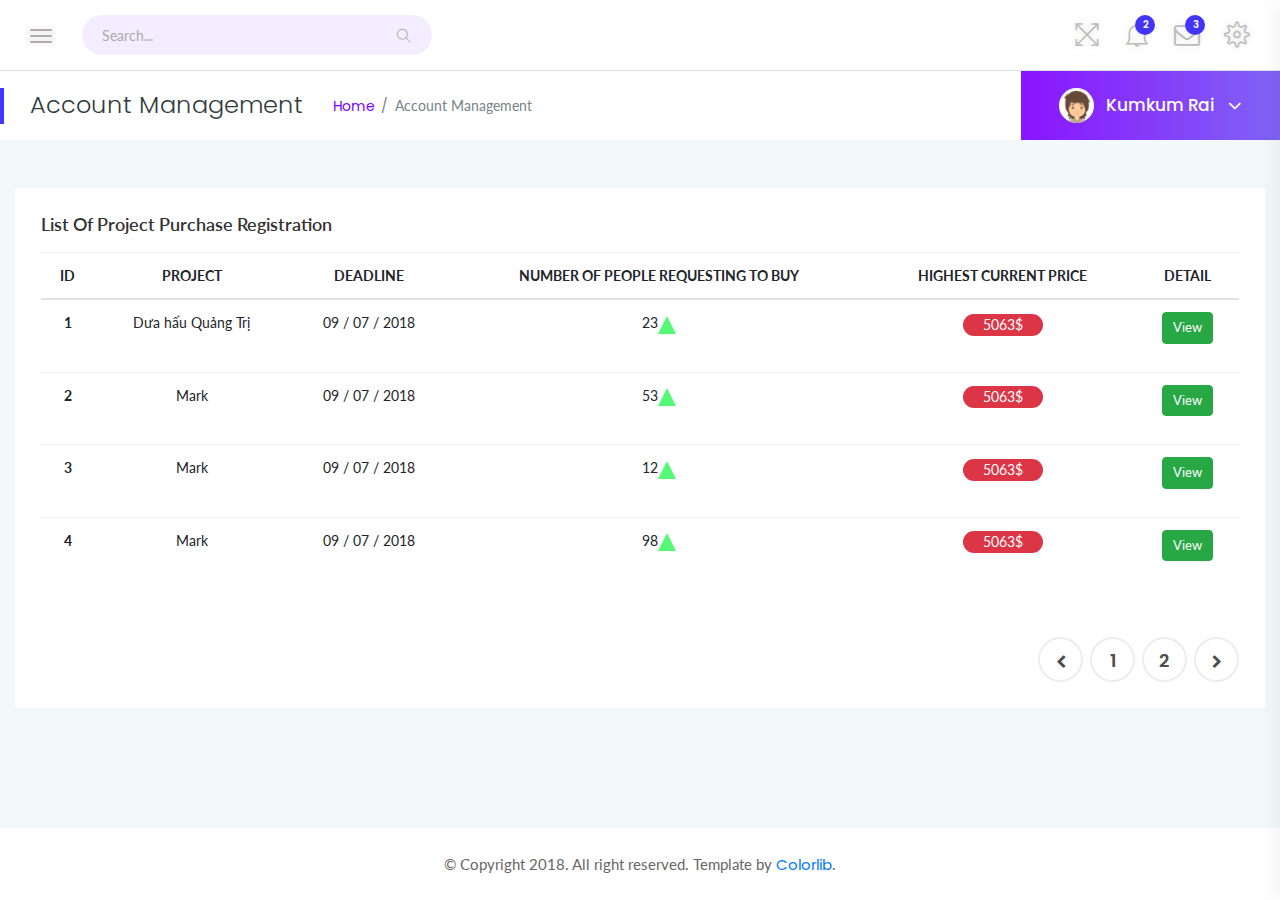
<file: srtdash/5.html>
<!doctype html>
<html class="no-js" lang="en">

<head>
    <meta charset="utf-8">
    <meta http-equiv="x-ua-compatible" content="ie=edge">
    <title>Table Layout - srtdash</title>
    <meta name="viewport" content="width=device-width, initial-scale=1">
    <link rel="shortcut icon" type="image/png" href="assets/images/icon/favicon.ico">
    <link rel="stylesheet" href="assets/css/bootstrap.min.css">
    <link rel="stylesheet" href="assets/css/font-awesome.min.css">
    <link rel="stylesheet" href="assets/css/themify-icons.css">
    <link rel="stylesheet" href="assets/css/metisMenu.css">
    <link rel="stylesheet" href="assets/css/owl.carousel.min.css">
    <link rel="stylesheet" href="assets/css/slicknav.min.css">
    <!-- amchart css -->
    <link rel="stylesheet" href="https://www.amcharts.com/lib/3/plugins/export/export.css" type="text/css" media="all" />
    <!-- others css -->
    <link rel="stylesheet" href="assets/css/typography.css">
    <link rel="stylesheet" href="assets/css/default-css.css">
    <link rel="stylesheet" href="assets/css/styles.css">
    <link rel="stylesheet" href="assets/css/responsive.css">
    <!-- modernizr css -->
    <script src="assets/js/vendor/modernizr-2.8.3.min.js"></script>
</head>

<body>
    <!--[if lt IE 8]>
            <p class="browserupgrade">You are using an <strong>outdated</strong> browser. Please <a href="http://browsehappy.com/">upgrade your browser</a> to improve your experience.</p>
        <![endif]-->
    <!-- preloader area start -->
    <div id="preloader">
        <div class="loader"></div>
    </div>
    <!-- preloader area end -->
    <!-- page container area start -->
    <div class="page-container">
        <!-- sidebar menu area start -->
        <div class="sidebar-menu">
            <div class="sidebar-header">
                <div class="logo">
                    <a href="index.html"><img src="assets/images/icon/logo.png" alt="logo"></a>
                </div>
            </div>
            <div class="main-menu">
                <div class="menu-inner">
                    <nav>
                        <ul class="metismenu" id="menu">
                            <li>
                                <a href="javascript:void(0)" aria-expanded="true"><i class="ti-dashboard"></i><span>dashboard</span></a>
                                <ul class="collapse">
                                    <li><a href="index.html">ICO dashboard</a></li>
                                    <li><a href="index2.html">Ecommerce dashboard</a></li>
                                    <li><a href="index3.html">SEO dashboard</a></li>
                                </ul>
                            </li>
                            <li>
                                <a href="javascript:void(0)" aria-expanded="true"><i class="ti-layout-sidebar-left"></i><span>Sidebar
                                        Types
                                    </span></a>
                                <ul class="collapse">
                                    <li><a href="index.html">Left Sidebar</a></li>
                                    <li><a href="index3-horizontalmenu.html">Horizontal Sidebar</a></li>
                                </ul>
                            </li>
                            <li>
                                <a href="javascript:void(0)" aria-expanded="true"><i class="ti-pie-chart"></i><span>Charts</span></a>
                                <ul class="collapse">
                                    <li><a href="barchart.html">bar chart</a></li>
                                    <li><a href="linechart.html">line Chart</a></li>
                                    <li><a href="piechart.html">pie chart</a></li>
                                </ul>
                            </li>
                            <li>
                                <a href="javascript:void(0)" aria-expanded="true"><i class="ti-palette"></i><span>UI Features</span></a>
                                <ul class="collapse">
                                    <li><a href="accordion.html">Accordion</a></li>
                                    <li><a href="alert.html">Alert</a></li>
                                    <li><a href="badge.html">Badge</a></li>
                                    <li><a href="button.html">Button</a></li>
                                    <li><a href="button-group.html">Button Group</a></li>
                                    <li><a href="cards.html">Cards</a></li>
                                    <li><a href="dropdown.html">Dropdown</a></li>
                                    <li><a href="list-group.html">List Group</a></li>
                                    <li><a href="media-object.html">Media Object</a></li>
                                    <li><a href="modal.html">Modal</a></li>
                                    <li><a href="pagination.html">Pagination</a></li>
                                    <li><a href="popovers.html">Popover</a></li>
                                    <li><a href="progressbar.html">Progressbar</a></li>
                                    <li><a href="tab.html">Tab</a></li>
                                    <li><a href="typography.html">Typography</a></li>
                                    <li><a href="form.html">Form</a></li>
                                    <li><a href="grid.html">grid system</a></li>
                                </ul>
                            </li>
                            <li>
                                <a href="javascript:void(0)" aria-expanded="true"><i class="ti-slice"></i><span>icons</span></a>
                                <ul class="collapse">
                                    <li><a href="fontawesome.html">fontawesome icons</a></li>
                                    <li><a href="themify.html">themify icons</a></li>
                                </ul>
                            </li>
                            <li class="active">
                                <a href="javascript:void(0)" aria-expanded="true"><i class="fa fa-table"></i>
                                    <span>Tables</span></a>
                                <ul class="collapse">
                                    <li><a href="table-basic.html">basic table</a></li>
                                    <li class="active"><a href="table-layout.html">table layout</a></li>
                                    <li><a href="datatable.html">datatable</a></li>
                                </ul>
                            </li>
                            <li><a href="maps.html"><i class="ti-map-alt"></i> <span>maps</span></a></li>
                            <li><a href="invoice.html"><i class="ti-receipt"></i> <span>Invoice Summary</span></a></li>
                            <li>
                                <a href="javascript:void(0)" aria-expanded="true"><i class="ti-layers-alt"></i> <span>Pages</span></a>
                                <ul class="collapse">
                                    <li><a href="login.html">Login</a></li>
                                    <li><a href="login2.html">Login 2</a></li>
                                    <li><a href="login3.html">Login 3</a></li>
                                    <li><a href="register.html">Register</a></li>
                                    <li><a href="register2.html">Register 2</a></li>
                                    <li><a href="register3.html">Register 3</a></li>
                                    <li><a href="register4.html">Register 4</a></li>
                                    <li><a href="screenlock.html">Lock Screen</a></li>
                                    <li><a href="screenlock2.html">Lock Screen 2</a></li>
                                    <li><a href="reset-pass.html">reset password</a></li>
                                    <li><a href="pricing.html">Pricing</a></li>
                                </ul>
                            </li>
                            <li>
                                <a href="javascript:void(0)" aria-expanded="true"><i class="fa fa-exclamation-triangle"></i>
                                    <span>Error</span></a>
                                <ul class="collapse">
                                    <li><a href="404.html">Error 404</a></li>
                                    <li><a href="403.html">Error 403</a></li>
                                    <li><a href="500.html">Error 500</a></li>
                                </ul>
                            </li>
                            <li>
                                <a href="javascript:void(0)" aria-expanded="true"><i class="fa fa-align-left"></i> <span>Multi
                                        level menu</span></a>
                                <ul class="collapse">
                                    <li><a href="#">Item level (1)</a></li>
                                    <li><a href="#">Item level (1)</a></li>
                                    <li><a href="#" aria-expanded="true">Item level (1)</a>
                                        <ul class="collapse">
                                            <li><a href="#">Item level (2)</a></li>
                                            <li><a href="#">Item level (2)</a></li>
                                            <li><a href="#">Item level (2)</a></li>
                                        </ul>
                                    </li>
                                    <li><a href="#">Item level (1)</a></li>
                                </ul>
                            </li>
                        </ul>
                    </nav>
                </div>
            </div>
        </div>
        <!-- sidebar menu area end -->
        <!-- main content area start -->
        <div class="main-content">
            <!-- header area start -->
            <div class="header-area">
                <div class="row align-items-center">
                    <!-- nav and search button -->
                    <div class="col-md-6 col-sm-8 clearfix">
                        <div class="nav-btn pull-left">
                            <span></span>
                            <span></span>
                            <span></span>
                        </div>
                        <div class="search-box pull-left">
                            <form action="#">
                                <input type="text" name="search" placeholder="Search..." required>
                                <i class="ti-search"></i>
                            </form>
                        </div>
                    </div>
                    <!-- profile info & task notification -->
                    <div class="col-md-6 col-sm-4 clearfix">
                        <ul class="notification-area pull-right">
                            <li id="full-view"><i class="ti-fullscreen"></i></li>
                            <li id="full-view-exit"><i class="ti-zoom-out"></i></li>
                            <li class="dropdown">
                                <i class="ti-bell dropdown-toggle" data-toggle="dropdown">
                                    <span>2</span>
                                </i>
                                <div class="dropdown-menu bell-notify-box notify-box">
                                    <span class="notify-title">You have 3 new notifications <a href="#">view all</a></span>
                                    <div class="nofity-list">
                                        <a href="#" class="notify-item">
                                            <div class="notify-thumb"><i class="ti-key btn-danger"></i></div>
                                            <div class="notify-text">
                                                <p>You have Changed Your Password</p>
                                                <span>Just Now</span>
                                            </div>
                                        </a>
                                        <a href="#" class="notify-item">
                                            <div class="notify-thumb"><i class="ti-comments-smiley btn-info"></i></div>
                                            <div class="notify-text">
                                                <p>New Commetns On Post</p>
                                                <span>30 Seconds ago</span>
                                            </div>
                                        </a>
                                        <a href="#" class="notify-item">
                                            <div class="notify-thumb"><i class="ti-key btn-primary"></i></div>
                                            <div class="notify-text">
                                                <p>Some special like you</p>
                                                <span>Just Now</span>
                                            </div>
                                        </a>
                                        <a href="#" class="notify-item">
                                            <div class="notify-thumb"><i class="ti-comments-smiley btn-info"></i></div>
                                            <div class="notify-text">
                                                <p>New Commetns On Post</p>
                                                <span>30 Seconds ago</span>
                                            </div>
                                        </a>
                                        <a href="#" class="notify-item">
                                            <div class="notify-thumb"><i class="ti-key btn-primary"></i></div>
                                            <div class="notify-text">
                                                <p>Some special like you</p>
                                                <span>Just Now</span>
                                            </div>
                                        </a>
                                        <a href="#" class="notify-item">
                                            <div class="notify-thumb"><i class="ti-key btn-danger"></i></div>
                                            <div class="notify-text">
                                                <p>You have Changed Your Password</p>
                                                <span>Just Now</span>
                                            </div>
                                        </a>
                                        <a href="#" class="notify-item">
                                            <div class="notify-thumb"><i class="ti-key btn-danger"></i></div>
                                            <div class="notify-text">
                                                <p>You have Changed Your Password</p>
                                                <span>Just Now</span>
                                            </div>
                                        </a>
                                    </div>
                                </div>
                            </li>
                            <li class="dropdown">
                                <i class="fa fa-envelope-o dropdown-toggle" data-toggle="dropdown"><span>3</span></i>
                                <div class="dropdown-menu notify-box nt-enveloper-box">
                                    <span class="notify-title">You have 3 new notifications <a href="#">view all</a></span>
                                    <div class="nofity-list">
                                        <a href="#" class="notify-item">
                                            <div class="notify-thumb">
                                                <img src="assets/images/author/author-img1.jpg" alt="image">
                                            </div>
                                            <div class="notify-text">
                                                <p>Aglae Mayer</p>
                                                <span class="msg">Hey I am waiting for you...</span>
                                                <span>3:15 PM</span>
                                            </div>
                                        </a>
                                        <a href="#" class="notify-item">
                                            <div class="notify-thumb">
                                                <img src="assets/images/author/author-img2.jpg" alt="image">
                                            </div>
                                            <div class="notify-text">
                                                <p>Aglae Mayer</p>
                                                <span class="msg">When you can connect with me...</span>
                                                <span>3:15 PM</span>
                                            </div>
                                        </a>
                                        <a href="#" class="notify-item">
                                            <div class="notify-thumb">
                                                <img src="assets/images/author/author-img3.jpg" alt="image">
                                            </div>
                                            <div class="notify-text">
                                                <p>Aglae Mayer</p>
                                                <span class="msg">I missed you so much...</span>
                                                <span>3:15 PM</span>
                                            </div>
                                        </a>
                                        <a href="#" class="notify-item">
                                            <div class="notify-thumb">
                                                <img src="assets/images/author/author-img4.jpg" alt="image">
                                            </div>
                                            <div class="notify-text">
                                                <p>Aglae Mayer</p>
                                                <span class="msg">Your product is completely Ready...</span>
                                                <span>3:15 PM</span>
                                            </div>
                                        </a>
                                        <a href="#" class="notify-item">
                                            <div class="notify-thumb">
                                                <img src="assets/images/author/author-img2.jpg" alt="image">
                                            </div>
                                            <div class="notify-text">
                                                <p>Aglae Mayer</p>
                                                <span class="msg">Hey I am waiting for you...</span>
                                                <span>3:15 PM</span>
                                            </div>
                                        </a>
                                        <a href="#" class="notify-item">
                                            <div class="notify-thumb">
                                                <img src="assets/images/author/author-img1.jpg" alt="image">
                                            </div>
                                            <div class="notify-text">
                                                <p>Aglae Mayer</p>
                                                <span class="msg">Hey I am waiting for you...</span>
                                                <span>3:15 PM</span>
                                            </div>
                                        </a>
                                        <a href="#" class="notify-item">
                                            <div class="notify-thumb">
                                                <img src="assets/images/author/author-img3.jpg" alt="image">
                                            </div>
                                            <div class="notify-text">
                                                <p>Aglae Mayer</p>
                                                <span class="msg">Hey I am waiting for you...</span>
                                                <span>3:15 PM</span>
                                            </div>
                                        </a>
                                    </div>
                                </div>
                            </li>
                            <li class="settings-btn">
                                <i class="ti-settings"></i>
                            </li>
                        </ul>
                    </div>
                </div>
            </div>
            <!-- header area end -->
            <!-- page title area start -->
            <div class="page-title-area">
                <div class="row align-items-center">
                    <div class="col-sm-6">
                        <div class="breadcrumbs-area clearfix">
                            <h4 class="page-title pull-left">Account Management</h4>
                            <ul class="breadcrumbs pull-left">
                                <li><a href="index.html">Home</a></li>
                                <li><span>Account Management</span></li>
                            </ul>
                        </div>
                    </div>
                    <div class="col-sm-6 clearfix">
                        <div class="user-profile pull-right">
                            <img class="avatar user-thumb" src="assets/images/author/avatar.png" alt="avatar">
                            <h4 class="user-name dropdown-toggle" data-toggle="dropdown">Kumkum Rai <i class="fa fa-angle-down"></i></h4>
                            <div class="dropdown-menu">
                                <a class="dropdown-item" href="#">Message</a>
                                <a class="dropdown-item" href="#">Settings</a>
                                <a class="dropdown-item" href="#">Log Out</a>
                            </div>
                        </div>
                    </div>
                </div>
            </div>
            <!-- page title area end -->
            <div class="main-content-inner">
                <div class="row">
                    <!-- Progress Table start -->
                    <div class="col-12 mt-5">
                        <div class="card">
                            <div class="card-body">
                                <h4 class="header-title">List Of Project Purchase Registration</h4>
                                <div class="single-table">
                                    <div class="table-responsive">
                                        <table class="table table-hover progress-table text-center">
                                            <thead class="text-uppercase">
                                                <tr>
                                                    <th scope="col">ID</th>
                                                    <th scope="col">project</th>
                                                    <th scope="col">Deadline</th>
                                                     <th scope="col">Number of people requesting to buy</th>
                                                    <th scope="col">Highest current price</th>
                                                    <th scope="col">Detail</th>
                                                </tr>
                                            </thead>
                                            <tbody>
                                                <tr>
                                                    <th scope="row">1</th>
                                                    <td>Dưa hấu Quảng Trị</td>
                                                    <td>09 / 07 / 2018</td>
                                                     <td>23<img src="assets/images/icon/market-value/triangle-up.png" alt="icon"></td>
                                                    <td><span class="status-p bg-danger">5063$</span></td>
                                                    <td>
                                                        <button type="button" class="btn btn-success btn-xs mb-3">View </button>
                                                    </td>
                                                </tr>
                                                <tr>
                                                    <th scope="row">2</th>
                                                    <td>Mark</td>
                                                    <td>09 / 07 / 2018</td>
                                                    <td>53<img src="assets/images/icon/market-value/triangle-up.png" alt="icon"></td>
                                                    <td><span class="status-p bg-danger">5063$</span></td>
                                                    <td>
                                                        <button type="button" class="btn btn-success btn-xs mb-3">View </button>
                                                    </td>
                                                </tr>
                                                <tr>
                                                    <th scope="row">3</th>
                                                    <td>Mark</td>
                                                    <td>09 / 07 / 2018</td>
                                                    <td>12<img src="assets/images/icon/market-value/triangle-up.png" alt="icon"></td>
                                                    <td><span class="status-p bg-danger">5063$</span></td>
                                                    <td>
                                                        <button type="button" class="btn btn-success btn-xs mb-3">View </button>
                                                    </td>
                                                </tr>
                                                <tr>
                                                    <th scope="row">4</th>
                                                    <td>Mark</td>
                                                    <td>09 / 07 / 2018</td>
                                                    <td>98<img src="assets/images/icon/market-value/triangle-up.png" alt="icon"></td>
                                                    <td><span class="status-p bg-danger">5063$</span></td>
                                                    <td>
                                                        <button type="button" class="btn btn-success btn-xs mb-3">View </button>
                                                    </td>
                                                </tr>
                                            </tbody>
                                        </table>
                                        <div class="pagination_area pull-right mt-5">
                                    <ul>
                                        <li><a href="#"><i class="fa fa-chevron-left"></i></a></li>
                                        <li><a href="#">1</a></li>
                                        <li><a href="#">2</a></li>
                                        <li><a href="#"><i class="fa fa-chevron-right"></i></a></li>
                                    </ul>
                                </div>
                                    </div>
                                </div>
                            </div>
                        </div>
                    </div>
                    <!-- Progress Table end -->
                </div>
            </div>
        </div>
        <!-- main content area end -->
        <!-- footer area start-->
        <footer>
            <div class="footer-area">
                <p>© Copyright 2018. All right reserved. Template by <a href="https://colorlib.com/wp/">Colorlib</a>.</p>
            </div>
        </footer>
        <!-- footer area end-->
    </div>
    <!-- page container area end -->
    <!-- offset area start -->
    <div class="offset-area">
        <div class="offset-close"><i class="ti-close"></i></div>
        <ul class="nav offset-menu-tab">
            <li><a class="active" data-toggle="tab" href="#activity">Activity</a></li>
            <li><a data-toggle="tab" href="#settings">Settings</a></li>
        </ul>
        <div class="offset-content tab-content">
            <div id="activity" class="tab-pane fade in show active">
                <div class="recent-activity">
                    <div class="timeline-task">
                        <div class="icon bg1">
                            <i class="fa fa-envelope"></i>
                        </div>
                        <div class="tm-title">
                            <h4>Rashed sent you an email</h4>
                            <span class="time"><i class="ti-time"></i>09:35</span>
                        </div>
                        <p>Lorem ipsum dolor sit amet consectetur adipisicing elit. Esse distinctio itaque at.
                        </p>
                    </div>
                    <div class="timeline-task">
                        <div class="icon bg2">
                            <i class="fa fa-check"></i>
                        </div>
                        <div class="tm-title">
                            <h4>Added</h4>
                            <span class="time"><i class="ti-time"></i>7 Minutes Ago</span>
                        </div>
                        <p>Lorem ipsum dolor sit amet consectetur.
                        </p>
                    </div>
                    <div class="timeline-task">
                        <div class="icon bg2">
                            <i class="fa fa-exclamation-triangle"></i>
                        </div>
                        <div class="tm-title">
                            <h4>You missed you Password!</h4>
                            <span class="time"><i class="ti-time"></i>09:20 Am</span>
                        </div>
                    </div>
                    <div class="timeline-task">
                        <div class="icon bg3">
                            <i class="fa fa-bomb"></i>
                        </div>
                        <div class="tm-title">
                            <h4>Member waiting for you Attention</h4>
                            <span class="time"><i class="ti-time"></i>09:35</span>
                        </div>
                        <p>Lorem ipsum dolor sit amet consectetur adipisicing elit. Esse distinctio itaque at.
                        </p>
                    </div>
                    <div class="timeline-task">
                        <div class="icon bg3">
                            <i class="ti-signal"></i>
                        </div>
                        <div class="tm-title">
                            <h4>You Added Kaji Patha few minutes ago</h4>
                            <span class="time"><i class="ti-time"></i>01 minutes ago</span>
                        </div>
                        <p>Lorem ipsum dolor sit amet consectetur adipisicing elit. Esse distinctio itaque at.
                        </p>
                    </div>
                    <div class="timeline-task">
                        <div class="icon bg1">
                            <i class="fa fa-envelope"></i>
                        </div>
                        <div class="tm-title">
                            <h4>Ratul Hamba sent you an email</h4>
                            <span class="time"><i class="ti-time"></i>09:35</span>
                        </div>
                        <p>Hello sir , where are you, i am egerly waiting for you.
                        </p>
                    </div>
                    <div class="timeline-task">
                        <div class="icon bg2">
                            <i class="fa fa-exclamation-triangle"></i>
                        </div>
                        <div class="tm-title">
                            <h4>Rashed sent you an email</h4>
                            <span class="time"><i class="ti-time"></i>09:35</span>
                        </div>
                        <p>Lorem ipsum dolor sit amet consectetur adipisicing elit. Esse distinctio itaque at.
                        </p>
                    </div>
                    <div class="timeline-task">
                        <div class="icon bg2">
                            <i class="fa fa-exclamation-triangle"></i>
                        </div>
                        <div class="tm-title">
                            <h4>Rashed sent you an email</h4>
                            <span class="time"><i class="ti-time"></i>09:35</span>
                        </div>
                    </div>
                    <div class="timeline-task">
                        <div class="icon bg3">
                            <i class="fa fa-bomb"></i>
                        </div>
                        <div class="tm-title">
                            <h4>Rashed sent you an email</h4>
                            <span class="time"><i class="ti-time"></i>09:35</span>
                        </div>
                        <p>Lorem ipsum dolor sit amet consectetur adipisicing elit. Esse distinctio itaque at.
                        </p>
                    </div>
                    <div class="timeline-task">
                        <div class="icon bg3">
                            <i class="ti-signal"></i>
                        </div>
                        <div class="tm-title">
                            <h4>Rashed sent you an email</h4>
                            <span class="time"><i class="ti-time"></i>09:35</span>
                        </div>
                        <p>Lorem ipsum dolor sit amet consectetur adipisicing elit. Esse distinctio itaque at.
                        </p>
                    </div>
                </div>
            </div>
            <div id="settings" class="tab-pane fade">
                <div class="offset-settings">
                    <h4>General Settings</h4>
                    <div class="settings-list">
                        <div class="s-settings">
                            <div class="s-sw-title">
                                <h5>Notifications</h5>
                                <div class="s-swtich">
                                    <input type="checkbox" id="switch1" />
                                    <label for="switch1">Toggle</label>
                                </div>
                            </div>
                            <p>Keep it 'On' When you want to get all the notification.</p>
                        </div>
                        <div class="s-settings">
                            <div class="s-sw-title">
                                <h5>Show recent activity</h5>
                                <div class="s-swtich">
                                    <input type="checkbox" id="switch2" />
                                    <label for="switch2">Toggle</label>
                                </div>
                            </div>
                            <p>The for attribute is necessary to bind our custom checkbox with the input.</p>
                        </div>
                        <div class="s-settings">
                            <div class="s-sw-title">
                                <h5>Show your emails</h5>
                                <div class="s-swtich">
                                    <input type="checkbox" id="switch3" />
                                    <label for="switch3">Toggle</label>
                                </div>
                            </div>
                            <p>Show email so that easily find you.</p>
                        </div>
                        <div class="s-settings">
                            <div class="s-sw-title">
                                <h5>Show Task statistics</h5>
                                <div class="s-swtich">
                                    <input type="checkbox" id="switch4" />
                                    <label for="switch4">Toggle</label>
                                </div>
                            </div>
                            <p>The for attribute is necessary to bind our custom checkbox with the input.</p>
                        </div>
                        <div class="s-settings">
                            <div class="s-sw-title">
                                <h5>Notifications</h5>
                                <div class="s-swtich">
                                    <input type="checkbox" id="switch5" />
                                    <label for="switch5">Toggle</label>
                                </div>
                            </div>
                            <p>Use checkboxes when looking for yes or no answers.</p>
                        </div>
                    </div>
                </div>
            </div>
        </div>
    </div>
    <!-- offset area end -->
    <!-- jquery latest version -->
    <script src="assets/js/vendor/jquery-2.2.4.min.js"></script>
    <!-- bootstrap 4 js -->
    <script src="assets/js/popper.min.js"></script>
    <script src="assets/js/bootstrap.min.js"></script>
    <script src="assets/js/owl.carousel.min.js"></script>
    <script src="assets/js/metisMenu.min.js"></script>
    <script src="assets/js/jquery.slimscroll.min.js"></script>
    <script src="assets/js/jquery.slicknav.min.js"></script>

    <!-- others plugins -->
    <script src="assets/js/plugins.js"></script>
    <script src="assets/js/scripts.js"></script>
</body>

</html>
</file>
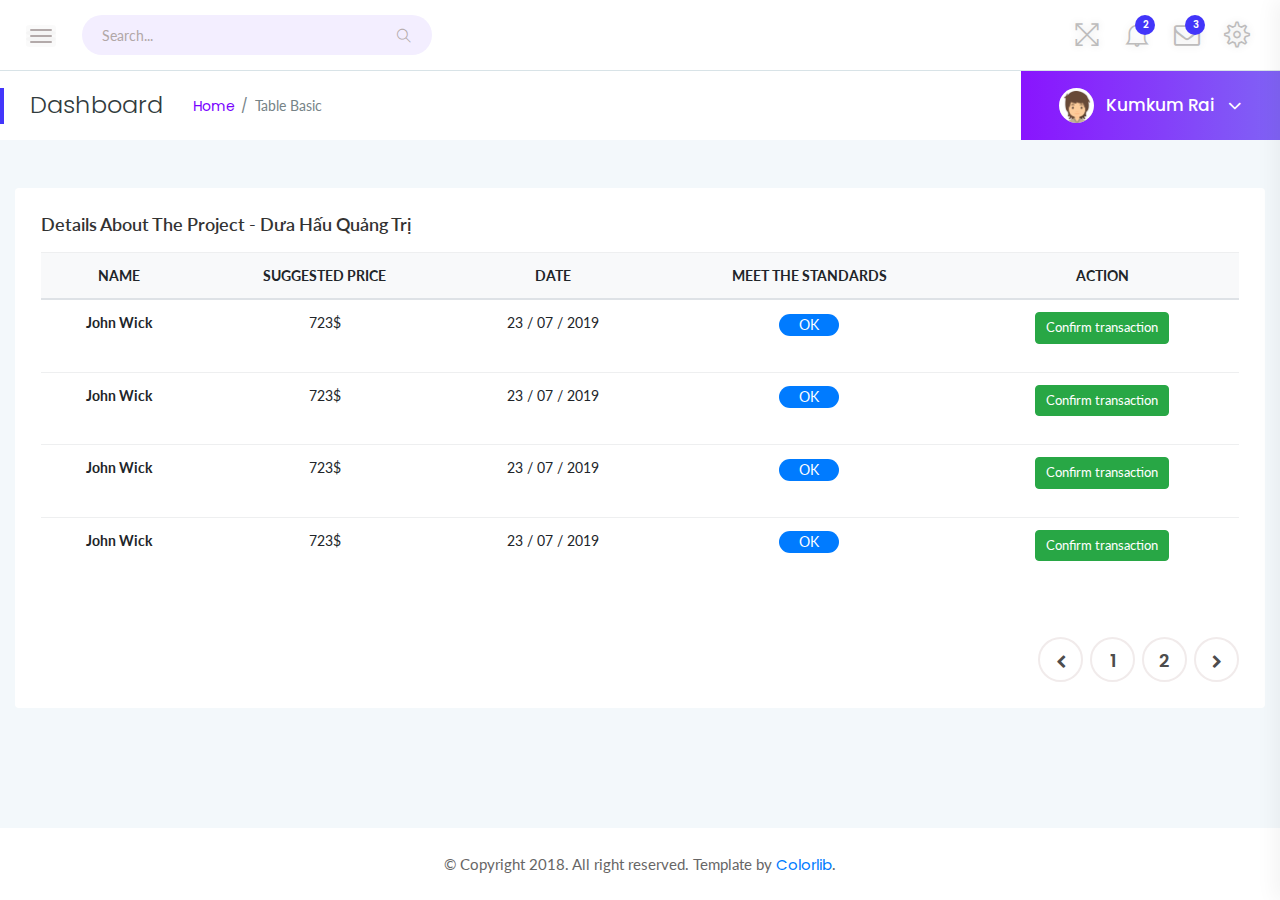
<file: srtdash/6.html>
<!doctype html>
<html class="no-js" lang="en">

<head>
    <meta charset="utf-8">
    <meta http-equiv="x-ua-compatible" content="ie=edge">
    <title>Table Basic - srtdash</title>
    <meta name="viewport" content="width=device-width, initial-scale=1">
    <link rel="shortcut icon" type="image/png" href="assets/images/icon/favicon.ico">
    <link rel="stylesheet" href="assets/css/bootstrap.min.css">
    <link rel="stylesheet" href="assets/css/font-awesome.min.css">
    <link rel="stylesheet" href="assets/css/themify-icons.css">
    <link rel="stylesheet" href="assets/css/metisMenu.css">
    <link rel="stylesheet" href="assets/css/owl.carousel.min.css">
    <link rel="stylesheet" href="assets/css/slicknav.min.css">
    <!-- amchart css -->
    <link rel="stylesheet" href="https://www.amcharts.com/lib/3/plugins/export/export.css" type="text/css" media="all" />
    <!-- others css -->
    <link rel="stylesheet" href="assets/css/typography.css">
    <link rel="stylesheet" href="assets/css/default-css.css">
    <link rel="stylesheet" href="assets/css/styles.css">
    <link rel="stylesheet" href="assets/css/responsive.css">
    <!-- modernizr css -->
    <script src="assets/js/vendor/modernizr-2.8.3.min.js"></script>
</head>

<body>
    <!--[if lt IE 8]>
            <p class="browserupgrade">You are using an <strong>outdated</strong> browser. Please <a href="http://browsehappy.com/">upgrade your browser</a> to improve your experience.</p>
        <![endif]-->
    <!-- preloader area start -->
    <div id="preloader">
        <div class="loader"></div>
    </div>
    <!-- preloader area end -->
    <!-- page container area start -->
    <div class="page-container">
        <!-- sidebar menu area start -->
        <div class="sidebar-menu">
            <div class="sidebar-header">
                <div class="logo">
                    <a href="index.html"><img src="assets/images/icon/logo.png" alt="logo"></a>
                </div>
            </div>
            <div class="main-menu">
                <div class="menu-inner">
                    <nav>
                        <ul class="metismenu" id="menu">
                            <li>
                                <a href="javascript:void(0)" aria-expanded="true"><i class="ti-dashboard"></i><span>dashboard</span></a>
                                <ul class="collapse">
                                    <li><a href="index.html">ICO dashboard</a></li>
                                    <li><a href="index2.html">Ecommerce dashboard</a></li>
                                    <li><a href="index3.html">SEO dashboard</a></li>
                                </ul>
                            </li>
                            <li>
                                <a href="javascript:void(0)" aria-expanded="true"><i class="ti-layout-sidebar-left"></i><span>Sidebar
                                        Types
                                    </span></a>
                                <ul class="collapse">
                                    <li><a href="index.html">Left Sidebar</a></li>
                                    <li><a href="index3-horizontalmenu.html">Horizontal Sidebar</a></li>
                                </ul>
                            </li>
                            <li>
                                <a href="javascript:void(0)" aria-expanded="true"><i class="ti-pie-chart"></i><span>Charts</span></a>
                                <ul class="collapse">
                                    <li><a href="barchart.html">bar chart</a></li>
                                    <li><a href="linechart.html">line Chart</a></li>
                                    <li><a href="piechart.html">pie chart</a></li>
                                </ul>
                            </li>
                            <li>
                                <a href="javascript:void(0)" aria-expanded="true"><i class="ti-palette"></i><span>UI Features</span></a>
                                <ul class="collapse">
                                    <li><a href="accordion.html">Accordion</a></li>
                                    <li><a href="alert.html">Alert</a></li>
                                    <li><a href="badge.html">Badge</a></li>
                                    <li><a href="button.html">Button</a></li>
                                    <li><a href="button-group.html">Button Group</a></li>
                                    <li><a href="cards.html">Cards</a></li>
                                    <li><a href="dropdown.html">Dropdown</a></li>
                                    <li><a href="list-group.html">List Group</a></li>
                                    <li><a href="media-object.html">Media Object</a></li>
                                    <li><a href="modal.html">Modal</a></li>
                                    <li><a href="pagination.html">Pagination</a></li>
                                    <li><a href="popovers.html">Popover</a></li>
                                    <li><a href="progressbar.html">Progressbar</a></li>
                                    <li><a href="tab.html">Tab</a></li>
                                    <li><a href="typography.html">Typography</a></li>
                                    <li><a href="form.html">Form</a></li>
                                    <li><a href="grid.html">grid system</a></li>
                                </ul>
                            </li>
                            <li>
                                <a href="javascript:void(0)" aria-expanded="true"><i class="ti-slice"></i><span>icons</span></a>
                                <ul class="collapse">
                                    <li><a href="fontawesome.html">fontawesome icons</a></li>
                                    <li><a href="themify.html">themify icons</a></li>
                                </ul>
                            </li>
                            <li class="active">
                                <a href="javascript:void(0)" aria-expanded="true"><i class="fa fa-table"></i>
                                    <span>Tables</span></a>
                                <ul class="collapse">
                                    <li class="active"><a href="table-basic.html">basic table</a></li>
                                    <li><a href="table-layout.html">table layout</a></li>
                                    <li><a href="datatable.html">datatable</a></li>
                                </ul>
                            </li>
                            <li><a href="maps.html"><i class="ti-map-alt"></i> <span>maps</span></a></li>
                            <li><a href="invoice.html"><i class="ti-receipt"></i> <span>Invoice Summary</span></a></li>
                            <li>
                                <a href="javascript:void(0)" aria-expanded="true"><i class="ti-layers-alt"></i> <span>Pages</span></a>
                                <ul class="collapse">
                                    <li><a href="login.html">Login</a></li>
                                    <li><a href="login2.html">Login 2</a></li>
                                    <li><a href="login3.html">Login 3</a></li>
                                    <li><a href="register.html">Register</a></li>
                                    <li><a href="register2.html">Register 2</a></li>
                                    <li><a href="register3.html">Register 3</a></li>
                                    <li><a href="register4.html">Register 4</a></li>
                                    <li><a href="screenlock.html">Lock Screen</a></li>
                                    <li><a href="screenlock2.html">Lock Screen 2</a></li>
                                    <li><a href="reset-pass.html">reset password</a></li>
                                    <li><a href="pricing.html">Pricing</a></li>
                                </ul>
                            </li>
                            <li>
                                <a href="javascript:void(0)" aria-expanded="true"><i class="fa fa-exclamation-triangle"></i>
                                    <span>Error</span></a>
                                <ul class="collapse">
                                    <li><a href="404.html">Error 404</a></li>
                                    <li><a href="403.html">Error 403</a></li>
                                    <li><a href="500.html">Error 500</a></li>
                                </ul>
                            </li>
                            <li>
                                <a href="javascript:void(0)" aria-expanded="true"><i class="fa fa-align-left"></i> <span>Multi
                                        level menu</span></a>
                                <ul class="collapse">
                                    <li><a href="#">Item level (1)</a></li>
                                    <li><a href="#">Item level (1)</a></li>
                                    <li><a href="#" aria-expanded="true">Item level (1)</a>
                                        <ul class="collapse">
                                            <li><a href="#">Item level (2)</a></li>
                                            <li><a href="#">Item level (2)</a></li>
                                            <li><a href="#">Item level (2)</a></li>
                                        </ul>
                                    </li>
                                    <li><a href="#">Item level (1)</a></li>
                                </ul>
                            </li>
                        </ul>
                    </nav>
                </div>
            </div>
        </div>
        <!-- sidebar menu area end -->
        <!-- main content area start -->
        <div class="main-content">
            <!-- header area start -->
            <div class="header-area">
                <div class="row align-items-center">
                    <!-- nav and search button -->
                    <div class="col-md-6 col-sm-8 clearfix">
                        <div class="nav-btn pull-left">
                            <span></span>
                            <span></span>
                            <span></span>
                        </div>
                        <div class="search-box pull-left">
                            <form action="#">
                                <input type="text" name="search" placeholder="Search..." required>
                                <i class="ti-search"></i>
                            </form>
                        </div>
                    </div>
                    <!-- profile info & task notification -->
                    <div class="col-md-6 col-sm-4 clearfix">
                        <ul class="notification-area pull-right">
                            <li id="full-view"><i class="ti-fullscreen"></i></li>
                            <li id="full-view-exit"><i class="ti-zoom-out"></i></li>
                            <li class="dropdown">
                                <i class="ti-bell dropdown-toggle" data-toggle="dropdown">
                                    <span>2</span>
                                </i>
                                <div class="dropdown-menu bell-notify-box notify-box">
                                    <span class="notify-title">You have 3 new notifications <a href="#">view all</a></span>
                                    <div class="nofity-list">
                                        <a href="#" class="notify-item">
                                            <div class="notify-thumb"><i class="ti-key btn-danger"></i></div>
                                            <div class="notify-text">
                                                <p>You have Changed Your Password</p>
                                                <span>Just Now</span>
                                            </div>
                                        </a>
                                        <a href="#" class="notify-item">
                                            <div class="notify-thumb"><i class="ti-comments-smiley btn-info"></i></div>
                                            <div class="notify-text">
                                                <p>New Commetns On Post</p>
                                                <span>30 Seconds ago</span>
                                            </div>
                                        </a>
                                        <a href="#" class="notify-item">
                                            <div class="notify-thumb"><i class="ti-key btn-primary"></i></div>
                                            <div class="notify-text">
                                                <p>Some special like you</p>
                                                <span>Just Now</span>
                                            </div>
                                        </a>
                                        <a href="#" class="notify-item">
                                            <div class="notify-thumb"><i class="ti-comments-smiley btn-info"></i></div>
                                            <div class="notify-text">
                                                <p>New Commetns On Post</p>
                                                <span>30 Seconds ago</span>
                                            </div>
                                        </a>
                                        <a href="#" class="notify-item">
                                            <div class="notify-thumb"><i class="ti-key btn-primary"></i></div>
                                            <div class="notify-text">
                                                <p>Some special like you</p>
                                                <span>Just Now</span>
                                            </div>
                                        </a>
                                        <a href="#" class="notify-item">
                                            <div class="notify-thumb"><i class="ti-key btn-danger"></i></div>
                                            <div class="notify-text">
                                                <p>You have Changed Your Password</p>
                                                <span>Just Now</span>
                                            </div>
                                        </a>
                                        <a href="#" class="notify-item">
                                            <div class="notify-thumb"><i class="ti-key btn-danger"></i></div>
                                            <div class="notify-text">
                                                <p>You have Changed Your Password</p>
                                                <span>Just Now</span>
                                            </div>
                                        </a>
                                    </div>
                                </div>
                            </li>
                            <li class="dropdown">
                                <i class="fa fa-envelope-o dropdown-toggle" data-toggle="dropdown"><span>3</span></i>
                                <div class="dropdown-menu notify-box nt-enveloper-box">
                                    <span class="notify-title">You have 3 new notifications <a href="#">view all</a></span>
                                    <div class="nofity-list">
                                        <a href="#" class="notify-item">
                                            <div class="notify-thumb">
                                                <img src="assets/images/author/author-img1.jpg" alt="image">
                                            </div>
                                            <div class="notify-text">
                                                <p>Aglae Mayer</p>
                                                <span class="msg">Hey I am waiting for you...</span>
                                                <span>3:15 PM</span>
                                            </div>
                                        </a>
                                        <a href="#" class="notify-item">
                                            <div class="notify-thumb">
                                                <img src="assets/images/author/author-img2.jpg" alt="image">
                                            </div>
                                            <div class="notify-text">
                                                <p>Aglae Mayer</p>
                                                <span class="msg">When you can connect with me...</span>
                                                <span>3:15 PM</span>
                                            </div>
                                        </a>
                                        <a href="#" class="notify-item">
                                            <div class="notify-thumb">
                                                <img src="assets/images/author/author-img3.jpg" alt="image">
                                            </div>
                                            <div class="notify-text">
                                                <p>Aglae Mayer</p>
                                                <span class="msg">I missed you so much...</span>
                                                <span>3:15 PM</span>
                                            </div>
                                        </a>
                                        <a href="#" class="notify-item">
                                            <div class="notify-thumb">
                                                <img src="assets/images/author/author-img4.jpg" alt="image">
                                            </div>
                                            <div class="notify-text">
                                                <p>Aglae Mayer</p>
                                                <span class="msg">Your product is completely Ready...</span>
                                                <span>3:15 PM</span>
                                            </div>
                                        </a>
                                        <a href="#" class="notify-item">
                                            <div class="notify-thumb">
                                                <img src="assets/images/author/author-img2.jpg" alt="image">
                                            </div>
                                            <div class="notify-text">
                                                <p>Aglae Mayer</p>
                                                <span class="msg">Hey I am waiting for you...</span>
                                                <span>3:15 PM</span>
                                            </div>
                                        </a>
                                        <a href="#" class="notify-item">
                                            <div class="notify-thumb">
                                                <img src="assets/images/author/author-img1.jpg" alt="image">
                                            </div>
                                            <div class="notify-text">
                                                <p>Aglae Mayer</p>
                                                <span class="msg">Hey I am waiting for you...</span>
                                                <span>3:15 PM</span>
                                            </div>
                                        </a>
                                        <a href="#" class="notify-item">
                                            <div class="notify-thumb">
                                                <img src="assets/images/author/author-img3.jpg" alt="image">
                                            </div>
                                            <div class="notify-text">
                                                <p>Aglae Mayer</p>
                                                <span class="msg">Hey I am waiting for you...</span>
                                                <span>3:15 PM</span>
                                            </div>
                                        </a>
                                    </div>
                                </div>
                            </li>
                            <li class="settings-btn">
                                <i class="ti-settings"></i>
                            </li>
                        </ul>
                    </div>
                </div>
            </div>
            <!-- header area end -->
            <!-- page title area start -->
            <div class="page-title-area">
                <div class="row align-items-center">
                    <div class="col-sm-6">
                        <div class="breadcrumbs-area clearfix">
                            <h4 class="page-title pull-left">Dashboard</h4>
                            <ul class="breadcrumbs pull-left">
                                <li><a href="index.html">Home</a></li>
                                <li><span>Table Basic</span></li>
                            </ul>
                        </div>
                    </div>
                    <div class="col-sm-6 clearfix">
                        <div class="user-profile pull-right">
                            <img class="avatar user-thumb" src="assets/images/author/avatar.png" alt="avatar">
                            <h4 class="user-name dropdown-toggle" data-toggle="dropdown">Kumkum Rai <i class="fa fa-angle-down"></i></h4>
                            <div class="dropdown-menu">
                                <a class="dropdown-item" href="#">Message</a>
                                <a class="dropdown-item" href="#">Settings</a>
                                <a class="dropdown-item" href="#">Log Out</a>
                            </div>
                        </div>
                    </div>
                </div>
            </div>
            <!-- page title area end -->
            <div class="main-content-inner">
                <div class="row">
                    <!-- table light start -->
                    <div class="col-lg-12 mt-5">
                        <div class="card">
                            <div class="card-body">
                                <h4 class="header-title">Details about the project - Dưa hấu Quảng Trị</h4>
                                <div class="single-table">
                                    <div class="table-responsive">
                                        <table class="table text-center">
                                            <thead class="text-uppercase bg-light">
                                                <tr>
                                                    <th scope="col">Name</th>
                                                    <th scope="col">Suggested Price</th>
                                                    <th scope="col">date</th>
                                                    <th scope="col">Meet the standards</th>
                                                    <th scope="col">action</th>
                                                </tr>
                                            </thead>
                                            <tbody>
                                                <tr>
                                                    <th scope="row">John Wick</th>
                                                    <td>723$</td>
                                                    <td>23 / 07 / 2019</td>
                                                    <td><span class="status-p bg-primary">OK</span></td>
                                                     <td>
                                                        <button type="button" class="btn btn-success btn-xs mb-3">Confirm transaction </button>
                                                    </td>
                                                </tr>
                                                  <tr>
                                                    <th scope="row">John Wick</th>
                                                    <td>723$</td>
                                                    <td>23 / 07 / 2019</td>
                                                    <td><span class="status-p bg-primary">OK</span></td>
                                                     <td>
                                                        <button type="button" class="btn btn-success btn-xs mb-3">Confirm transaction </button>
                                                    </td>
                                                </tr>
                                                <tr>
                                                    <th scope="row">John Wick</th>
                                                    <td>723$</td>
                                                    <td>23 / 07 / 2019</td>
                                                    <td><span class="status-p bg-primary">OK</span></td>
                                                     <td>
                                                        <button type="button" class="btn btn-success btn-xs mb-3">Confirm transaction </button>
                                                    </td>
                                                </tr>
                                                  <tr>
                                                    <th scope="row">John Wick</th>
                                                    <td>723$</td>
                                                    <td>23 / 07 / 2019</td>
                                                    <td><span class="status-p bg-primary">OK</span></td>
                                                     <td>
                                                        <button type="button" class="btn btn-success btn-xs mb-3">Confirm transaction </button>
                                                    </td>
                                                </tr>
                                            </tbody>
                                        </table>
                                        <div class="pagination_area pull-right mt-5">
                                    <ul>
                                        <li><a href="#"><i class="fa fa-chevron-left"></i></a></li>
                                        <li><a href="#">1</a></li>
                                        <li><a href="#">2</a></li>
                                        <li><a href="#"><i class="fa fa-chevron-right"></i></a></li>
                                    </ul>
                                </div>
                                    </div>
                                </div>
                            </div>
                        </div>
                    </div>
                    <!-- table light end -->
                </div>
            </div>
        </div>
        <!-- main content area end -->
        <!-- footer area start-->
        <footer>
            <div class="footer-area">
                <p>© Copyright 2018. All right reserved. Template by <a href="https://colorlib.com/wp/">Colorlib</a>.</p>
            </div>
        </footer>
        <!-- footer area end-->
    </div>
    <!-- page container area end -->
    <!-- offset area start -->
    <div class="offset-area">
        <div class="offset-close"><i class="ti-close"></i></div>
        <ul class="nav offset-menu-tab">
            <li><a class="active" data-toggle="tab" href="#activity">Activity</a></li>
            <li><a data-toggle="tab" href="#settings">Settings</a></li>
        </ul>
        <div class="offset-content tab-content">
            <div id="activity" class="tab-pane fade in show active">
                <div class="recent-activity">
                    <div class="timeline-task">
                        <div class="icon bg1">
                            <i class="fa fa-envelope"></i>
                        </div>
                        <div class="tm-title">
                            <h4>Rashed sent you an email</h4>
                            <span class="time"><i class="ti-time"></i>09:35</span>
                        </div>
                        <p>Lorem ipsum dolor sit amet consectetur adipisicing elit. Esse distinctio itaque at.
                        </p>
                    </div>
                    <div class="timeline-task">
                        <div class="icon bg2">
                            <i class="fa fa-check"></i>
                        </div>
                        <div class="tm-title">
                            <h4>Added</h4>
                            <span class="time"><i class="ti-time"></i>7 Minutes Ago</span>
                        </div>
                        <p>Lorem ipsum dolor sit amet consectetur.
                        </p>
                    </div>
                    <div class="timeline-task">
                        <div class="icon bg2">
                            <i class="fa fa-exclamation-triangle"></i>
                        </div>
                        <div class="tm-title">
                            <h4>You missed you Password!</h4>
                            <span class="time"><i class="ti-time"></i>09:20 Am</span>
                        </div>
                    </div>
                    <div class="timeline-task">
                        <div class="icon bg3">
                            <i class="fa fa-bomb"></i>
                        </div>
                        <div class="tm-title">
                            <h4>Member waiting for you Attention</h4>
                            <span class="time"><i class="ti-time"></i>09:35</span>
                        </div>
                        <p>Lorem ipsum dolor sit amet consectetur adipisicing elit. Esse distinctio itaque at.
                        </p>
                    </div>
                    <div class="timeline-task">
                        <div class="icon bg3">
                            <i class="ti-signal"></i>
                        </div>
                        <div class="tm-title">
                            <h4>You Added Kaji Patha few minutes ago</h4>
                            <span class="time"><i class="ti-time"></i>01 minutes ago</span>
                        </div>
                        <p>Lorem ipsum dolor sit amet consectetur adipisicing elit. Esse distinctio itaque at.
                        </p>
                    </div>
                    <div class="timeline-task">
                        <div class="icon bg1">
                            <i class="fa fa-envelope"></i>
                        </div>
                        <div class="tm-title">
                            <h4>Ratul Hamba sent you an email</h4>
                            <span class="time"><i class="ti-time"></i>09:35</span>
                        </div>
                        <p>Hello sir , where are you, i am egerly waiting for you.
                        </p>
                    </div>
                    <div class="timeline-task">
                        <div class="icon bg2">
                            <i class="fa fa-exclamation-triangle"></i>
                        </div>
                        <div class="tm-title">
                            <h4>Rashed sent you an email</h4>
                            <span class="time"><i class="ti-time"></i>09:35</span>
                        </div>
                        <p>Lorem ipsum dolor sit amet consectetur adipisicing elit. Esse distinctio itaque at.
                        </p>
                    </div>
                    <div class="timeline-task">
                        <div class="icon bg2">
                            <i class="fa fa-exclamation-triangle"></i>
                        </div>
                        <div class="tm-title">
                            <h4>Rashed sent you an email</h4>
                            <span class="time"><i class="ti-time"></i>09:35</span>
                        </div>
                    </div>
                    <div class="timeline-task">
                        <div class="icon bg3">
                            <i class="fa fa-bomb"></i>
                        </div>
                        <div class="tm-title">
                            <h4>Rashed sent you an email</h4>
                            <span class="time"><i class="ti-time"></i>09:35</span>
                        </div>
                        <p>Lorem ipsum dolor sit amet consectetur adipisicing elit. Esse distinctio itaque at.
                        </p>
                    </div>
                    <div class="timeline-task">
                        <div class="icon bg3">
                            <i class="ti-signal"></i>
                        </div>
                        <div class="tm-title">
                            <h4>Rashed sent you an email</h4>
                            <span class="time"><i class="ti-time"></i>09:35</span>
                        </div>
                        <p>Lorem ipsum dolor sit amet consectetur adipisicing elit. Esse distinctio itaque at.
                        </p>
                    </div>
                </div>
            </div>
            <div id="settings" class="tab-pane fade">
                <div class="offset-settings">
                    <h4>General Settings</h4>
                    <div class="settings-list">
                        <div class="s-settings">
                            <div class="s-sw-title">
                                <h5>Notifications</h5>
                                <div class="s-swtich">
                                    <input type="checkbox" id="switch1" />
                                    <label for="switch1">Toggle</label>
                                </div>
                            </div>
                            <p>Keep it 'On' When you want to get all the notification.</p>
                        </div>
                        <div class="s-settings">
                            <div class="s-sw-title">
                                <h5>Show recent activity</h5>
                                <div class="s-swtich">
                                    <input type="checkbox" id="switch2" />
                                    <label for="switch2">Toggle</label>
                                </div>
                            </div>
                            <p>The for attribute is necessary to bind our custom checkbox with the input.</p>
                        </div>
                        <div class="s-settings">
                            <div class="s-sw-title">
                                <h5>Show your emails</h5>
                                <div class="s-swtich">
                                    <input type="checkbox" id="switch3" />
                                    <label for="switch3">Toggle</label>
                                </div>
                            </div>
                            <p>Show email so that easily find you.</p>
                        </div>
                        <div class="s-settings">
                            <div class="s-sw-title">
                                <h5>Show Task statistics</h5>
                                <div class="s-swtich">
                                    <input type="checkbox" id="switch4" />
                                    <label for="switch4">Toggle</label>
                                </div>
                            </div>
                            <p>The for attribute is necessary to bind our custom checkbox with the input.</p>
                        </div>
                        <div class="s-settings">
                            <div class="s-sw-title">
                                <h5>Notifications</h5>
                                <div class="s-swtich">
                                    <input type="checkbox" id="switch5" />
                                    <label for="switch5">Toggle</label>
                                </div>
                            </div>
                            <p>Use checkboxes when looking for yes or no answers.</p>
                        </div>
                    </div>
                </div>
            </div>
        </div>
    </div>
    <!-- offset area end -->
    <!-- jquery latest version -->
    <script src="assets/js/vendor/jquery-2.2.4.min.js"></script>
    <!-- bootstrap 4 js -->
    <script src="assets/js/popper.min.js"></script>
    <script src="assets/js/bootstrap.min.js"></script>
    <script src="assets/js/owl.carousel.min.js"></script>
    <script src="assets/js/metisMenu.min.js"></script>
    <script src="assets/js/jquery.slimscroll.min.js"></script>
    <script src="assets/js/jquery.slicknav.min.js"></script>

    <!-- others plugins -->
    <script src="assets/js/plugins.js"></script>
    <script src="assets/js/scripts.js"></script>
</body>

</html>
</file>
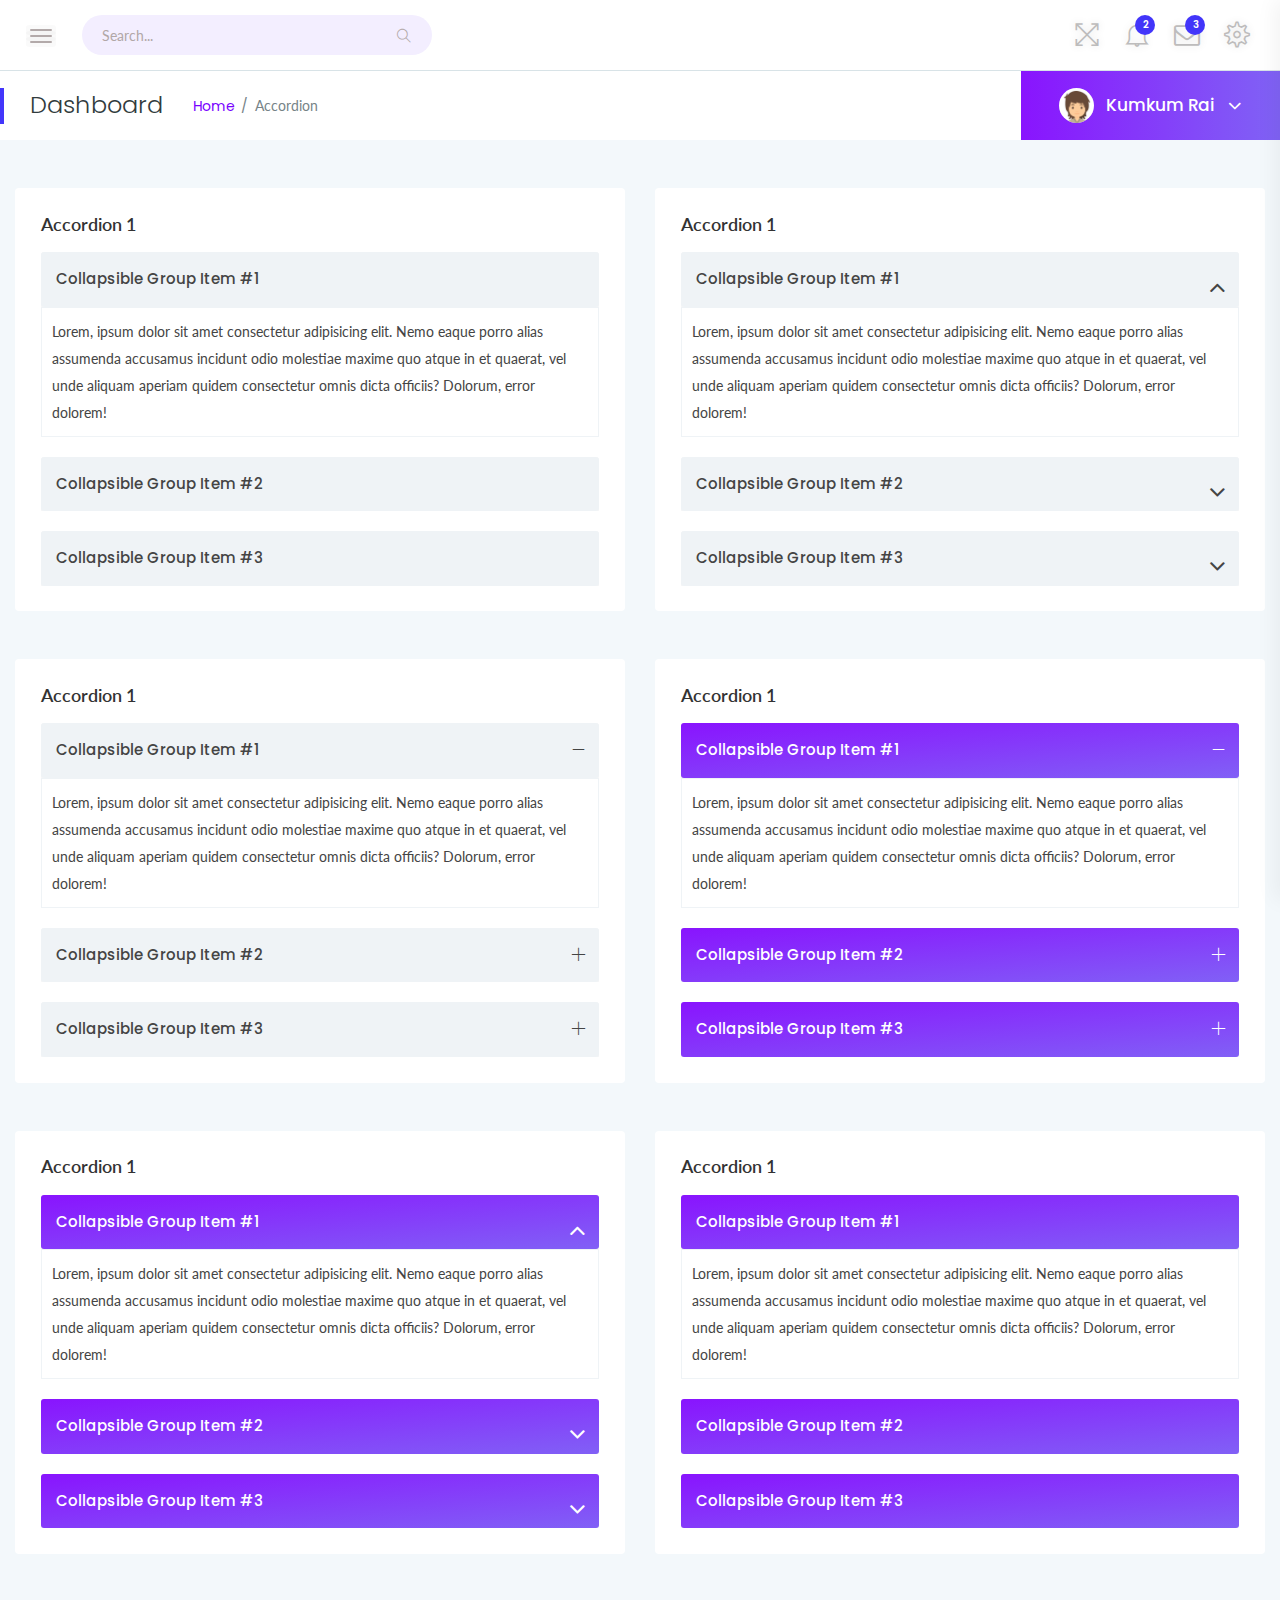
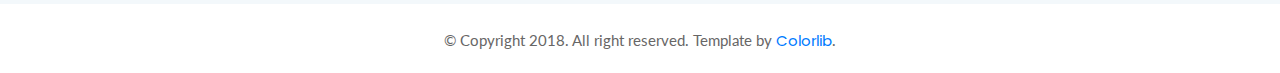
<file: srtdash/accordion.html>
<!doctype html>
<html class="no-js" lang="en">

<head>
    <meta charset="utf-8">
    <meta http-equiv="x-ua-compatible" content="ie=edge">
    <title>Accordion - srtdash</title>
    <meta name="viewport" content="width=device-width, initial-scale=1">
    <link rel="shortcut icon" type="image/png" href="assets/images/icon/favicon.ico">
    <link rel="stylesheet" href="assets/css/bootstrap.min.css">
    <link rel="stylesheet" href="assets/css/font-awesome.min.css">
    <link rel="stylesheet" href="assets/css/themify-icons.css">
    <link rel="stylesheet" href="assets/css/metisMenu.css">
    <link rel="stylesheet" href="assets/css/owl.carousel.min.css">
    <!-- amcharts css -->
    <link rel="stylesheet" href="https://www.amcharts.com/lib/3/plugins/export/export.css" type="text/css" media="all" />
    <!-- style css -->
    <link rel="stylesheet" href="assets/css/typography.css">
    <link rel="stylesheet" href="assets/css/default-css.css">
    <link rel="stylesheet" href="assets/css/styles.css">
    <link rel="stylesheet" href="assets/css/responsive.css">
    <!-- modernizr css -->
    <script src="assets/js/vendor/modernizr-2.8.3.min.js"></script>
</head>

<body>
    <!--[if lt IE 8]>
            <p class="browserupgrade">You are using an <strong>outdated</strong> browser. Please <a href="http://browsehappy.com/">upgrade your browser</a> to improve your experience.</p>
        <![endif]-->
    <!-- preloader area start -->
    <div id="preloader">
        <div class="loader"></div>
    </div>
    <!-- preloader area end -->
    <!-- page container area start -->
    <div class="page-container">
        <!-- sidebar menu area start -->
        <div class="sidebar-menu">
            <div class="sidebar-header">
                <div class="logo">
                    <a href="index.html"><img src="assets/images/icon/logo.png" alt="logo"></a>
                </div>
            </div>
            <div class="main-menu">
                <div class="menu-inner">
                    <nav>
                        <ul class="metismenu" id="menu">
                            <li>
                                <a href="javascript:void(0)" aria-expanded="true"><i class="ti-dashboard"></i><span>dashboard</span></a>
                                <ul class="collapse">
                                    <li><a href="index.html">ICO dashboard</a></li>
                                    <li><a href="index2.html">Ecommerce dashboard</a></li>
                                    <li><a href="index3.html">SEO dashboard</a></li>
                                </ul>
                            </li>
                            <li>
                                <a href="javascript:void(0)" aria-expanded="true"><i class="ti-layout-sidebar-left"></i><span>Sidebar
                                        Types
                                    </span></a>
                                <ul class="collapse">
                                    <li><a href="index.html">Left Sidebar</a></li>
                                    <li><a href="index3-horizontalmenu.html">Horizontal Sidebar</a></li>
                                </ul>
                            </li>
                            <li>
                                <a href="javascript:void(0)" aria-expanded="true"><i class="ti-pie-chart"></i><span>Charts</span></a>
                                <ul class="collapse">
                                    <li><a href="barchart.html">bar chart</a></li>
                                    <li><a href="linechart.html">line Chart</a></li>
                                    <li><a href="piechart.html">pie chart</a></li>
                                </ul>
                            </li>
                            <li class="active">
                                <a href="javascript:void(0)" aria-expanded="true"><i class="ti-palette"></i><span>UI Features</span></a>
                                <ul class="collapse">
                                    <li class="active"><a href="accordion.html">Accordion</a></li>
                                    <li><a href="alert.html">Alert</a></li>
                                    <li><a href="badge.html">Badge</a></li>
                                    <li><a href="button.html">Button</a></li>
                                    <li><a href="button-group.html">Button Group</a></li>
                                    <li><a href="cards.html">Cards</a></li>
                                    <li><a href="dropdown.html">Dropdown</a></li>
                                    <li><a href="list-group.html">List Group</a></li>
                                    <li><a href="media-object.html">Media Object</a></li>
                                    <li><a href="modal.html">Modal</a></li>
                                    <li><a href="pagination.html">Pagination</a></li>
                                    <li><a href="popovers.html">Popover</a></li>
                                    <li><a href="progressbar.html">Progressbar</a></li>
                                    <li><a href="tab.html">Tab</a></li>
                                    <li><a href="typography.html">Typography</a></li>
                                    <li><a href="form.html">Form</a></li>
                                    <li><a href="grid.html">grid system</a></li>
                                </ul>
                            </li>
                            <li>
                                <a href="javascript:void(0)" aria-expanded="true"><i class="ti-slice"></i><span>icons</span></a>
                                <ul class="collapse">
                                    <li><a href="fontawesome.html">fontawesome icons</a></li>
                                    <li><a href="themify.html">themify icons</a></li>
                                </ul>
                            </li>
                            <li>
                                <a href="javascript:void(0)" aria-expanded="true"><i class="fa fa-table"></i>
                                    <span>Tables</span></a>
                                <ul class="collapse">
                                    <li><a href="table-basic.html">basic table</a></li>
                                    <li><a href="table-layout.html">table layout</a></li>
                                    <li><a href="datatable.html">datatable</a></li>
                                </ul>
                            </li>
                            <li><a href="maps.html"><i class="ti-map-alt"></i> <span>maps</span></a></li>
                            <li><a href="invoice.html"><i class="ti-receipt"></i> <span>Invoice Summary</span></a></li>
                            <li>
                                <a href="javascript:void(0)" aria-expanded="true"><i class="ti-layers-alt"></i> <span>Pages</span></a>
                                <ul class="collapse">
                                    <li><a href="login.html">Login</a></li>
                                    <li><a href="login2.html">Login 2</a></li>
                                    <li><a href="login3.html">Login 3</a></li>
                                    <li><a href="register.html">Register</a></li>
                                    <li><a href="register2.html">Register 2</a></li>
                                    <li><a href="register3.html">Register 3</a></li>
                                    <li><a href="register4.html">Register 4</a></li>
                                    <li><a href="screenlock.html">Lock Screen</a></li>
                                    <li><a href="screenlock2.html">Lock Screen 2</a></li>
                                    <li><a href="reset-pass.html">reset password</a></li>
                                    <li><a href="pricing.html">Pricing</a></li>
                                </ul>
                            </li>
                            <li>
                                <a href="javascript:void(0)" aria-expanded="true"><i class="fa fa-exclamation-triangle"></i>
                                    <span>Error</span></a>
                                <ul class="collapse">
                                    <li><a href="404.html">Error 404</a></li>
                                    <li><a href="403.html">Error 403</a></li>
                                    <li><a href="500.html">Error 500</a></li>
                                </ul>
                            </li>
                            <li>
                                <a href="javascript:void(0)" aria-expanded="true"><i class="fa fa-align-left"></i> <span>Multi
                                        level menu</span></a>
                                <ul class="collapse">
                                    <li><a href="#">Item level (1)</a></li>
                                    <li><a href="#">Item level (1)</a></li>
                                    <li><a href="#" aria-expanded="true">Item level (1)</a>
                                        <ul class="collapse">
                                            <li><a href="#">Item level (2)</a></li>
                                            <li><a href="#">Item level (2)</a></li>
                                            <li><a href="#">Item level (2)</a></li>
                                        </ul>
                                    </li>
                                    <li><a href="#">Item level (1)</a></li>
                                </ul>
                            </li>
                        </ul>
                    </nav>
                </div>
            </div>
        </div>
        <!-- sidebar menu area end -->
        <!-- main content area start -->
        <div class="main-content">
            <!-- header area start -->
            <div class="header-area">
                <div class="row align-items-center">
                    <!-- nav and search button -->
                    <div class="col-md-6 col-sm-8 clearfix">
                        <div class="nav-btn pull-left">
                            <span></span>
                            <span></span>
                            <span></span>
                        </div>
                        <div class="search-box pull-left">
                            <form action="#">
                                <input type="text" name="search" placeholder="Search..." required>
                                <i class="ti-search"></i>
                            </form>
                        </div>
                    </div>
                    <!-- profile info & task notification -->
                    <div class="col-md-6 col-sm-4 clearfix">
                        <ul class="notification-area pull-right">
                            <li id="full-view"><i class="ti-fullscreen"></i></li>
                            <li id="full-view-exit"><i class="ti-zoom-out"></i></li>
                            <li class="dropdown">
                                <i class="ti-bell dropdown-toggle" data-toggle="dropdown">
                                    <span>2</span>
                                </i>
                                <div class="dropdown-menu bell-notify-box notify-box">
                                    <span class="notify-title">You have 3 new notifications <a href="#">view all</a></span>
                                    <div class="nofity-list">
                                        <a href="#" class="notify-item">
                                            <div class="notify-thumb"><i class="ti-key btn-danger"></i></div>
                                            <div class="notify-text">
                                                <p>You have Changed Your Password</p>
                                                <span>Just Now</span>
                                            </div>
                                        </a>
                                        <a href="#" class="notify-item">
                                            <div class="notify-thumb"><i class="ti-comments-smiley btn-info"></i></div>
                                            <div class="notify-text">
                                                <p>New Commetns On Post</p>
                                                <span>30 Seconds ago</span>
                                            </div>
                                        </a>
                                        <a href="#" class="notify-item">
                                            <div class="notify-thumb"><i class="ti-key btn-primary"></i></div>
                                            <div class="notify-text">
                                                <p>Some special like you</p>
                                                <span>Just Now</span>
                                            </div>
                                        </a>
                                        <a href="#" class="notify-item">
                                            <div class="notify-thumb"><i class="ti-comments-smiley btn-info"></i></div>
                                            <div class="notify-text">
                                                <p>New Commetns On Post</p>
                                                <span>30 Seconds ago</span>
                                            </div>
                                        </a>
                                        <a href="#" class="notify-item">
                                            <div class="notify-thumb"><i class="ti-key btn-primary"></i></div>
                                            <div class="notify-text">
                                                <p>Some special like you</p>
                                                <span>Just Now</span>
                                            </div>
                                        </a>
                                        <a href="#" class="notify-item">
                                            <div class="notify-thumb"><i class="ti-key btn-danger"></i></div>
                                            <div class="notify-text">
                                                <p>You have Changed Your Password</p>
                                                <span>Just Now</span>
                                            </div>
                                        </a>
                                        <a href="#" class="notify-item">
                                            <div class="notify-thumb"><i class="ti-key btn-danger"></i></div>
                                            <div class="notify-text">
                                                <p>You have Changed Your Password</p>
                                                <span>Just Now</span>
                                            </div>
                                        </a>
                                    </div>
                                </div>
                            </li>
                            <li class="dropdown">
                                <i class="fa fa-envelope-o dropdown-toggle" data-toggle="dropdown"><span>3</span></i>
                                <div class="dropdown-menu notify-box nt-enveloper-box">
                                    <span class="notify-title">You have 3 new notifications <a href="#">view all</a></span>
                                    <div class="nofity-list">
                                        <a href="#" class="notify-item">
                                            <div class="notify-thumb">
                                                <img src="assets/images/author/author-img1.jpg" alt="image">
                                            </div>
                                            <div class="notify-text">
                                                <p>Aglae Mayer</p>
                                                <span class="msg">Hey I am waiting for you...</span>
                                                <span>3:15 PM</span>
                                            </div>
                                        </a>
                                        <a href="#" class="notify-item">
                                            <div class="notify-thumb">
                                                <img src="assets/images/author/author-img2.jpg" alt="image">
                                            </div>
                                            <div class="notify-text">
                                                <p>Aglae Mayer</p>
                                                <span class="msg">When you can connect with me...</span>
                                                <span>3:15 PM</span>
                                            </div>
                                        </a>
                                        <a href="#" class="notify-item">
                                            <div class="notify-thumb">
                                                <img src="assets/images/author/author-img3.jpg" alt="image">
                                            </div>
                                            <div class="notify-text">
                                                <p>Aglae Mayer</p>
                                                <span class="msg">I missed you so much...</span>
                                                <span>3:15 PM</span>
                                            </div>
                                        </a>
                                        <a href="#" class="notify-item">
                                            <div class="notify-thumb">
                                                <img src="assets/images/author/author-img4.jpg" alt="image">
                                            </div>
                                            <div class="notify-text">
                                                <p>Aglae Mayer</p>
                                                <span class="msg">Your product is completely Ready...</span>
                                                <span>3:15 PM</span>
                                            </div>
                                        </a>
                                        <a href="#" class="notify-item">
                                            <div class="notify-thumb">
                                                <img src="assets/images/author/author-img2.jpg" alt="image">
                                            </div>
                                            <div class="notify-text">
                                                <p>Aglae Mayer</p>
                                                <span class="msg">Hey I am waiting for you...</span>
                                                <span>3:15 PM</span>
                                            </div>
                                        </a>
                                        <a href="#" class="notify-item">
                                            <div class="notify-thumb">
                                                <img src="assets/images/author/author-img1.jpg" alt="image">
                                            </div>
                                            <div class="notify-text">
                                                <p>Aglae Mayer</p>
                                                <span class="msg">Hey I am waiting for you...</span>
                                                <span>3:15 PM</span>
                                            </div>
                                        </a>
                                        <a href="#" class="notify-item">
                                            <div class="notify-thumb">
                                                <img src="assets/images/author/author-img3.jpg" alt="image">
                                            </div>
                                            <div class="notify-text">
                                                <p>Aglae Mayer</p>
                                                <span class="msg">Hey I am waiting for you...</span>
                                                <span>3:15 PM</span>
                                            </div>
                                        </a>
                                    </div>
                                </div>
                            </li>
                            <li class="settings-btn">
                                <i class="ti-settings"></i>
                            </li>
                        </ul>
                    </div>
                </div>
            </div>
            <!-- header area end -->
            <!-- page title area start -->
            <div class="page-title-area">
                <div class="row align-items-center">
                    <div class="col-sm-6">
                        <div class="breadcrumbs-area clearfix">
                            <h4 class="page-title pull-left">Dashboard</h4>
                            <ul class="breadcrumbs pull-left">
                                <li><a href="index.html">Home</a></li>
                                <li><span>Accordion</span></li>
                            </ul>
                        </div>
                    </div>
                    <div class="col-sm-6 clearfix">
                        <div class="user-profile pull-right">
                            <img class="avatar user-thumb" src="assets/images/author/avatar.png" alt="avatar">
                            <h4 class="user-name dropdown-toggle" data-toggle="dropdown">Kumkum Rai <i class="fa fa-angle-down"></i></h4>
                            <div class="dropdown-menu">
                                <a class="dropdown-item" href="#">Message</a>
                                <a class="dropdown-item" href="#">Settings</a>
                                <a class="dropdown-item" href="#">Log Out</a>
                            </div>
                        </div>
                    </div>
                </div>
            </div>
            <!-- page title area end -->
            <div class="main-content-inner">
                <!-- accroding start -->
                <div class="row">
                    <!-- accordion style 1 start -->
                    <div class="col-lg-6 mt-5">
                        <div class="card">
                            <div class="card-body">
                                <h4 class="header-title">Accordion 1</h4>
                                <div id="accordion1" class="according">
                                    <div class="card">
                                        <div class="card-header">
                                            <a class="card-link" data-toggle="collapse" href="#accordion11">Collapsible Group
                                                Item #1</a>
                                        </div>
                                        <div id="accordion11" class="collapse show" data-parent="#accordion1">
                                            <div class="card-body">
                                                Lorem, ipsum dolor sit amet consectetur adipisicing elit. Nemo eaque porro alias assumenda accusamus incidunt odio molestiae maxime quo atque in et quaerat, vel unde aliquam aperiam quidem consectetur omnis dicta officiis? Dolorum, error dolorem!
                                            </div>
                                        </div>
                                    </div>
                                    <div class="card">
                                        <div class="card-header">
                                            <a class="collapsed card-link" data-toggle="collapse" href="#accordion12">Collapsible
                                                Group Item #2</a>
                                        </div>
                                        <div id="accordion12" class="collapse" data-parent="#accordion1">
                                            <div class="card-body">
                                                Lorem, ipsum dolor sit amet consectetur adipisicing elit. Nemo eaque porro alias assumenda accusamus incidunt odio molestiae maxime quo atque in et quaerat, vel unde aliquam aperiam quidem consectetur omnis dicta officiis? Dolorum, error dolorem!
                                            </div>
                                        </div>
                                    </div>
                                    <div class="card">
                                        <div class="card-header">
                                            <a class="collapsed card-link" data-toggle="collapse" href="#accordion13">Collapsible
                                                Group Item #3</a>
                                        </div>
                                        <div id="accordion13" class="collapse" data-parent="#accordion1">
                                            <div class="card-body">
                                                Lorem, ipsum dolor sit amet consectetur adipisicing elit. Nemo eaque porro alias assumenda accusamus incidunt odio molestiae maxime quo atque in et quaerat, vel unde aliquam aperiam quidem consectetur omnis dicta officiis? Dolorum, error dolorem!
                                            </div>
                                        </div>
                                    </div>
                                </div>
                            </div>
                        </div>
                    </div>
                    <!-- accordion style 1 end -->
                    <!-- accordion style 2 start -->
                    <div class="col-lg-6 mt-5">
                        <div class="card">
                            <div class="card-body">
                                <h4 class="header-title">Accordion 1</h4>
                                <div id="accordion2" class="according accordion-s2">
                                    <div class="card">
                                        <div class="card-header">
                                            <a class="card-link" data-toggle="collapse" href="#accordion21">Collapsible Group
                                                Item #1</a>
                                        </div>
                                        <div id="accordion21" class="collapse show" data-parent="#accordion2">
                                            <div class="card-body">
                                                Lorem, ipsum dolor sit amet consectetur adipisicing elit. Nemo eaque porro alias assumenda accusamus incidunt odio molestiae maxime quo atque in et quaerat, vel unde aliquam aperiam quidem consectetur omnis dicta officiis? Dolorum, error dolorem!
                                            </div>
                                        </div>
                                    </div>
                                    <div class="card">
                                        <div class="card-header">
                                            <a class="collapsed card-link" data-toggle="collapse" href="#accordion22">Collapsible
                                                Group Item #2</a>
                                        </div>
                                        <div id="accordion22" class="collapse" data-parent="#accordion2">
                                            <div class="card-body">
                                                Lorem, ipsum dolor sit amet consectetur adipisicing elit. Nemo eaque porro alias assumenda accusamus incidunt odio molestiae maxime quo atque in et quaerat, vel unde aliquam aperiam quidem consectetur omnis dicta officiis? Dolorum, error dolorem!
                                            </div>
                                        </div>
                                    </div>
                                    <div class="card">
                                        <div class="card-header">
                                            <a class="collapsed card-link" data-toggle="collapse" href="#accordion23">Collapsible
                                                Group Item #3</a>
                                        </div>
                                        <div id="accordion23" class="collapse" data-parent="#accordion2">
                                            <div class="card-body">
                                                Lorem, ipsum dolor sit amet consectetur adipisicing elit. Nemo eaque porro alias assumenda accusamus incidunt odio molestiae maxime quo atque in et quaerat, vel unde aliquam aperiam quidem consectetur omnis dicta officiis? Dolorum, error dolorem!
                                            </div>
                                        </div>
                                    </div>
                                </div>
                            </div>
                        </div>
                    </div>
                    <!-- accordion style 2 end -->
                    <!-- accordion style 3 start -->
                    <div class="col-lg-6 mt-5">
                        <div class="card">
                            <div class="card-body">
                                <h4 class="header-title">Accordion 1</h4>
                                <div id="accordion3" class="according accordion-s3">
                                    <div class="card">
                                        <div class="card-header">
                                            <a class="card-link" data-toggle="collapse" href="#accordion31">Collapsible Group
                                                Item #1</a>
                                        </div>
                                        <div id="accordion31" class="collapse show" data-parent="#accordion3">
                                            <div class="card-body">
                                                Lorem, ipsum dolor sit amet consectetur adipisicing elit. Nemo eaque porro alias assumenda accusamus incidunt odio molestiae maxime quo atque in et quaerat, vel unde aliquam aperiam quidem consectetur omnis dicta officiis? Dolorum, error dolorem!
                                            </div>
                                        </div>
                                    </div>
                                    <div class="card">
                                        <div class="card-header">
                                            <a class="collapsed card-link" data-toggle="collapse" href="#accordion32">Collapsible
                                                Group Item #2</a>
                                        </div>
                                        <div id="accordion32" class="collapse" data-parent="#accordion3">
                                            <div class="card-body">
                                                Lorem, ipsum dolor sit amet consectetur adipisicing elit. Nemo eaque porro alias assumenda accusamus incidunt odio molestiae maxime quo atque in et quaerat, vel unde aliquam aperiam quidem consectetur omnis dicta officiis? Dolorum, error dolorem!
                                            </div>
                                        </div>
                                    </div>
                                    <div class="card">
                                        <div class="card-header">
                                            <a class="collapsed card-link" data-toggle="collapse" href="#accordion33">Collapsible
                                                Group Item #3</a>
                                        </div>
                                        <div id="accordion33" class="collapse" data-parent="#accordion3">
                                            <div class="card-body">
                                                Lorem, ipsum dolor sit amet consectetur adipisicing elit. Nemo eaque porro alias assumenda accusamus incidunt odio molestiae maxime quo atque in et quaerat, vel unde aliquam aperiam quidem consectetur omnis dicta officiis? Dolorum, error dolorem!
                                            </div>
                                        </div>
                                    </div>
                                </div>
                            </div>
                        </div>
                    </div>
                    <!-- accordion style 3 end -->
                    <!-- accordion style 4 start -->
                    <div class="col-lg-6 mt-5">
                        <div class="card">
                            <div class="card-body">
                                <h4 class="header-title">Accordion 1</h4>
                                <div id="accordion4" class="according accordion-s3 gradiant-bg">
                                    <div class="card">
                                        <div class="card-header">
                                            <a class="card-link" data-toggle="collapse" href="#accordion41">Collapsible Group
                                                Item #1</a>
                                        </div>
                                        <div id="accordion41" class="collapse show" data-parent="#accordion4">
                                            <div class="card-body">
                                                Lorem, ipsum dolor sit amet consectetur adipisicing elit. Nemo eaque porro alias assumenda accusamus incidunt odio molestiae maxime quo atque in et quaerat, vel unde aliquam aperiam quidem consectetur omnis dicta officiis? Dolorum, error dolorem!
                                            </div>
                                        </div>
                                    </div>
                                    <div class="card">
                                        <div class="card-header">
                                            <a class="collapsed card-link" data-toggle="collapse" href="#accordion42">Collapsible
                                                Group Item #2</a>
                                        </div>
                                        <div id="accordion42" class="collapse" data-parent="#accordion4">
                                            <div class="card-body">
                                                Lorem, ipsum dolor sit amet consectetur adipisicing elit. Nemo eaque porro alias assumenda accusamus incidunt odio molestiae maxime quo atque in et quaerat, vel unde aliquam aperiam quidem consectetur omnis dicta officiis? Dolorum, error dolorem!
                                            </div>
                                        </div>
                                    </div>
                                    <div class="card">
                                        <div class="card-header">
                                            <a class="collapsed card-link" data-toggle="collapse" href="#accordion43">Collapsible
                                                Group Item #3</a>
                                        </div>
                                        <div id="accordion43" class="collapse" data-parent="#accordion4">
                                            <div class="card-body">
                                                Lorem, ipsum dolor sit amet consectetur adipisicing elit. Nemo eaque porro alias assumenda accusamus incidunt odio molestiae maxime quo atque in et quaerat, vel unde aliquam aperiam quidem consectetur omnis dicta officiis? Dolorum, error dolorem!
                                            </div>
                                        </div>
                                    </div>
                                </div>
                            </div>
                        </div>
                    </div>
                    <!-- accordion style 4 end -->
                    <!-- accordion style 5 start -->
                    <div class="col-lg-6 mt-5">
                        <div class="card">
                            <div class="card-body">
                                <h4 class="header-title">Accordion 1</h4>
                                <div id="accordion5" class="according accordion-s2 gradiant-bg">
                                    <div class="card">
                                        <div class="card-header">
                                            <a class="card-link" data-toggle="collapse" href="#accordion51">Collapsible Group
                                                Item #1</a>
                                        </div>
                                        <div id="accordion51" class="collapse show" data-parent="#accordion5">
                                            <div class="card-body">
                                                Lorem, ipsum dolor sit amet consectetur adipisicing elit. Nemo eaque porro alias assumenda accusamus incidunt odio molestiae maxime quo atque in et quaerat, vel unde aliquam aperiam quidem consectetur omnis dicta officiis? Dolorum, error dolorem!
                                            </div>
                                        </div>
                                    </div>
                                    <div class="card">
                                        <div class="card-header">
                                            <a class="collapsed card-link" data-toggle="collapse" href="#accordion52">Collapsible
                                                Group Item #2</a>
                                        </div>
                                        <div id="accordion52" class="collapse" data-parent="#accordion5">
                                            <div class="card-body">
                                                Lorem, ipsum dolor sit amet consectetur adipisicing elit. Nemo eaque porro alias assumenda accusamus incidunt odio molestiae maxime quo atque in et quaerat, vel unde aliquam aperiam quidem consectetur omnis dicta officiis? Dolorum, error dolorem!
                                            </div>
                                        </div>
                                    </div>
                                    <div class="card">
                                        <div class="card-header">
                                            <a class="collapsed card-link" data-toggle="collapse" href="#accordion53">Collapsible
                                                Group Item #3</a>
                                        </div>
                                        <div id="accordion53" class="collapse" data-parent="#accordion5">
                                            <div class="card-body">
                                                Lorem, ipsum dolor sit amet consectetur adipisicing elit. Nemo eaque porro alias assumenda accusamus incidunt odio molestiae maxime quo atque in et quaerat, vel unde aliquam aperiam quidem consectetur omnis dicta officiis? Dolorum, error dolorem!
                                            </div>
                                        </div>
                                    </div>
                                </div>
                            </div>
                        </div>
                    </div>
                    <!-- accordion style 5 end -->
                    <!-- accordion style 6 start -->
                    <div class="col-lg-6 mt-5">
                        <div class="card">
                            <div class="card-body">
                                <h4 class="header-title">Accordion 1</h4>
                                <div id="accordion6" class="according gradiant-bg">
                                    <div class="card">
                                        <div class="card-header">
                                            <a class="card-link" data-toggle="collapse" href="#accordion61">Collapsible Group
                                                Item #1</a>
                                        </div>
                                        <div id="accordion61" class="collapse show" data-parent="#accordion6">
                                            <div class="card-body">
                                                Lorem, ipsum dolor sit amet consectetur adipisicing elit. Nemo eaque porro alias assumenda accusamus incidunt odio molestiae maxime quo atque in et quaerat, vel unde aliquam aperiam quidem consectetur omnis dicta officiis? Dolorum, error dolorem!
                                            </div>
                                        </div>
                                    </div>
                                    <div class="card">
                                        <div class="card-header">
                                            <a class="collapsed card-link" data-toggle="collapse" href="#accordion62">Collapsible
                                                Group Item #2</a>
                                        </div>
                                        <div id="accordion62" class="collapse" data-parent="#accordion6">
                                            <div class="card-body">
                                                Lorem, ipsum dolor sit amet consectetur adipisicing elit. Nemo eaque porro alias assumenda accusamus incidunt odio molestiae maxime quo atque in et quaerat, vel unde aliquam aperiam quidem consectetur omnis dicta officiis? Dolorum, error dolorem!
                                            </div>
                                        </div>
                                    </div>
                                    <div class="card">
                                        <div class="card-header">
                                            <a class="collapsed card-link" data-toggle="collapse" href="#accordion63">Collapsible
                                                Group Item #3</a>
                                        </div>
                                        <div id="accordion63" class="collapse" data-parent="#accordion6">
                                            <div class="card-body">
                                                Lorem, ipsum dolor sit amet consectetur adipisicing elit. Nemo eaque porro alias assumenda accusamus incidunt odio molestiae maxime quo atque in et quaerat, vel unde aliquam aperiam quidem consectetur omnis dicta officiis? Dolorum, error dolorem!
                                            </div>
                                        </div>
                                    </div>
                                </div>
                            </div>
                        </div>
                    </div>
                    <!-- accordion style 6 end -->
                </div>
                <!-- accroding end -->
            </div>
        </div>
        <!-- main content area end -->
        <!-- footer area start-->
        <footer>
            <div class="footer-area">
                <p>© Copyright 2018. All right reserved. Template by <a href="https://colorlib.com/wp/">Colorlib</a>.</p>
            </div>
        </footer>
        <!-- footer area end-->
    </div>
    <!-- page container area end -->
    <!-- offset area start -->
    <div class="offset-area">
        <div class="offset-close"><i class="ti-close"></i></div>
        <ul class="nav offset-menu-tab">
            <li><a class="active" data-toggle="tab" href="#activity">Activity</a></li>
            <li><a data-toggle="tab" href="#settings">Settings</a></li>
        </ul>
        <div class="offset-content tab-content">
            <div id="activity" class="tab-pane fade in show active">
                <div class="recent-activity">
                    <div class="timeline-task">
                        <div class="icon bg1">
                            <i class="fa fa-envelope"></i>
                        </div>
                        <div class="tm-title">
                            <h4>Rashed sent you an email</h4>
                            <span class="time"><i class="ti-time"></i>09:35</span>
                        </div>
                        <p>Lorem ipsum dolor sit amet consectetur adipisicing elit. Esse distinctio itaque at.
                        </p>
                    </div>
                    <div class="timeline-task">
                        <div class="icon bg2">
                            <i class="fa fa-check"></i>
                        </div>
                        <div class="tm-title">
                            <h4>Added</h4>
                            <span class="time"><i class="ti-time"></i>7 Minutes Ago</span>
                        </div>
                        <p>Lorem ipsum dolor sit amet consectetur.
                        </p>
                    </div>
                    <div class="timeline-task">
                        <div class="icon bg2">
                            <i class="fa fa-exclamation-triangle"></i>
                        </div>
                        <div class="tm-title">
                            <h4>You missed you Password!</h4>
                            <span class="time"><i class="ti-time"></i>09:20 Am</span>
                        </div>
                    </div>
                    <div class="timeline-task">
                        <div class="icon bg3">
                            <i class="fa fa-bomb"></i>
                        </div>
                        <div class="tm-title">
                            <h4>Member waiting for you Attention</h4>
                            <span class="time"><i class="ti-time"></i>09:35</span>
                        </div>
                        <p>Lorem ipsum dolor sit amet consectetur adipisicing elit. Esse distinctio itaque at.
                        </p>
                    </div>
                    <div class="timeline-task">
                        <div class="icon bg3">
                            <i class="ti-signal"></i>
                        </div>
                        <div class="tm-title">
                            <h4>You Added Kaji Patha few minutes ago</h4>
                            <span class="time"><i class="ti-time"></i>01 minutes ago</span>
                        </div>
                        <p>Lorem ipsum dolor sit amet consectetur adipisicing elit. Esse distinctio itaque at.
                        </p>
                    </div>
                    <div class="timeline-task">
                        <div class="icon bg1">
                            <i class="fa fa-envelope"></i>
                        </div>
                        <div class="tm-title">
                            <h4>Ratul Hamba sent you an email</h4>
                            <span class="time"><i class="ti-time"></i>09:35</span>
                        </div>
                        <p>Hello sir , where are you, i am egerly waiting for you.
                        </p>
                    </div>
                    <div class="timeline-task">
                        <div class="icon bg2">
                            <i class="fa fa-exclamation-triangle"></i>
                        </div>
                        <div class="tm-title">
                            <h4>Rashed sent you an email</h4>
                            <span class="time"><i class="ti-time"></i>09:35</span>
                        </div>
                        <p>Lorem ipsum dolor sit amet consectetur adipisicing elit. Esse distinctio itaque at.
                        </p>
                    </div>
                    <div class="timeline-task">
                        <div class="icon bg2">
                            <i class="fa fa-exclamation-triangle"></i>
                        </div>
                        <div class="tm-title">
                            <h4>Rashed sent you an email</h4>
                            <span class="time"><i class="ti-time"></i>09:35</span>
                        </div>
                    </div>
                    <div class="timeline-task">
                        <div class="icon bg3">
                            <i class="fa fa-bomb"></i>
                        </div>
                        <div class="tm-title">
                            <h4>Rashed sent you an email</h4>
                            <span class="time"><i class="ti-time"></i>09:35</span>
                        </div>
                        <p>Lorem ipsum dolor sit amet consectetur adipisicing elit. Esse distinctio itaque at.
                        </p>
                    </div>
                    <div class="timeline-task">
                        <div class="icon bg3">
                            <i class="ti-signal"></i>
                        </div>
                        <div class="tm-title">
                            <h4>Rashed sent you an email</h4>
                            <span class="time"><i class="ti-time"></i>09:35</span>
                        </div>
                        <p>Lorem ipsum dolor sit amet consectetur adipisicing elit. Esse distinctio itaque at.
                        </p>
                    </div>
                </div>
            </div>
            <div id="settings" class="tab-pane fade">
                <div class="offset-settings">
                    <h4>General Settings</h4>
                    <div class="settings-list">
                        <div class="s-settings">
                            <div class="s-sw-title">
                                <h5>Notifications</h5>
                                <div class="s-swtich">
                                    <input type="checkbox" id="switch1" />
                                    <label for="switch1">Toggle</label>
                                </div>
                            </div>
                            <p>Keep it 'On' When you want to get all the notification.</p>
                        </div>
                        <div class="s-settings">
                            <div class="s-sw-title">
                                <h5>Show recent activity</h5>
                                <div class="s-swtich">
                                    <input type="checkbox" id="switch2" />
                                    <label for="switch2">Toggle</label>
                                </div>
                            </div>
                            <p>The for attribute is necessary to bind our custom checkbox with the input.</p>
                        </div>
                        <div class="s-settings">
                            <div class="s-sw-title">
                                <h5>Show your emails</h5>
                                <div class="s-swtich">
                                    <input type="checkbox" id="switch3" />
                                    <label for="switch3">Toggle</label>
                                </div>
                            </div>
                            <p>Show email so that easily find you.</p>
                        </div>
                        <div class="s-settings">
                            <div class="s-sw-title">
                                <h5>Show Task statistics</h5>
                                <div class="s-swtich">
                                    <input type="checkbox" id="switch4" />
                                    <label for="switch4">Toggle</label>
                                </div>
                            </div>
                            <p>The for attribute is necessary to bind our custom checkbox with the input.</p>
                        </div>
                        <div class="s-settings">
                            <div class="s-sw-title">
                                <h5>Notifications</h5>
                                <div class="s-swtich">
                                    <input type="checkbox" id="switch5" />
                                    <label for="switch5">Toggle</label>
                                </div>
                            </div>
                            <p>Use checkboxes when looking for yes or no answers.</p>
                        </div>
                    </div>
                </div>
            </div>
        </div>
    </div>
    <!-- offset area end -->
    <!-- jquery latest version -->
    <script src="assets/js/vendor/jquery-2.2.4.min.js"></script>
    <!-- bootstrap 4 js -->
    <script src="assets/js/popper.min.js"></script>
    <script src="assets/js/bootstrap.min.js"></script>
    <script src="assets/js/owl.carousel.min.js"></script>
    <script src="assets/js/metisMenu.min.js"></script>
    <script src="assets/js/jquery.slimscroll.min.js"></script>
    <script src="assets/js/jquery.slicknav.min.js"></script>
    <!-- others plugins -->
    <script src="assets/js/plugins.js"></script>
    <script src="assets/js/scripts.js"></script>
</body>

</html>
</file>
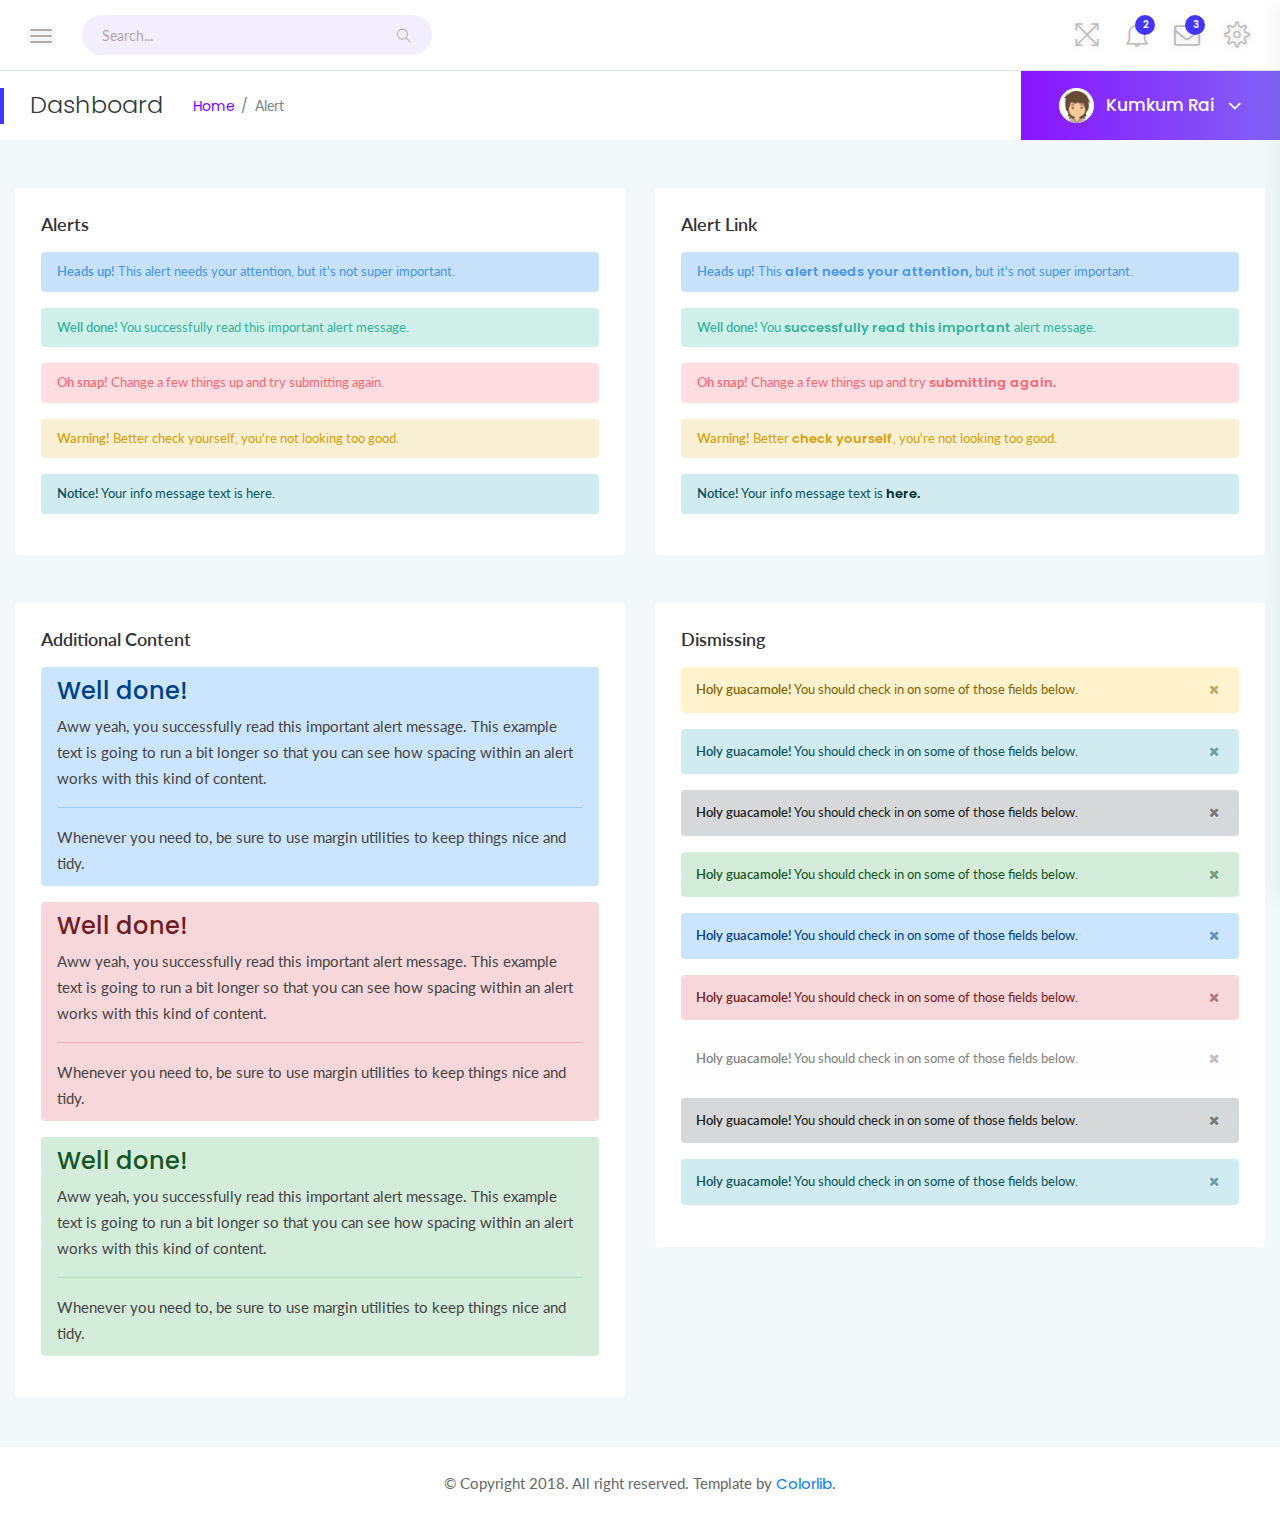
<file: srtdash/alert.html>
<!doctype html>
<html class="no-js" lang="en">

<head>
    <meta charset="utf-8">
    <meta http-equiv="x-ua-compatible" content="ie=edge">
    <title>Alert - srtdash</title>
    <meta name="viewport" content="width=device-width, initial-scale=1">
    <link rel="shortcut icon" type="image/png" href="assets/images/icon/favicon.ico">
    <link rel="stylesheet" href="assets/css/bootstrap.min.css">
    <link rel="stylesheet" href="assets/css/font-awesome.min.css">
    <link rel="stylesheet" href="assets/css/themify-icons.css">
    <link rel="stylesheet" href="assets/css/metisMenu.css">
    <link rel="stylesheet" href="assets/css/owl.carousel.min.css">
    <!-- amcharts css -->
    <link rel="stylesheet" href="https://www.amcharts.com/lib/3/plugins/export/export.css" type="text/css" media="all" />
    <!-- style css -->
    <link rel="stylesheet" href="assets/css/typography.css">
    <link rel="stylesheet" href="assets/css/default-css.css">
    <link rel="stylesheet" href="assets/css/styles.css">
    <link rel="stylesheet" href="assets/css/responsive.css">
    <!-- modernizr css -->
    <script src="assets/js/vendor/modernizr-2.8.3.min.js"></script>
</head>

<body>
    <!--[if lt IE 8]>
            <p class="browserupgrade">You are using an <strong>outdated</strong> browser. Please <a href="http://browsehappy.com/">upgrade your browser</a> to improve your experience.</p>
        <![endif]-->
    <!-- preloader area start -->
    <div id="preloader">
        <div class="loader"></div>
    </div>
    <!-- preloader area end -->
    <!-- page container area start -->
    <div class="page-container">
        <!-- sidebar menu area start -->
        <div class="sidebar-menu">
            <div class="sidebar-header">
                <div class="logo">
                    <a href="index.html"><img src="assets/images/icon/logo.png" alt="logo"></a>
                </div>
            </div>
            <div class="main-menu">
                <div class="menu-inner">
                    <nav>
                        <ul class="metismenu" id="menu">
                            <li>
                                <a href="javascript:void(0)" aria-expanded="true"><i class="ti-dashboard"></i><span>dashboard</span></a>
                                <ul class="collapse">
                                    <li><a href="index.html">ICO dashboard</a></li>
                                    <li><a href="index2.html">Ecommerce dashboard</a></li>
                                    <li><a href="index3.html">SEO dashboard</a></li>
                                </ul>
                            </li>
                            <li>
                                <a href="javascript:void(0)" aria-expanded="true"><i class="ti-layout-sidebar-left"></i><span>Sidebar
                                        Types
                                    </span></a>
                                <ul class="collapse">
                                    <li><a href="index.html">Left Sidebar</a></li>
                                    <li><a href="index3-horizontalmenu.html">Horizontal Sidebar</a></li>
                                </ul>
                            </li>
                            <li>
                                <a href="javascript:void(0)" aria-expanded="true"><i class="ti-pie-chart"></i><span>Charts</span></a>
                                <ul class="collapse">
                                    <li><a href="barchart.html">bar chart</a></li>
                                    <li><a href="linechart.html">line Chart</a></li>
                                    <li><a href="piechart.html">pie chart</a></li>
                                </ul>
                            </li>
                            <li class="active">
                                <a href="javascript:void(0)" aria-expanded="true"><i class="ti-palette"></i><span>UI Features</span></a>
                                <ul class="collapse">
                                    <li><a href="accordion.html">Accordion</a></li>
                                    <li class="active"><a href="alert.html">Alert</a></li>
                                    <li><a href="badge.html">Badge</a></li>
                                    <li><a href="button.html">Button</a></li>
                                    <li><a href="button-group.html">Button Group</a></li>
                                    <li><a href="cards.html">Cards</a></li>
                                    <li><a href="dropdown.html">Dropdown</a></li>
                                    <li><a href="list-group.html">List Group</a></li>
                                    <li><a href="media-object.html">Media Object</a></li>
                                    <li><a href="modal.html">Modal</a></li>
                                    <li><a href="pagination.html">Pagination</a></li>
                                    <li><a href="popovers.html">Popover</a></li>
                                    <li><a href="progressbar.html">Progressbar</a></li>
                                    <li><a href="tab.html">Tab</a></li>
                                    <li><a href="typography.html">Typography</a></li>
                                    <li><a href="form.html">Form</a></li>
                                    <li><a href="grid.html">grid system</a></li>
                                </ul>
                            </li>
                            <li>
                                <a href="javascript:void(0)" aria-expanded="true"><i class="ti-slice"></i><span>icons</span></a>
                                <ul class="collapse">
                                    <li><a href="fontawesome.html">fontawesome icons</a></li>
                                    <li><a href="themify.html">themify icons</a></li>
                                </ul>
                            </li>
                            <li>
                                <a href="javascript:void(0)" aria-expanded="true"><i class="fa fa-table"></i>
                                    <span>Tables</span></a>
                                <ul class="collapse">
                                    <li><a href="table-basic.html">basic table</a></li>
                                    <li><a href="table-layout.html">table layout</a></li>
                                    <li><a href="datatable.html">datatable</a></li>
                                </ul>
                            </li>
                            <li><a href="maps.html"><i class="ti-map-alt"></i> <span>maps</span></a></li>
                            <li><a href="invoice.html"><i class="ti-receipt"></i> <span>Invoice Summary</span></a></li>
                            <li>
                                <a href="javascript:void(0)" aria-expanded="true"><i class="ti-layers-alt"></i> <span>Pages</span></a>
                                <ul class="collapse">
                                    <li><a href="login.html">Login</a></li>
                                    <li><a href="login2.html">Login 2</a></li>
                                    <li><a href="login3.html">Login 3</a></li>
                                    <li><a href="register.html">Register</a></li>
                                    <li><a href="register2.html">Register 2</a></li>
                                    <li><a href="register3.html">Register 3</a></li>
                                    <li><a href="register4.html">Register 4</a></li>
                                    <li><a href="screenlock.html">Lock Screen</a></li>
                                    <li><a href="screenlock2.html">Lock Screen 2</a></li>
                                    <li><a href="reset-pass.html">reset password</a></li>
                                    <li><a href="pricing.html">Pricing</a></li>
                                </ul>
                            </li>
                            <li>
                                <a href="javascript:void(0)" aria-expanded="true"><i class="fa fa-exclamation-triangle"></i>
                                    <span>Error</span></a>
                                <ul class="collapse">
                                    <li><a href="404.html">Error 404</a></li>
                                    <li><a href="403.html">Error 403</a></li>
                                    <li><a href="500.html">Error 500</a></li>
                                </ul>
                            </li>
                            <li>
                                <a href="javascript:void(0)" aria-expanded="true"><i class="fa fa-align-left"></i> <span>Multi
                                        level menu</span></a>
                                <ul class="collapse">
                                    <li><a href="#">Item level (1)</a></li>
                                    <li><a href="#">Item level (1)</a></li>
                                    <li><a href="#" aria-expanded="true">Item level (1)</a>
                                        <ul class="collapse">
                                            <li><a href="#">Item level (2)</a></li>
                                            <li><a href="#">Item level (2)</a></li>
                                            <li><a href="#">Item level (2)</a></li>
                                        </ul>
                                    </li>
                                    <li><a href="#">Item level (1)</a></li>
                                </ul>
                            </li>
                        </ul>
                    </nav>
                </div>
            </div>
        </div>
        <!-- sidebar menu area end -->
        <!-- main content area start -->
        <div class="main-content">
            <!-- header area start -->
            <div class="header-area">
                <div class="row align-items-center">
                    <!-- nav and search button -->
                    <div class="col-md-6 col-sm-8 clearfix">
                        <div class="nav-btn pull-left">
                            <span></span>
                            <span></span>
                            <span></span>
                        </div>
                        <div class="search-box pull-left">
                            <form action="#">
                                <input type="text" name="search" placeholder="Search..." required>
                                <i class="ti-search"></i>
                            </form>
                        </div>
                    </div>
                    <!-- profile info & task notification -->
                    <div class="col-md-6 col-sm-4 clearfix">
                        <ul class="notification-area pull-right">
                            <li id="full-view"><i class="ti-fullscreen"></i></li>
                            <li id="full-view-exit"><i class="ti-zoom-out"></i></li>
                            <li class="dropdown">
                                <i class="ti-bell dropdown-toggle" data-toggle="dropdown">
                                    <span>2</span>
                                </i>
                                <div class="dropdown-menu bell-notify-box notify-box">
                                    <span class="notify-title">You have 3 new notifications <a href="#">view all</a></span>
                                    <div class="nofity-list">
                                        <a href="#" class="notify-item">
                                            <div class="notify-thumb"><i class="ti-key btn-danger"></i></div>
                                            <div class="notify-text">
                                                <p>You have Changed Your Password</p>
                                                <span>Just Now</span>
                                            </div>
                                        </a>
                                        <a href="#" class="notify-item">
                                            <div class="notify-thumb"><i class="ti-comments-smiley btn-info"></i></div>
                                            <div class="notify-text">
                                                <p>New Commetns On Post</p>
                                                <span>30 Seconds ago</span>
                                            </div>
                                        </a>
                                        <a href="#" class="notify-item">
                                            <div class="notify-thumb"><i class="ti-key btn-primary"></i></div>
                                            <div class="notify-text">
                                                <p>Some special like you</p>
                                                <span>Just Now</span>
                                            </div>
                                        </a>
                                        <a href="#" class="notify-item">
                                            <div class="notify-thumb"><i class="ti-comments-smiley btn-info"></i></div>
                                            <div class="notify-text">
                                                <p>New Commetns On Post</p>
                                                <span>30 Seconds ago</span>
                                            </div>
                                        </a>
                                        <a href="#" class="notify-item">
                                            <div class="notify-thumb"><i class="ti-key btn-primary"></i></div>
                                            <div class="notify-text">
                                                <p>Some special like you</p>
                                                <span>Just Now</span>
                                            </div>
                                        </a>
                                        <a href="#" class="notify-item">
                                            <div class="notify-thumb"><i class="ti-key btn-danger"></i></div>
                                            <div class="notify-text">
                                                <p>You have Changed Your Password</p>
                                                <span>Just Now</span>
                                            </div>
                                        </a>
                                        <a href="#" class="notify-item">
                                            <div class="notify-thumb"><i class="ti-key btn-danger"></i></div>
                                            <div class="notify-text">
                                                <p>You have Changed Your Password</p>
                                                <span>Just Now</span>
                                            </div>
                                        </a>
                                    </div>
                                </div>
                            </li>
                            <li class="dropdown">
                                <i class="fa fa-envelope-o dropdown-toggle" data-toggle="dropdown"><span>3</span></i>
                                <div class="dropdown-menu notify-box nt-enveloper-box">
                                    <span class="notify-title">You have 3 new notifications <a href="#">view all</a></span>
                                    <div class="nofity-list">
                                        <a href="#" class="notify-item">
                                            <div class="notify-thumb">
                                                <img src="assets/images/author/author-img1.jpg" alt="image">
                                            </div>
                                            <div class="notify-text">
                                                <p>Aglae Mayer</p>
                                                <span class="msg">Hey I am waiting for you...</span>
                                                <span>3:15 PM</span>
                                            </div>
                                        </a>
                                        <a href="#" class="notify-item">
                                            <div class="notify-thumb">
                                                <img src="assets/images/author/author-img2.jpg" alt="image">
                                            </div>
                                            <div class="notify-text">
                                                <p>Aglae Mayer</p>
                                                <span class="msg">When you can connect with me...</span>
                                                <span>3:15 PM</span>
                                            </div>
                                        </a>
                                        <a href="#" class="notify-item">
                                            <div class="notify-thumb">
                                                <img src="assets/images/author/author-img3.jpg" alt="image">
                                            </div>
                                            <div class="notify-text">
                                                <p>Aglae Mayer</p>
                                                <span class="msg">I missed you so much...</span>
                                                <span>3:15 PM</span>
                                            </div>
                                        </a>
                                        <a href="#" class="notify-item">
                                            <div class="notify-thumb">
                                                <img src="assets/images/author/author-img4.jpg" alt="image">
                                            </div>
                                            <div class="notify-text">
                                                <p>Aglae Mayer</p>
                                                <span class="msg">Your product is completely Ready...</span>
                                                <span>3:15 PM</span>
                                            </div>
                                        </a>
                                        <a href="#" class="notify-item">
                                            <div class="notify-thumb">
                                                <img src="assets/images/author/author-img2.jpg" alt="image">
                                            </div>
                                            <div class="notify-text">
                                                <p>Aglae Mayer</p>
                                                <span class="msg">Hey I am waiting for you...</span>
                                                <span>3:15 PM</span>
                                            </div>
                                        </a>
                                        <a href="#" class="notify-item">
                                            <div class="notify-thumb">
                                                <img src="assets/images/author/author-img1.jpg" alt="image">
                                            </div>
                                            <div class="notify-text">
                                                <p>Aglae Mayer</p>
                                                <span class="msg">Hey I am waiting for you...</span>
                                                <span>3:15 PM</span>
                                            </div>
                                        </a>
                                        <a href="#" class="notify-item">
                                            <div class="notify-thumb">
                                                <img src="assets/images/author/author-img3.jpg" alt="image">
                                            </div>
                                            <div class="notify-text">
                                                <p>Aglae Mayer</p>
                                                <span class="msg">Hey I am waiting for you...</span>
                                                <span>3:15 PM</span>
                                            </div>
                                        </a>
                                    </div>
                                </div>
                            </li>
                            <li class="settings-btn">
                                <i class="ti-settings"></i>
                            </li>
                        </ul>
                    </div>
                </div>
            </div>
            <!-- header area end -->
            <!-- page title area start -->
            <div class="page-title-area">
                <div class="row align-items-center">
                    <div class="col-sm-6">
                        <div class="breadcrumbs-area clearfix">
                            <h4 class="page-title pull-left">Dashboard</h4>
                            <ul class="breadcrumbs pull-left">
                                <li><a href="index.html">Home</a></li>
                                <li><span>Alert</span></li>
                            </ul>
                        </div>
                    </div>
                    <div class="col-sm-6 clearfix">
                        <div class="user-profile pull-right">
                            <img class="avatar user-thumb" src="assets/images/author/avatar.png" alt="avatar">
                            <h4 class="user-name dropdown-toggle" data-toggle="dropdown">Kumkum Rai <i class="fa fa-angle-down"></i></h4>
                            <div class="dropdown-menu">
                                <a class="dropdown-item" href="#">Message</a>
                                <a class="dropdown-item" href="#">Settings</a>
                                <a class="dropdown-item" href="#">Log Out</a>
                            </div>
                        </div>
                    </div>
                </div>
            </div>
            <!-- page title area end -->
            <div class="main-content-inner">
                <!-- alert srea start -->
                <div class="alert-area">
                    <div class="row">
                        <!-- normal alert area start -->
                        <div class="col-lg-6 mt-5">
                            <div class="card">
                                <div class="card-body">
                                    <h4 class="header-title">alerts</h4>
                                    <div class="alert-items">
                                        <div class="alert alert-primary" role="alert">
                                            <strong>Heads up!</strong> This alert needs your attention, but it's not super important.
                                        </div>
                                        <div class="alert alert-success" role="alert">
                                            <strong>Well done!</strong> You successfully read this important alert message.
                                        </div>
                                        <div class="alert alert-danger" role="alert">
                                            <strong>Oh snap!</strong> Change a few things up and try submitting again.
                                        </div>
                                        <div class="alert alert-warning" role="alert">
                                            <strong>Warning!</strong> Better check yourself, you're not looking too good.
                                        </div>
                                        <div class="alert alert-info" role="alert">
                                            <strong>Notice!</strong> Your info message text is here.
                                        </div>
                                    </div>
                                </div>
                            </div>
                        </div>
                        <!-- normal alert area end -->
                        <!-- link alert area start -->
                        <div class="col-lg-6 mt-5">
                            <div class="card">
                                <div class="card-body">
                                    <h4 class="header-title">alert link</h4>
                                    <div class="alert-items">
                                        <div class="alert alert-primary" role="alert">
                                            <strong>Heads up!</strong> This <a href="#" class="alert-link">alert needs your
                                                attention,
                                            </a>but it's not super important.
                                        </div>
                                        <div class="alert alert-success" role="alert">
                                            <strong>Well done!</strong> You <a href="#" class="alert-link">successfully read
                                                this important</a> alert message.
                                        </div>
                                        <div class="alert alert-danger" role="alert">
                                            <strong>Oh snap!</strong> Change a few things up and try <a href="#" class="alert-link">submitting
                                                again.
                                            </a>
                                        </div>
                                        <div class="alert alert-warning" role="alert">
                                            <strong>Warning!</strong> Better <a href="#" class="alert-link">check yourself</a>, you're not looking too good.
                                        </div>
                                        <div class="alert alert-info" role="alert">
                                            <strong>Notice!</strong> Your info message text is <a href="#" class="alert-link">here.</a>
                                        </div>
                                    </div>
                                </div>
                            </div>
                        </div>
                        <!-- link alert area end -->
                        <!-- additional content area start -->
                        <div class="col-lg-6 mt-5">
                            <div class="card">
                                <div class="card-body">
                                    <h4 class="header-title">Additional Content</h4>
                                    <div class="additional-content">
                                        <div class="alert alert-primary" role="alert">
                                            <h4 class="alert-heading">Well done!</h4>
                                            <p>Aww yeah, you successfully read this important alert message. This example text is going to run a bit longer so that you can see how spacing within an alert works with this kind of content.</p>
                                            <hr>
                                            <p class="mb-0">Whenever you need to, be sure to use margin utilities to keep things nice and tidy.</p>
                                        </div>
                                        <div class="alert alert-danger" role="alert">
                                            <h4 class="alert-heading">Well done!</h4>
                                            <p>Aww yeah, you successfully read this important alert message. This example text is going to run a bit longer so that you can see how spacing within an alert works with this kind of content.</p>
                                            <hr>
                                            <p class="mb-0">Whenever you need to, be sure to use margin utilities to keep things nice and tidy.</p>
                                        </div>
                                        <div class="alert alert-success" role="alert">
                                            <h4 class="alert-heading">Well done!</h4>
                                            <p>Aww yeah, you successfully read this important alert message. This example text is going to run a bit longer so that you can see how spacing within an alert works with this kind of content.</p>
                                            <hr>
                                            <p class="mb-0">Whenever you need to, be sure to use margin utilities to keep things nice and tidy.</p>
                                        </div>
                                    </div>
                                </div>
                            </div>
                        </div>
                        <!-- additional content area end -->
                        <!-- dismiss alert area start -->
                        <div class="col-lg-6 mt-5">
                            <div class="card">
                                <div class="card-body">
                                    <h4 class="header-title">Dismissing</h4>
                                    <div class="alert-dismiss">
                                        <div class="alert alert-warning alert-dismissible fade show" role="alert">
                                            <strong>Holy guacamole!</strong> You should check in on some of those fields below.
                                            <button type="button" class="close" data-dismiss="alert" aria-label="Close"><span class="fa fa-times"></span>
                                            </button>
                                        </div>
                                        <div class="alert alert-info alert-dismissible fade show" role="alert">
                                            <strong>Holy guacamole!</strong> You should check in on some of those fields below.
                                            <button type="button" class="close" data-dismiss="alert" aria-label="Close">
                                                <span class="fa fa-times"></span>
                                            </button>
                                        </div>
                                        <div class="alert alert-dark alert-dismissible fade show" role="alert">
                                            <strong>Holy guacamole!</strong> You should check in on some of those fields below.
                                            <button type="button" class="close" data-dismiss="alert" aria-label="Close">
                                                <span class="fa fa-times"></span>
                                            </button>
                                        </div>
                                        <div class="alert alert-success alert-dismissible fade show" role="alert">
                                            <strong>Holy guacamole!</strong> You should check in on some of those fields below.
                                            <button type="button" class="close" data-dismiss="alert" aria-label="Close">
                                                <span class="fa fa-times"></span>
                                            </button>
                                        </div>
                                        <div class="alert alert-primary alert-dismissible fade show" role="alert">
                                            <strong>Holy guacamole!</strong> You should check in on some of those fields below.
                                            <button type="button" class="close" data-dismiss="alert" aria-label="Close">
                                                <span class="fa fa-times"></span>
                                            </button>
                                        </div>
                                        <div class="alert alert-danger alert-dismissible fade show" role="alert">
                                            <strong>Holy guacamole!</strong> You should check in on some of those fields below.
                                            <button type="button" class="close" data-dismiss="alert" aria-label="Close">
                                                <span class="fa fa-times"></span>
                                            </button>
                                        </div>
                                        <div class="alert alert-light alert-dismissible fade show" role="alert">
                                            <strong>Holy guacamole!</strong> You should check in on some of those fields below.
                                            <button type="button" class="close" data-dismiss="alert" aria-label="Close">
                                                <span class="fa fa-times"></span>
                                            </button>
                                        </div>
                                        <div class="alert alert-dark alert-dismissible fade show" role="alert">
                                            <strong>Holy guacamole!</strong> You should check in on some of those fields below.
                                            <button type="button" class="close" data-dismiss="alert" aria-label="Close">
                                                <span class="fa fa-times"></span>
                                            </button>
                                        </div>
                                        <div class="alert alert-info alert-dismissible fade show" role="alert">
                                            <strong>Holy guacamole!</strong> You should check in on some of those fields below.
                                            <button type="button" class="close" data-dismiss="alert" aria-label="Close">
                                                <span class="fa fa-times"></span>
                                            </button>
                                        </div>
                                    </div>
                                </div>
                            </div>
                        </div>
                        <!-- dismiss alert area end -->
                    </div>
                </div>
                <!-- alert srea end -->
            </div>
        </div>
        <!-- main content area end -->
        <!-- footer area start-->
        <footer>
            <div class="footer-area">
                <p>© Copyright 2018. All right reserved. Template by <a href="https://colorlib.com/wp/">Colorlib</a>.</p>
            </div>
        </footer>
        <!-- footer area end-->
    </div>
    <!-- page container area end -->
    <!-- offset area start -->
    <div class="offset-area">
        <div class="offset-close"><i class="ti-close"></i></div>
        <ul class="nav offset-menu-tab">
            <li><a class="active" data-toggle="tab" href="#activity">Activity</a></li>
            <li><a data-toggle="tab" href="#settings">Settings</a></li>
        </ul>
        <div class="offset-content tab-content">
            <div id="activity" class="tab-pane fade in show active">
                <div class="recent-activity">
                    <div class="timeline-task">
                        <div class="icon bg1">
                            <i class="fa fa-envelope"></i>
                        </div>
                        <div class="tm-title">
                            <h4>Rashed sent you an email</h4>
                            <span class="time"><i class="ti-time"></i>09:35</span>
                        </div>
                        <p>Lorem ipsum dolor sit amet consectetur adipisicing elit. Esse distinctio itaque at.
                        </p>
                    </div>
                    <div class="timeline-task">
                        <div class="icon bg2">
                            <i class="fa fa-check"></i>
                        </div>
                        <div class="tm-title">
                            <h4>Added</h4>
                            <span class="time"><i class="ti-time"></i>7 Minutes Ago</span>
                        </div>
                        <p>Lorem ipsum dolor sit amet consectetur.
                        </p>
                    </div>
                    <div class="timeline-task">
                        <div class="icon bg2">
                            <i class="fa fa-exclamation-triangle"></i>
                        </div>
                        <div class="tm-title">
                            <h4>You missed you Password!</h4>
                            <span class="time"><i class="ti-time"></i>09:20 Am</span>
                        </div>
                    </div>
                    <div class="timeline-task">
                        <div class="icon bg3">
                            <i class="fa fa-bomb"></i>
                        </div>
                        <div class="tm-title">
                            <h4>Member waiting for you Attention</h4>
                            <span class="time"><i class="ti-time"></i>09:35</span>
                        </div>
                        <p>Lorem ipsum dolor sit amet consectetur adipisicing elit. Esse distinctio itaque at.
                        </p>
                    </div>
                    <div class="timeline-task">
                        <div class="icon bg3">
                            <i class="ti-signal"></i>
                        </div>
                        <div class="tm-title">
                            <h4>You Added Kaji Patha few minutes ago</h4>
                            <span class="time"><i class="ti-time"></i>01 minutes ago</span>
                        </div>
                        <p>Lorem ipsum dolor sit amet consectetur adipisicing elit. Esse distinctio itaque at.
                        </p>
                    </div>
                    <div class="timeline-task">
                        <div class="icon bg1">
                            <i class="fa fa-envelope"></i>
                        </div>
                        <div class="tm-title">
                            <h4>Ratul Hamba sent you an email</h4>
                            <span class="time"><i class="ti-time"></i>09:35</span>
                        </div>
                        <p>Hello sir , where are you, i am egerly waiting for you.
                        </p>
                    </div>
                    <div class="timeline-task">
                        <div class="icon bg2">
                            <i class="fa fa-exclamation-triangle"></i>
                        </div>
                        <div class="tm-title">
                            <h4>Rashed sent you an email</h4>
                            <span class="time"><i class="ti-time"></i>09:35</span>
                        </div>
                        <p>Lorem ipsum dolor sit amet consectetur adipisicing elit. Esse distinctio itaque at.
                        </p>
                    </div>
                    <div class="timeline-task">
                        <div class="icon bg2">
                            <i class="fa fa-exclamation-triangle"></i>
                        </div>
                        <div class="tm-title">
                            <h4>Rashed sent you an email</h4>
                            <span class="time"><i class="ti-time"></i>09:35</span>
                        </div>
                    </div>
                    <div class="timeline-task">
                        <div class="icon bg3">
                            <i class="fa fa-bomb"></i>
                        </div>
                        <div class="tm-title">
                            <h4>Rashed sent you an email</h4>
                            <span class="time"><i class="ti-time"></i>09:35</span>
                        </div>
                        <p>Lorem ipsum dolor sit amet consectetur adipisicing elit. Esse distinctio itaque at.
                        </p>
                    </div>
                    <div class="timeline-task">
                        <div class="icon bg3">
                            <i class="ti-signal"></i>
                        </div>
                        <div class="tm-title">
                            <h4>Rashed sent you an email</h4>
                            <span class="time"><i class="ti-time"></i>09:35</span>
                        </div>
                        <p>Lorem ipsum dolor sit amet consectetur adipisicing elit. Esse distinctio itaque at.
                        </p>
                    </div>
                </div>
            </div>
            <div id="settings" class="tab-pane fade">
                <div class="offset-settings">
                    <h4>General Settings</h4>
                    <div class="settings-list">
                        <div class="s-settings">
                            <div class="s-sw-title">
                                <h5>Notifications</h5>
                                <div class="s-swtich">
                                    <input type="checkbox" id="switch1" />
                                    <label for="switch1">Toggle</label>
                                </div>
                            </div>
                            <p>Keep it 'On' When you want to get all the notification.</p>
                        </div>
                        <div class="s-settings">
                            <div class="s-sw-title">
                                <h5>Show recent activity</h5>
                                <div class="s-swtich">
                                    <input type="checkbox" id="switch2" />
                                    <label for="switch2">Toggle</label>
                                </div>
                            </div>
                            <p>The for attribute is necessary to bind our custom checkbox with the input.</p>
                        </div>
                        <div class="s-settings">
                            <div class="s-sw-title">
                                <h5>Show your emails</h5>
                                <div class="s-swtich">
                                    <input type="checkbox" id="switch3" />
                                    <label for="switch3">Toggle</label>
                                </div>
                            </div>
                            <p>Show email so that easily find you.</p>
                        </div>
                        <div class="s-settings">
                            <div class="s-sw-title">
                                <h5>Show Task statistics</h5>
                                <div class="s-swtich">
                                    <input type="checkbox" id="switch4" />
                                    <label for="switch4">Toggle</label>
                                </div>
                            </div>
                            <p>The for attribute is necessary to bind our custom checkbox with the input.</p>
                        </div>
                        <div class="s-settings">
                            <div class="s-sw-title">
                                <h5>Notifications</h5>
                                <div class="s-swtich">
                                    <input type="checkbox" id="switch5" />
                                    <label for="switch5">Toggle</label>
                                </div>
                            </div>
                            <p>Use checkboxes when looking for yes or no answers.</p>
                        </div>
                    </div>
                </div>
            </div>
        </div>
    </div>
    <!-- offset area end -->
    <!-- jquery latest version -->
    <script src="assets/js/vendor/jquery-2.2.4.min.js"></script>
    <!-- bootstrap 4 js -->
    <script src="assets/js/popper.min.js"></script>
    <script src="assets/js/bootstrap.min.js"></script>
    <script src="assets/js/owl.carousel.min.js"></script>
    <script src="assets/js/metisMenu.min.js"></script>
    <script src="assets/js/jquery.slimscroll.min.js"></script>
    <script src="assets/js/jquery.slicknav.min.js"></script>
    <!-- others plugins -->
    <script src="assets/js/plugins.js"></script>
    <script src="assets/js/scripts.js"></script>
</body>

</html>
</file>
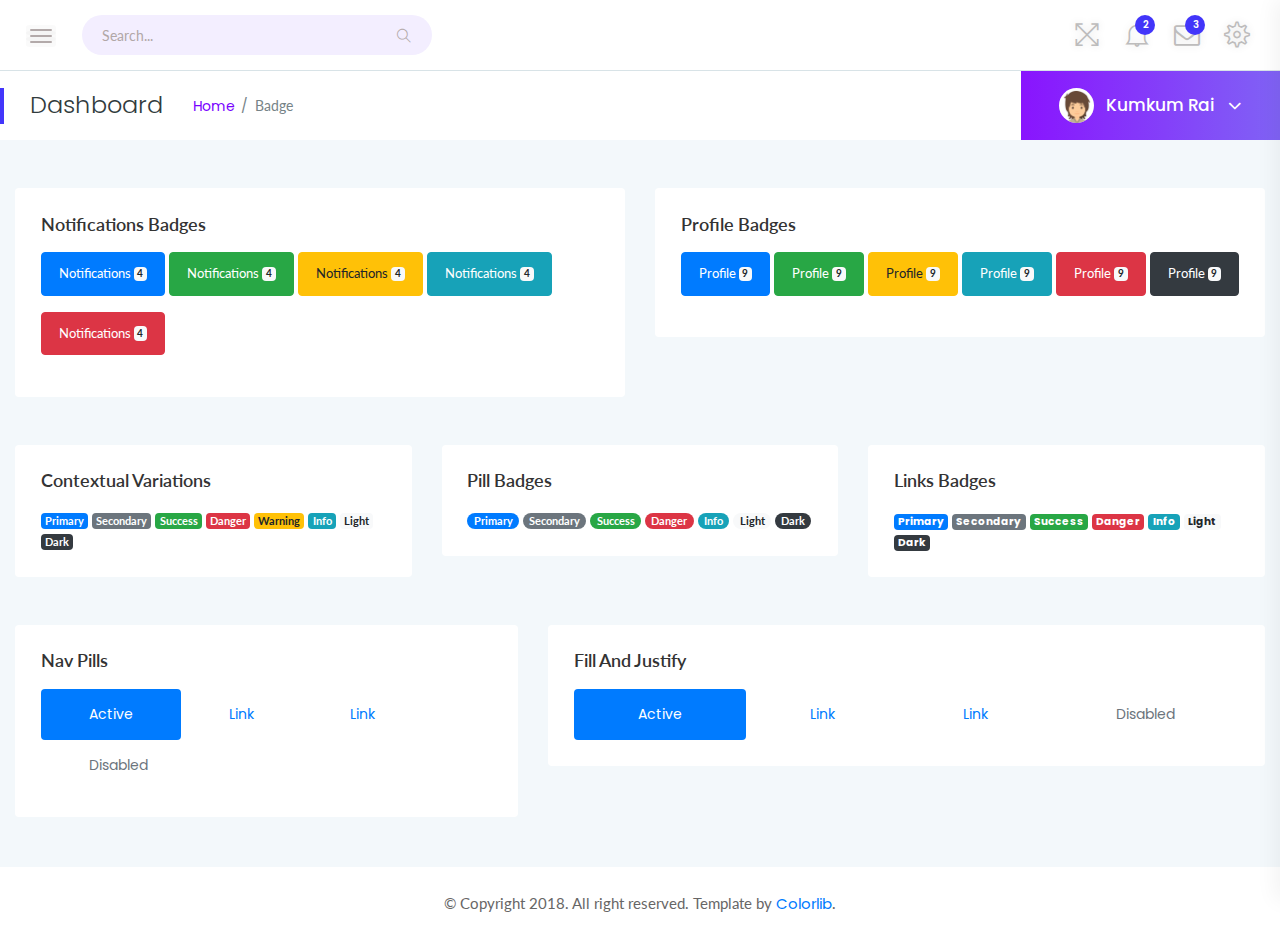
<file: srtdash/badge.html>
<!doctype html>
<html class="no-js" lang="en">

<head>
    <meta charset="utf-8">
    <meta http-equiv="x-ua-compatible" content="ie=edge">
    <title>badge - srtdash</title>
    <meta name="viewport" content="width=device-width, initial-scale=1">
    <link rel="shortcut icon" type="image/png" href="assets/images/icon/favicon.ico">
    <link rel="stylesheet" href="assets/css/bootstrap.min.css">
    <link rel="stylesheet" href="assets/css/font-awesome.min.css">
    <link rel="stylesheet" href="assets/css/themify-icons.css">
    <link rel="stylesheet" href="assets/css/metisMenu.css">
    <link rel="stylesheet" href="assets/css/owl.carousel.min.css">
    <link rel="stylesheet" href="assets/css/slicknav.min.css">
    <!-- amchart css -->
    <link rel="stylesheet" href="https://www.amcharts.com/lib/3/plugins/export/export.css" type="text/css" media="all" />
    <!-- others css -->
    <link rel="stylesheet" href="assets/css/typography.css">
    <link rel="stylesheet" href="assets/css/default-css.css">
    <link rel="stylesheet" href="assets/css/styles.css">
    <link rel="stylesheet" href="assets/css/responsive.css">
    <!-- modernizr css -->
    <script src="assets/js/vendor/modernizr-2.8.3.min.js"></script>
</head>

<body>
    <!--[if lt IE 8]>
            <p class="browserupgrade">You are using an <strong>outdated</strong> browser. Please <a href="http://browsehappy.com/">upgrade your browser</a> to improve your experience.</p>
        <![endif]-->
    <!-- preloader area start -->
    <div id="preloader">
        <div class="loader"></div>
    </div>
    <!-- preloader area end -->
    <!-- page container area start -->
    <div class="page-container">
        <!-- sidebar menu area start -->
        <div class="sidebar-menu">
            <div class="sidebar-header">
                <div class="logo">
                    <a href="index.html"><img src="assets/images/icon/logo.png" alt="logo"></a>
                </div>
            </div>
            <div class="main-menu">
                <div class="menu-inner">
                    <nav>
                        <ul class="metismenu" id="menu">
                            <li>
                                <a href="javascript:void(0)" aria-expanded="true"><i class="ti-dashboard"></i><span>dashboard</span></a>
                                <ul class="collapse">
                                    <li><a href="index.html">ICO dashboard</a></li>
                                    <li><a href="index2.html">Ecommerce dashboard</a></li>
                                    <li><a href="index3.html">SEO dashboard</a></li>
                                </ul>
                            </li>
                            <li>
                                <a href="javascript:void(0)" aria-expanded="true"><i class="ti-layout-sidebar-left"></i><span>Sidebar
                                        Types
                                    </span></a>
                                <ul class="collapse">
                                    <li><a href="index.html">Left Sidebar</a></li>
                                    <li><a href="index3-horizontalmenu.html">Horizontal Sidebar</a></li>
                                </ul>
                            </li>
                            <li>
                                <a href="javascript:void(0)" aria-expanded="true"><i class="ti-pie-chart"></i><span>Charts</span></a>
                                <ul class="collapse">
                                    <li><a href="barchart.html">bar chart</a></li>
                                    <li><a href="linechart.html">line Chart</a></li>
                                    <li><a href="piechart.html">pie chart</a></li>
                                </ul>
                            </li>
                            <li class="active">
                                <a href="javascript:void(0)" aria-expanded="true"><i class="ti-palette"></i><span>UI Features</span></a>
                                <ul class="collapse">
                                    <li><a href="accordion.html">Accordion</a></li>
                                    <li><a href="alert.html">Alert</a></li>
                                    <li class="active"><a href="badge.html">Badge</a></li>
                                    <li><a href="button.html">Button</a></li>
                                    <li><a href="button-group.html">Button Group</a></li>
                                    <li><a href="cards.html">Cards</a></li>
                                    <li><a href="dropdown.html">Dropdown</a></li>
                                    <li><a href="list-group.html">List Group</a></li>
                                    <li><a href="media-object.html">Media Object</a></li>
                                    <li><a href="modal.html">Modal</a></li>
                                    <li><a href="pagination.html">Pagination</a></li>
                                    <li><a href="popovers.html">Popover</a></li>
                                    <li><a href="progressbar.html">Progressbar</a></li>
                                    <li><a href="tab.html">Tab</a></li>
                                    <li><a href="typography.html">Typography</a></li>
                                    <li><a href="form.html">Form</a></li>
                                    <li><a href="grid.html">grid system</a></li>
                                </ul>
                            </li>
                            <li>
                                <a href="javascript:void(0)" aria-expanded="true"><i class="ti-slice"></i><span>icons</span></a>
                                <ul class="collapse">
                                    <li><a href="fontawesome.html">fontawesome icons</a></li>
                                    <li><a href="themify.html">themify icons</a></li>
                                </ul>
                            </li>
                            <li>
                                <a href="javascript:void(0)" aria-expanded="true"><i class="fa fa-table"></i>
                                    <span>Tables</span></a>
                                <ul class="collapse">
                                    <li><a href="table-basic.html">basic table</a></li>
                                    <li><a href="table-layout.html">table layout</a></li>
                                    <li><a href="datatable.html">datatable</a></li>
                                </ul>
                            </li>
                            <li><a href="maps.html"><i class="ti-map-alt"></i> <span>maps</span></a></li>
                            <li><a href="invoice.html"><i class="ti-receipt"></i> <span>Invoice Summary</span></a></li>
                            <li>
                                <a href="javascript:void(0)" aria-expanded="true"><i class="ti-layers-alt"></i> <span>Pages</span></a>
                                <ul class="collapse">
                                    <li><a href="login.html">Login</a></li>
                                    <li><a href="login2.html">Login 2</a></li>
                                    <li><a href="login3.html">Login 3</a></li>
                                    <li><a href="register.html">Register</a></li>
                                    <li><a href="register2.html">Register 2</a></li>
                                    <li><a href="register3.html">Register 3</a></li>
                                    <li><a href="register4.html">Register 4</a></li>
                                    <li><a href="screenlock.html">Lock Screen</a></li>
                                    <li><a href="screenlock2.html">Lock Screen 2</a></li>
                                    <li><a href="reset-pass.html">reset password</a></li>
                                    <li><a href="pricing.html">Pricing</a></li>
                                </ul>
                            </li>
                            <li>
                                <a href="javascript:void(0)" aria-expanded="true"><i class="fa fa-exclamation-triangle"></i>
                                    <span>Error</span></a>
                                <ul class="collapse">
                                    <li><a href="404.html">Error 404</a></li>
                                    <li><a href="403.html">Error 403</a></li>
                                    <li><a href="500.html">Error 500</a></li>
                                </ul>
                            </li>
                            <li>
                                <a href="javascript:void(0)" aria-expanded="true"><i class="fa fa-align-left"></i> <span>Multi
                                        level menu</span></a>
                                <ul class="collapse">
                                    <li><a href="#">Item level (1)</a></li>
                                    <li><a href="#">Item level (1)</a></li>
                                    <li><a href="#" aria-expanded="true">Item level (1)</a>
                                        <ul class="collapse">
                                            <li><a href="#">Item level (2)</a></li>
                                            <li><a href="#">Item level (2)</a></li>
                                            <li><a href="#">Item level (2)</a></li>
                                        </ul>
                                    </li>
                                    <li><a href="#">Item level (1)</a></li>
                                </ul>
                            </li>
                        </ul>
                    </nav>
                </div>
            </div>
        </div>
        <!-- sidebar menu area end -->
        <!-- main content area start -->
        <div class="main-content">
            <!-- header area start -->
            <div class="header-area">
                <div class="row align-items-center">
                    <!-- nav and search button -->
                    <div class="col-md-6 col-sm-8 clearfix">
                        <div class="nav-btn pull-left">
                            <span></span>
                            <span></span>
                            <span></span>
                        </div>
                        <div class="search-box pull-left">
                            <form action="#">
                                <input type="text" name="search" placeholder="Search..." required>
                                <i class="ti-search"></i>
                            </form>
                        </div>
                    </div>
                    <!-- profile info & task notification -->
                    <div class="col-md-6 col-sm-4 clearfix">
                        <ul class="notification-area pull-right">
                            <li id="full-view"><i class="ti-fullscreen"></i></li>
                            <li id="full-view-exit"><i class="ti-zoom-out"></i></li>
                            <li class="dropdown">
                                <i class="ti-bell dropdown-toggle" data-toggle="dropdown">
                                    <span>2</span>
                                </i>
                                <div class="dropdown-menu bell-notify-box notify-box">
                                    <span class="notify-title">You have 3 new notifications <a href="#">view all</a></span>
                                    <div class="nofity-list">
                                        <a href="#" class="notify-item">
                                            <div class="notify-thumb"><i class="ti-key btn-danger"></i></div>
                                            <div class="notify-text">
                                                <p>You have Changed Your Password</p>
                                                <span>Just Now</span>
                                            </div>
                                        </a>
                                        <a href="#" class="notify-item">
                                            <div class="notify-thumb"><i class="ti-comments-smiley btn-info"></i></div>
                                            <div class="notify-text">
                                                <p>New Commetns On Post</p>
                                                <span>30 Seconds ago</span>
                                            </div>
                                        </a>
                                        <a href="#" class="notify-item">
                                            <div class="notify-thumb"><i class="ti-key btn-primary"></i></div>
                                            <div class="notify-text">
                                                <p>Some special like you</p>
                                                <span>Just Now</span>
                                            </div>
                                        </a>
                                        <a href="#" class="notify-item">
                                            <div class="notify-thumb"><i class="ti-comments-smiley btn-info"></i></div>
                                            <div class="notify-text">
                                                <p>New Commetns On Post</p>
                                                <span>30 Seconds ago</span>
                                            </div>
                                        </a>
                                        <a href="#" class="notify-item">
                                            <div class="notify-thumb"><i class="ti-key btn-primary"></i></div>
                                            <div class="notify-text">
                                                <p>Some special like you</p>
                                                <span>Just Now</span>
                                            </div>
                                        </a>
                                        <a href="#" class="notify-item">
                                            <div class="notify-thumb"><i class="ti-key btn-danger"></i></div>
                                            <div class="notify-text">
                                                <p>You have Changed Your Password</p>
                                                <span>Just Now</span>
                                            </div>
                                        </a>
                                        <a href="#" class="notify-item">
                                            <div class="notify-thumb"><i class="ti-key btn-danger"></i></div>
                                            <div class="notify-text">
                                                <p>You have Changed Your Password</p>
                                                <span>Just Now</span>
                                            </div>
                                        </a>
                                    </div>
                                </div>
                            </li>
                            <li class="dropdown">
                                <i class="fa fa-envelope-o dropdown-toggle" data-toggle="dropdown"><span>3</span></i>
                                <div class="dropdown-menu notify-box nt-enveloper-box">
                                    <span class="notify-title">You have 3 new notifications <a href="#">view all</a></span>
                                    <div class="nofity-list">
                                        <a href="#" class="notify-item">
                                            <div class="notify-thumb">
                                                <img src="assets/images/author/author-img1.jpg" alt="image">
                                            </div>
                                            <div class="notify-text">
                                                <p>Aglae Mayer</p>
                                                <span class="msg">Hey I am waiting for you...</span>
                                                <span>3:15 PM</span>
                                            </div>
                                        </a>
                                        <a href="#" class="notify-item">
                                            <div class="notify-thumb">
                                                <img src="assets/images/author/author-img2.jpg" alt="image">
                                            </div>
                                            <div class="notify-text">
                                                <p>Aglae Mayer</p>
                                                <span class="msg">When you can connect with me...</span>
                                                <span>3:15 PM</span>
                                            </div>
                                        </a>
                                        <a href="#" class="notify-item">
                                            <div class="notify-thumb">
                                                <img src="assets/images/author/author-img3.jpg" alt="image">
                                            </div>
                                            <div class="notify-text">
                                                <p>Aglae Mayer</p>
                                                <span class="msg">I missed you so much...</span>
                                                <span>3:15 PM</span>
                                            </div>
                                        </a>
                                        <a href="#" class="notify-item">
                                            <div class="notify-thumb">
                                                <img src="assets/images/author/author-img4.jpg" alt="image">
                                            </div>
                                            <div class="notify-text">
                                                <p>Aglae Mayer</p>
                                                <span class="msg">Your product is completely Ready...</span>
                                                <span>3:15 PM</span>
                                            </div>
                                        </a>
                                        <a href="#" class="notify-item">
                                            <div class="notify-thumb">
                                                <img src="assets/images/author/author-img2.jpg" alt="image">
                                            </div>
                                            <div class="notify-text">
                                                <p>Aglae Mayer</p>
                                                <span class="msg">Hey I am waiting for you...</span>
                                                <span>3:15 PM</span>
                                            </div>
                                        </a>
                                        <a href="#" class="notify-item">
                                            <div class="notify-thumb">
                                                <img src="assets/images/author/author-img1.jpg" alt="image">
                                            </div>
                                            <div class="notify-text">
                                                <p>Aglae Mayer</p>
                                                <span class="msg">Hey I am waiting for you...</span>
                                                <span>3:15 PM</span>
                                            </div>
                                        </a>
                                        <a href="#" class="notify-item">
                                            <div class="notify-thumb">
                                                <img src="assets/images/author/author-img3.jpg" alt="image">
                                            </div>
                                            <div class="notify-text">
                                                <p>Aglae Mayer</p>
                                                <span class="msg">Hey I am waiting for you...</span>
                                                <span>3:15 PM</span>
                                            </div>
                                        </a>
                                    </div>
                                </div>
                            </li>
                            <li class="settings-btn">
                                <i class="ti-settings"></i>
                            </li>
                        </ul>
                    </div>
                </div>
            </div>
            <!-- header area end -->
            <!-- page title area start -->
            <div class="page-title-area">
                <div class="row align-items-center">
                    <div class="col-sm-6">
                        <div class="breadcrumbs-area clearfix">
                            <h4 class="page-title pull-left">Dashboard</h4>
                            <ul class="breadcrumbs pull-left">
                                <li><a href="index.html">Home</a></li>
                                <li><span>badge</span></li>
                            </ul>
                        </div>
                    </div>
                    <div class="col-sm-6 clearfix">
                        <div class="user-profile pull-right">
                            <img class="avatar user-thumb" src="assets/images/author/avatar.png" alt="avatar">
                            <h4 class="user-name dropdown-toggle" data-toggle="dropdown">Kumkum Rai <i class="fa fa-angle-down"></i></h4>
                            <div class="dropdown-menu">
                                <a class="dropdown-item" href="#">Message</a>
                                <a class="dropdown-item" href="#">Settings</a>
                                <a class="dropdown-item" href="#">Log Out</a>
                            </div>
                        </div>
                    </div>
                </div>
            </div>
            <!-- page title area end -->
            <div class="main-content-inner">
                <!-- Badges srea start -->
                <div class="row">
                    <!-- Notifications Badges -->
                    <div class="col-xl-6 mt-5">
                        <div class="card">
                            <div class="card-body">
                                <h4 class="header-title">Notifications Badges</h4>
                                <button type="button" class="btn btn-primary mb-3">
                                    Notifications <span class="badge badge-light">4</span>
                                </button>
                                <button type="button" class="btn btn-success mb-3">
                                    Notifications <span class="badge badge-light">4</span>
                                </button>
                                <button type="button" class="btn btn-warning mb-3">
                                    Notifications <span class="badge badge-light">4</span>
                                </button>
                                <button type="button" class="btn btn-info mb-3">
                                    Notifications <span class="badge badge-light">4</span>
                                </button>
                                <button type="button" class="btn btn-danger mb-3">
                                    Notifications <span class="badge badge-light">4</span>
                                </button>
                            </div>
                        </div>
                    </div>
                    <!-- Profile Badges -->
                    <div class="col-xl-6 mt-5">
                        <div class="card">
                            <div class="card-body">
                                <h4 class="header-title">Profile Badges</h4>
                                <button type="button" class="btn btn-primary mb-3">Profile <span class="badge badge-light">9</span>
                                    <span class="sr-only">unread messages</span>
                                </button>
                                <button type="button" class="btn btn-success mb-3">Profile <span class="badge badge-light">9</span>
                                    <span class="sr-only">unread messages</span>
                                </button>
                                <button type="button" class="btn btn-warning mb-3">Profile <span class="badge badge-light">9</span>
                                    <span class="sr-only">unread messages</span>
                                </button>
                                <button type="button" class="btn btn-info mb-3">Profile <span class="badge badge-light">9</span>
                                    <span class="sr-only">unread messages</span>
                                </button>
                                <button type="button" class="btn btn-danger mb-3">Profile <span class="badge badge-light">9</span>
                                    <span class="sr-only">unread messages</span>
                                </button>
                                <button type="button" class="btn btn-dark mb-3">Profile <span class="badge badge-light">9</span>
                                    <span class="sr-only">unread messages</span>
                                </button>
                            </div>
                        </div>
                    </div>
                    <!-- Contextual variations -->
                    <div class="col-xl-4 col-lg-6 mt-5">
                        <div class="card">
                            <div class="card-body">
                                <h4 class="header-title">Contextual variations</h4>
                                <span class="badge badge-primary">Primary</span>
                                <span class="badge badge-secondary">Secondary</span>
                                <span class="badge badge-success">Success</span>
                                <span class="badge badge-danger">Danger</span>
                                <span class="badge badge-warning">Warning</span>
                                <span class="badge badge-info">Info</span>
                                <span class="badge badge-light">Light</span>
                                <span class="badge badge-dark">Dark</span>
                            </div>
                        </div>
                    </div>
                    <!-- Pill badges -->
                    <div class="col-xl-4 col-lg-6 mt-5">
                        <div class="card">
                            <div class="card-body">
                                <h4 class="header-title">Pill badges</h4>
                                <span class="badge badge-pill badge-primary">Primary</span>
                                <span class="badge badge-pill badge-secondary">Secondary</span>
                                <span class="badge badge-pill badge-success">Success</span>
                                <span class="badge badge-pill badge-danger">Danger</span>
                                <span class="badge badge-pill badge-info">Info</span>
                                <span class="badge badge-pill badge-light">Light</span>
                                <span class="badge badge-pill badge-dark">Dark</span>
                            </div>
                        </div>
                    </div>
                    <!-- Links badges -->
                    <div class="col-xl-4 col-lg-6 mt-5">
                        <div class="card">
                            <div class="card-body">
                                <h4 class="header-title">Links badges</h4>
                                <a href="#" class="badge badge-primary">Primary</a>
                                <a href="#" class="badge badge-secondary">Secondary</a>
                                <a href="#" class="badge badge-success">Success</a>
                                <a href="#" class="badge badge-danger">Danger</a>
                                <a href="#" class="badge badge-info">Info</a>
                                <a href="#" class="badge badge-light">Light</a>
                                <a href="#" class="badge badge-dark">Dark</a>
                            </div>
                        </div>
                    </div>
                    <!-- Nav Pills -->
                    <div class="col-xl-5 col-lg-6 mt-5">
                        <div class="card">
                            <div class="card-body">
                                <h4 class="header-title">Nav Pills</h4>
                                <ul class="nav nav-pills">
                                    <li class="nav-item">
                                        <a class="nav-link active" href="#">Active</a>
                                    </li>
                                    <li class="nav-item">
                                        <a class="nav-link" href="#">Link</a>
                                    </li>
                                    <li class="nav-item">
                                        <a class="nav-link" href="#">Link</a>
                                    </li>
                                    <li class="nav-item">
                                        <a class="nav-link disabled" href="#">Disabled</a>
                                    </li>
                                </ul>
                            </div>
                        </div>
                    </div>
                    <!-- Fill and justify -->
                    <div class="col-lg-7 mt-5">
                        <div class="card">
                            <div class="card-body">
                                <h4 class="header-title">Fill and justify</h4>
                                <nav class="nav nav-pills nav-fill">
                                    <a class="nav-item nav-link active" href="#">Active</a>
                                    <a class="nav-item nav-link" href="#">Link</a>
                                    <a class="nav-item nav-link" href="#">Link</a>
                                    <a class="nav-item nav-link disabled" href="#">Disabled</a>
                                </nav>
                            </div>
                        </div>
                    </div>
                </div>
                <!-- Badges srea end -->
            </div>
        </div>
        <!-- main content area end -->
        <!-- footer area start-->
        <footer>
            <div class="footer-area">
                <p>© Copyright 2018. All right reserved. Template by <a href="https://colorlib.com/wp/">Colorlib</a>.</p>
            </div>
        </footer>
        <!-- footer area end-->
    </div>
    <!-- page container area end -->
    <!-- offset area start -->
    <div class="offset-area">
        <div class="offset-close"><i class="ti-close"></i></div>
        <ul class="nav offset-menu-tab">
            <li><a class="active" data-toggle="tab" href="#activity">Activity</a></li>
            <li><a data-toggle="tab" href="#settings">Settings</a></li>
        </ul>
        <div class="offset-content tab-content">
            <div id="activity" class="tab-pane fade in show active">
                <div class="recent-activity">
                    <div class="timeline-task">
                        <div class="icon bg1">
                            <i class="fa fa-envelope"></i>
                        </div>
                        <div class="tm-title">
                            <h4>Rashed sent you an email</h4>
                            <span class="time"><i class="ti-time"></i>09:35</span>
                        </div>
                        <p>Lorem ipsum dolor sit amet consectetur adipisicing elit. Esse distinctio itaque at.
                        </p>
                    </div>
                    <div class="timeline-task">
                        <div class="icon bg2">
                            <i class="fa fa-check"></i>
                        </div>
                        <div class="tm-title">
                            <h4>Added</h4>
                            <span class="time"><i class="ti-time"></i>7 Minutes Ago</span>
                        </div>
                        <p>Lorem ipsum dolor sit amet consectetur.
                        </p>
                    </div>
                    <div class="timeline-task">
                        <div class="icon bg2">
                            <i class="fa fa-exclamation-triangle"></i>
                        </div>
                        <div class="tm-title">
                            <h4>You missed you Password!</h4>
                            <span class="time"><i class="ti-time"></i>09:20 Am</span>
                        </div>
                    </div>
                    <div class="timeline-task">
                        <div class="icon bg3">
                            <i class="fa fa-bomb"></i>
                        </div>
                        <div class="tm-title">
                            <h4>Member waiting for you Attention</h4>
                            <span class="time"><i class="ti-time"></i>09:35</span>
                        </div>
                        <p>Lorem ipsum dolor sit amet consectetur adipisicing elit. Esse distinctio itaque at.
                        </p>
                    </div>
                    <div class="timeline-task">
                        <div class="icon bg3">
                            <i class="ti-signal"></i>
                        </div>
                        <div class="tm-title">
                            <h4>You Added Kaji Patha few minutes ago</h4>
                            <span class="time"><i class="ti-time"></i>01 minutes ago</span>
                        </div>
                        <p>Lorem ipsum dolor sit amet consectetur adipisicing elit. Esse distinctio itaque at.
                        </p>
                    </div>
                    <div class="timeline-task">
                        <div class="icon bg1">
                            <i class="fa fa-envelope"></i>
                        </div>
                        <div class="tm-title">
                            <h4>Ratul Hamba sent you an email</h4>
                            <span class="time"><i class="ti-time"></i>09:35</span>
                        </div>
                        <p>Hello sir , where are you, i am egerly waiting for you.
                        </p>
                    </div>
                    <div class="timeline-task">
                        <div class="icon bg2">
                            <i class="fa fa-exclamation-triangle"></i>
                        </div>
                        <div class="tm-title">
                            <h4>Rashed sent you an email</h4>
                            <span class="time"><i class="ti-time"></i>09:35</span>
                        </div>
                        <p>Lorem ipsum dolor sit amet consectetur adipisicing elit. Esse distinctio itaque at.
                        </p>
                    </div>
                    <div class="timeline-task">
                        <div class="icon bg2">
                            <i class="fa fa-exclamation-triangle"></i>
                        </div>
                        <div class="tm-title">
                            <h4>Rashed sent you an email</h4>
                            <span class="time"><i class="ti-time"></i>09:35</span>
                        </div>
                    </div>
                    <div class="timeline-task">
                        <div class="icon bg3">
                            <i class="fa fa-bomb"></i>
                        </div>
                        <div class="tm-title">
                            <h4>Rashed sent you an email</h4>
                            <span class="time"><i class="ti-time"></i>09:35</span>
                        </div>
                        <p>Lorem ipsum dolor sit amet consectetur adipisicing elit. Esse distinctio itaque at.
                        </p>
                    </div>
                    <div class="timeline-task">
                        <div class="icon bg3">
                            <i class="ti-signal"></i>
                        </div>
                        <div class="tm-title">
                            <h4>Rashed sent you an email</h4>
                            <span class="time"><i class="ti-time"></i>09:35</span>
                        </div>
                        <p>Lorem ipsum dolor sit amet consectetur adipisicing elit. Esse distinctio itaque at.
                        </p>
                    </div>
                </div>
            </div>
            <div id="settings" class="tab-pane fade">
                <div class="offset-settings">
                    <h4>General Settings</h4>
                    <div class="settings-list">
                        <div class="s-settings">
                            <div class="s-sw-title">
                                <h5>Notifications</h5>
                                <div class="s-swtich">
                                    <input type="checkbox" id="switch1" />
                                    <label for="switch1">Toggle</label>
                                </div>
                            </div>
                            <p>Keep it 'On' When you want to get all the notification.</p>
                        </div>
                        <div class="s-settings">
                            <div class="s-sw-title">
                                <h5>Show recent activity</h5>
                                <div class="s-swtich">
                                    <input type="checkbox" id="switch2" />
                                    <label for="switch2">Toggle</label>
                                </div>
                            </div>
                            <p>The for attribute is necessary to bind our custom checkbox with the input.</p>
                        </div>
                        <div class="s-settings">
                            <div class="s-sw-title">
                                <h5>Show your emails</h5>
                                <div class="s-swtich">
                                    <input type="checkbox" id="switch3" />
                                    <label for="switch3">Toggle</label>
                                </div>
                            </div>
                            <p>Show email so that easily find you.</p>
                        </div>
                        <div class="s-settings">
                            <div class="s-sw-title">
                                <h5>Show Task statistics</h5>
                                <div class="s-swtich">
                                    <input type="checkbox" id="switch4" />
                                    <label for="switch4">Toggle</label>
                                </div>
                            </div>
                            <p>The for attribute is necessary to bind our custom checkbox with the input.</p>
                        </div>
                        <div class="s-settings">
                            <div class="s-sw-title">
                                <h5>Notifications</h5>
                                <div class="s-swtich">
                                    <input type="checkbox" id="switch5" />
                                    <label for="switch5">Toggle</label>
                                </div>
                            </div>
                            <p>Use checkboxes when looking for yes or no answers.</p>
                        </div>
                    </div>
                </div>
            </div>
        </div>
    </div>
    <!-- offset area end -->
    <!-- jquery latest version -->
    <script src="assets/js/vendor/jquery-2.2.4.min.js"></script>
    <!-- bootstrap 4 js -->
    <script src="assets/js/popper.min.js"></script>
    <script src="assets/js/bootstrap.min.js"></script>
    <script src="assets/js/owl.carousel.min.js"></script>
    <script src="assets/js/metisMenu.min.js"></script>
    <script src="assets/js/jquery.slimscroll.min.js"></script>
    <script src="assets/js/jquery.slicknav.min.js"></script>
    <!-- others plugins -->
    <script src="assets/js/plugins.js"></script>
    <script src="assets/js/scripts.js"></script>
</body>

</html>
</file>
<file: srtdash/assets/css/themify-icons.css>
@font-face {
	font-family: 'themify';
	src:url('../fonts/themify.eot?-fvbane');
	src:url('../fonts/themify.eot?#iefix-fvbane') format('embedded-opentype'),
		url('../fonts/themify.woff?-fvbane') format('woff'),
		url('../fonts/themify.ttf?-fvbane') format('truetype'),
		url('../fonts/themify.svg?-fvbane#themify') format('svg');
	font-weight: normal;
	font-style: normal;
}

[class^="ti-"], [class*=" ti-"] {
	font-family: 'themify';
	speak: none;
	font-style: normal;
	font-weight: normal;
	font-variant: normal;
	text-transform: none;
	line-height: 1;

	/* Better Font Rendering =========== */
	-webkit-font-smoothing: antialiased;
	-moz-osx-font-smoothing: grayscale;
}

.ti-wand:before {
	content: "\e600";
}
.ti-volume:before {
	content: "\e601";
}
.ti-user:before {
	content: "\e602";
}
.ti-unlock:before {
	content: "\e603";
}
.ti-unlink:before {
	content: "\e604";
}
.ti-trash:before {
	content: "\e605";
}
.ti-thought:before {
	content: "\e606";
}
.ti-target:before {
	content: "\e607";
}
.ti-tag:before {
	content: "\e608";
}
.ti-tablet:before {
	content: "\e609";
}
.ti-star:before {
	content: "\e60a";
}
.ti-spray:before {
	content: "\e60b";
}
.ti-signal:before {
	content: "\e60c";
}
.ti-shopping-cart:before {
	content: "\e60d";
}
.ti-shopping-cart-full:before {
	content: "\e60e";
}
.ti-settings:before {
	content: "\e60f";
}
.ti-search:before {
	content: "\e610";
}
.ti-zoom-in:before {
	content: "\e611";
}
.ti-zoom-out:before {
	content: "\e612";
}
.ti-cut:before {
	content: "\e613";
}
.ti-ruler:before {
	content: "\e614";
}
.ti-ruler-pencil:before {
	content: "\e615";
}
.ti-ruler-alt:before {
	content: "\e616";
}
.ti-bookmark:before {
	content: "\e617";
}
.ti-bookmark-alt:before {
	content: "\e618";
}
.ti-reload:before {
	content: "\e619";
}
.ti-plus:before {
	content: "\e61a";
}
.ti-pin:before {
	content: "\e61b";
}
.ti-pencil:before {
	content: "\e61c";
}
.ti-pencil-alt:before {
	content: "\e61d";
}
.ti-paint-roller:before {
	content: "\e61e";
}
.ti-paint-bucket:before {
	content: "\e61f";
}
.ti-na:before {
	content: "\e620";
}
.ti-mobile:before {
	content: "\e621";
}
.ti-minus:before {
	content: "\e622";
}
.ti-medall:before {
	content: "\e623";
}
.ti-medall-alt:before {
	content: "\e624";
}
.ti-marker:before {
	content: "\e625";
}
.ti-marker-alt:before {
	content: "\e626";
}
.ti-arrow-up:before {
	content: "\e627";
}
.ti-arrow-right:before {
	content: "\e628";
}
.ti-arrow-left:before {
	content: "\e629";
}
.ti-arrow-down:before {
	content: "\e62a";
}
.ti-lock:before {
	content: "\e62b";
}
.ti-location-arrow:before {
	content: "\e62c";
}
.ti-link:before {
	content: "\e62d";
}
.ti-layout:before {
	content: "\e62e";
}
.ti-layers:before {
	content: "\e62f";
}
.ti-layers-alt:before {
	content: "\e630";
}
.ti-key:before {
	content: "\e631";
}
.ti-import:before {
	content: "\e632";
}
.ti-image:before {
	content: "\e633";
}
.ti-heart:before {
	content: "\e634";
}
.ti-heart-broken:before {
	content: "\e635";
}
.ti-hand-stop:before {
	content: "\e636";
}
.ti-hand-open:before {
	content: "\e637";
}
.ti-hand-drag:before {
	content: "\e638";
}
.ti-folder:before {
	content: "\e639";
}
.ti-flag:before {
	content: "\e63a";
}
.ti-flag-alt:before {
	content: "\e63b";
}
.ti-flag-alt-2:before {
	content: "\e63c";
}
.ti-eye:before {
	content: "\e63d";
}
.ti-export:before {
	content: "\e63e";
}
.ti-exchange-vertical:before {
	content: "\e63f";
}
.ti-desktop:before {
	content: "\e640";
}
.ti-cup:before {
	content: "\e641";
}
.ti-crown:before {
	content: "\e642";
}
.ti-comments:before {
	content: "\e643";
}
.ti-comment:before {
	content: "\e644";
}
.ti-comment-alt:before {
	content: "\e645";
}
.ti-close:before {
	content: "\e646";
}
.ti-clip:before {
	content: "\e647";
}
.ti-angle-up:before {
	content: "\e648";
}
.ti-angle-right:before {
	content: "\e649";
}
.ti-angle-left:before {
	content: "\e64a";
}
.ti-angle-down:before {
	content: "\e64b";
}
.ti-check:before {
	content: "\e64c";
}
.ti-check-box:before {
	content: "\e64d";
}
.ti-camera:before {
	content: "\e64e";
}
.ti-announcement:before {
	content: "\e64f";
}
.ti-brush:before {
	content: "\e650";
}
.ti-briefcase:before {
	content: "\e651";
}
.ti-bolt:before {
	content: "\e652";
}
.ti-bolt-alt:before {
	content: "\e653";
}
.ti-blackboard:before {
	content: "\e654";
}
.ti-bag:before {
	content: "\e655";
}
.ti-move:before {
	content: "\e656";
}
.ti-arrows-vertical:before {
	content: "\e657";
}
.ti-arrows-horizontal:before {
	content: "\e658";
}
.ti-fullscreen:before {
	content: "\e659";
}
.ti-arrow-top-right:before {
	content: "\e65a";
}
.ti-arrow-top-left:before {
	content: "\e65b";
}
.ti-arrow-circle-up:before {
	content: "\e65c";
}
.ti-arrow-circle-right:before {
	content: "\e65d";
}
.ti-arrow-circle-left:before {
	content: "\e65e";
}
.ti-arrow-circle-down:before {
	content: "\e65f";
}
.ti-angle-double-up:before {
	content: "\e660";
}
.ti-angle-double-right:before {
	content: "\e661";
}
.ti-angle-double-left:before {
	content: "\e662";
}
.ti-angle-double-down:before {
	content: "\e663";
}
.ti-zip:before {
	content: "\e664";
}
.ti-world:before {
	content: "\e665";
}
.ti-wheelchair:before {
	content: "\e666";
}
.ti-view-list:before {
	content: "\e667";
}
.ti-view-list-alt:before {
	content: "\e668";
}
.ti-view-grid:before {
	content: "\e669";
}
.ti-uppercase:before {
	content: "\e66a";
}
.ti-upload:before {
	content: "\e66b";
}
.ti-underline:before {
	content: "\e66c";
}
.ti-truck:before {
	content: "\e66d";
}
.ti-timer:before {
	content: "\e66e";
}
.ti-ticket:before {
	content: "\e66f";
}
.ti-thumb-up:before {
	content: "\e670";
}
.ti-thumb-down:before {
	content: "\e671";
}
.ti-text:before {
	content: "\e672";
}
.ti-stats-up:before {
	content: "\e673";
}
.ti-stats-down:before {
	content: "\e674";
}
.ti-split-v:before {
	content: "\e675";
}
.ti-split-h:before {
	content: "\e676";
}
.ti-smallcap:before {
	content: "\e677";
}
.ti-shine:before {
	content: "\e678";
}
.ti-shift-right:before {
	content: "\e679";
}
.ti-shift-left:before {
	content: "\e67a";
}
.ti-shield:before {
	content: "\e67b";
}
.ti-notepad:before {
	content: "\e67c";
}
.ti-server:before {
	content: "\e67d";
}
.ti-quote-right:before {
	content: "\e67e";
}
.ti-quote-left:before {
	content: "\e67f";
}
.ti-pulse:before {
	content: "\e680";
}
.ti-printer:before {
	content: "\e681";
}
.ti-power-off:before {
	content: "\e682";
}
.ti-plug:before {
	content: "\e683";
}
.ti-pie-chart:before {
	content: "\e684";
}
.ti-paragraph:before {
	content: "\e685";
}
.ti-panel:before {
	content: "\e686";
}
.ti-package:before {
	content: "\e687";
}
.ti-music:before {
	content: "\e688";
}
.ti-music-alt:before {
	content: "\e689";
}
.ti-mouse:before {
	content: "\e68a";
}
.ti-mouse-alt:before {
	content: "\e68b";
}
.ti-money:before {
	content: "\e68c";
}
.ti-microphone:before {
	content: "\e68d";
}
.ti-menu:before {
	content: "\e68e";
}
.ti-menu-alt:before {
	content: "\e68f";
}
.ti-map:before {
	content: "\e690";
}
.ti-map-alt:before {
	content: "\e691";
}
.ti-loop:before {
	content: "\e692";
}
.ti-location-pin:before {
	content: "\e693";
}
.ti-list:before {
	content: "\e694";
}
.ti-light-bulb:before {
	content: "\e695";
}
.ti-Italic:before {
	content: "\e696";
}
.ti-info:before {
	content: "\e697";
}
.ti-infinite:before {
	content: "\e698";
}
.ti-id-badge:before {
	content: "\e699";
}
.ti-hummer:before {
	content: "\e69a";
}
.ti-home:before {
	content: "\e69b";
}
.ti-help:before {
	content: "\e69c";
}
.ti-headphone:before {
	content: "\e69d";
}
.ti-harddrives:before {
	content: "\e69e";
}
.ti-harddrive:before {
	content: "\e69f";
}
.ti-gift:before {
	content: "\e6a0";
}
.ti-game:before {
	content: "\e6a1";
}
.ti-filter:before {
	content: "\e6a2";
}
.ti-files:before {
	content: "\e6a3";
}
.ti-file:before {
	content: "\e6a4";
}
.ti-eraser:before {
	content: "\e6a5";
}
.ti-envelope:before {
	content: "\e6a6";
}
.ti-download:before {
	content: "\e6a7";
}
.ti-direction:before {
	content: "\e6a8";
}
.ti-direction-alt:before {
	content: "\e6a9";
}
.ti-dashboard:before {
	content: "\e6aa";
}
.ti-control-stop:before {
	content: "\e6ab";
}
.ti-control-shuffle:before {
	content: "\e6ac";
}
.ti-control-play:before {
	content: "\e6ad";
}
.ti-control-pause:before {
	content: "\e6ae";
}
.ti-control-forward:before {
	content: "\e6af";
}
.ti-control-backward:before {
	content: "\e6b0";
}
.ti-cloud:before {
	content: "\e6b1";
}
.ti-cloud-up:before {
	content: "\e6b2";
}
.ti-cloud-down:before {
	content: "\e6b3";
}
.ti-clipboard:before {
	content: "\e6b4";
}
.ti-car:before {
	content: "\e6b5";
}
.ti-calendar:before {
	content: "\e6b6";
}
.ti-book:before {
	content: "\e6b7";
}
.ti-bell:before {
	content: "\e6b8";
}
.ti-basketball:before {
	content: "\e6b9";
}
.ti-bar-chart:before {
	content: "\e6ba";
}
.ti-bar-chart-alt:before {
	content: "\e6bb";
}
.ti-back-right:before {
	content: "\e6bc";
}
.ti-back-left:before {
	content: "\e6bd";
}
.ti-arrows-corner:before {
	content: "\e6be";
}
.ti-archive:before {
	content: "\e6bf";
}
.ti-anchor:before {
	content: "\e6c0";
}
.ti-align-right:before {
	content: "\e6c1";
}
.ti-align-left:before {
	content: "\e6c2";
}
.ti-align-justify:before {
	content: "\e6c3";
}
.ti-align-center:before {
	content: "\e6c4";
}
.ti-alert:before {
	content: "\e6c5";
}
.ti-alarm-clock:before {
	content: "\e6c6";
}
.ti-agenda:before {
	content: "\e6c7";
}
.ti-write:before {
	content: "\e6c8";
}
.ti-window:before {
	content: "\e6c9";
}
.ti-widgetized:before {
	content: "\e6ca";
}
.ti-widget:before {
	content: "\e6cb";
}
.ti-widget-alt:before {
	content: "\e6cc";
}
.ti-wallet:before {
	content: "\e6cd";
}
.ti-video-clapper:before {
	content: "\e6ce";
}
.ti-video-camera:before {
	content: "\e6cf";
}
.ti-vector:before {
	content: "\e6d0";
}
.ti-themify-logo:before {
	content: "\e6d1";
}
.ti-themify-favicon:before {
	content: "\e6d2";
}
.ti-themify-favicon-alt:before {
	content: "\e6d3";
}
.ti-support:before {
	content: "\e6d4";
}
.ti-stamp:before {
	content: "\e6d5";
}
.ti-split-v-alt:before {
	content: "\e6d6";
}
.ti-slice:before {
	content: "\e6d7";
}
.ti-shortcode:before {
	content: "\e6d8";
}
.ti-shift-right-alt:before {
	content: "\e6d9";
}
.ti-shift-left-alt:before {
	content: "\e6da";
}
.ti-ruler-alt-2:before {
	content: "\e6db";
}
.ti-receipt:before {
	content: "\e6dc";
}
.ti-pin2:before {
	content: "\e6dd";
}
.ti-pin-alt:before {
	content: "\e6de";
}
.ti-pencil-alt2:before {
	content: "\e6df";
}
.ti-palette:before {
	content: "\e6e0";
}
.ti-more:before {
	content: "\e6e1";
}
.ti-more-alt:before {
	content: "\e6e2";
}
.ti-microphone-alt:before {
	content: "\e6e3";
}
.ti-magnet:before {
	content: "\e6e4";
}
.ti-line-double:before {
	content: "\e6e5";
}
.ti-line-dotted:before {
	content: "\e6e6";
}
.ti-line-dashed:before {
	content: "\e6e7";
}
.ti-layout-width-full:before {
	content: "\e6e8";
}
.ti-layout-width-default:before {
	content: "\e6e9";
}
.ti-layout-width-default-alt:before {
	content: "\e6ea";
}
.ti-layout-tab:before {
	content: "\e6eb";
}
.ti-layout-tab-window:before {
	content: "\e6ec";
}
.ti-layout-tab-v:before {
	content: "\e6ed";
}
.ti-layout-tab-min:before {
	content: "\e6ee";
}
.ti-layout-slider:before {
	content: "\e6ef";
}
.ti-layout-slider-alt:before {
	content: "\e6f0";
}
.ti-layout-sidebar-right:before {
	content: "\e6f1";
}
.ti-layout-sidebar-none:before {
	content: "\e6f2";
}
.ti-layout-sidebar-left:before {
	content: "\e6f3";
}
.ti-layout-placeholder:before {
	content: "\e6f4";
}
.ti-layout-menu:before {
	content: "\e6f5";
}
.ti-layout-menu-v:before {
	content: "\e6f6";
}
.ti-layout-menu-separated:before {
	content: "\e6f7";
}
.ti-layout-menu-full:before {
	content: "\e6f8";
}
.ti-layout-media-right-alt:before {
	content: "\e6f9";
}
.ti-layout-media-right:before {
	content: "\e6fa";
}
.ti-layout-media-overlay:before {
	content: "\e6fb";
}
.ti-layout-media-overlay-alt:before {
	content: "\e6fc";
}
.ti-layout-media-overlay-alt-2:before {
	content: "\e6fd";
}
.ti-layout-media-left-alt:before {
	content: "\e6fe";
}
.ti-layout-media-left:before {
	content: "\e6ff";
}
.ti-layout-media-center-alt:before {
	content: "\e700";
}
.ti-layout-media-center:before {
	content: "\e701";
}
.ti-layout-list-thumb:before {
	content: "\e702";
}
.ti-layout-list-thumb-alt:before {
	content: "\e703";
}
.ti-layout-list-post:before {
	content: "\e704";
}
.ti-layout-list-large-image:before {
	content: "\e705";
}
.ti-layout-line-solid:before {
	content: "\e706";
}
.ti-layout-grid4:before {
	content: "\e707";
}
.ti-layout-grid3:before {
	content: "\e708";
}
.ti-layout-grid2:before {
	content: "\e709";
}
.ti-layout-grid2-thumb:before {
	content: "\e70a";
}
.ti-layout-cta-right:before {
	content: "\e70b";
}
.ti-layout-cta-left:before {
	content: "\e70c";
}
.ti-layout-cta-center:before {
	content: "\e70d";
}
.ti-layout-cta-btn-right:before {
	content: "\e70e";
}
.ti-layout-cta-btn-left:before {
	content: "\e70f";
}
.ti-layout-column4:before {
	content: "\e710";
}
.ti-layout-column3:before {
	content: "\e711";
}
.ti-layout-column2:before {
	content: "\e712";
}
.ti-layout-accordion-separated:before {
	content: "\e713";
}
.ti-layout-accordion-merged:before {
	content: "\e714";
}
.ti-layout-accordion-list:before {
	content: "\e715";
}
.ti-ink-pen:before {
	content: "\e716";
}
.ti-info-alt:before {
	content: "\e717";
}
.ti-help-alt:before {
	content: "\e718";
}
.ti-headphone-alt:before {
	content: "\e719";
}
.ti-hand-point-up:before {
	content: "\e71a";
}
.ti-hand-point-right:before {
	content: "\e71b";
}
.ti-hand-point-left:before {
	content: "\e71c";
}
.ti-hand-point-down:before {
	content: "\e71d";
}
.ti-gallery:before {
	content: "\e71e";
}
.ti-face-smile:before {
	content: "\e71f";
}
.ti-face-sad:before {
	content: "\e720";
}
.ti-credit-card:before {
	content: "\e721";
}
.ti-control-skip-forward:before {
	content: "\e722";
}
.ti-control-skip-backward:before {
	content: "\e723";
}
.ti-control-record:before {
	content: "\e724";
}
.ti-control-eject:before {
	content: "\e725";
}
.ti-comments-smiley:before {
	content: "\e726";
}
.ti-brush-alt:before {
	content: "\e727";
}
.ti-youtube:before {
	content: "\e728";
}
.ti-vimeo:before {
	content: "\e729";
}
.ti-twitter:before {
	content: "\e72a";
}
.ti-time:before {
	content: "\e72b";
}
.ti-tumblr:before {
	content: "\e72c";
}
.ti-skype:before {
	content: "\e72d";
}
.ti-share:before {
	content: "\e72e";
}
.ti-share-alt:before {
	content: "\e72f";
}
.ti-rocket:before {
	content: "\e730";
}
.ti-pinterest:before {
	content: "\e731";
}
.ti-new-window:before {
	content: "\e732";
}
.ti-microsoft:before {
	content: "\e733";
}
.ti-list-ol:before {
	content: "\e734";
}
.ti-linkedin:before {
	content: "\e735";
}
.ti-layout-sidebar-2:before {
	content: "\e736";
}
.ti-layout-grid4-alt:before {
	content: "\e737";
}
.ti-layout-grid3-alt:before {
	content: "\e738";
}
.ti-layout-grid2-alt:before {
	content: "\e739";
}
.ti-layout-column4-alt:before {
	content: "\e73a";
}
.ti-layout-column3-alt:before {
	content: "\e73b";
}
.ti-layout-column2-alt:before {
	content: "\e73c";
}
.ti-instagram:before {
	content: "\e73d";
}
.ti-google:before {
	content: "\e73e";
}
.ti-github:before {
	content: "\e73f";
}
.ti-flickr:before {
	content: "\e740";
}
.ti-facebook:before {
	content: "\e741";
}
.ti-dropbox:before {
	content: "\e742";
}
.ti-dribbble:before {
	content: "\e743";
}
.ti-apple:before {
	content: "\e744";
}
.ti-android:before {
	content: "\e745";
}
.ti-save:before {
	content: "\e746";
}
.ti-save-alt:before {
	content: "\e747";
}
.ti-yahoo:before {
	content: "\e748";
}
.ti-wordpress:before {
	content: "\e749";
}
.ti-vimeo-alt:before {
	content: "\e74a";
}
.ti-twitter-alt:before {
	content: "\e74b";
}
.ti-tumblr-alt:before {
	content: "\e74c";
}
.ti-trello:before {
	content: "\e74d";
}
.ti-stack-overflow:before {
	content: "\e74e";
}
.ti-soundcloud:before {
	content: "\e74f";
}
.ti-sharethis:before {
	content: "\e750";
}
.ti-sharethis-alt:before {
	content: "\e751";
}
.ti-reddit:before {
	content: "\e752";
}
.ti-pinterest-alt:before {
	content: "\e753";
}
.ti-microsoft-alt:before {
	content: "\e754";
}
.ti-linux:before {
	content: "\e755";
}
.ti-jsfiddle:before {
	content: "\e756";
}
.ti-joomla:before {
	content: "\e757";
}
.ti-html5:before {
	content: "\e758";
}
.ti-flickr-alt:before {
	content: "\e759";
}
.ti-email:before {
	content: "\e75a";
}
.ti-drupal:before {
	content: "\e75b";
}
.ti-dropbox-alt:before {
	content: "\e75c";
}
.ti-css3:before {
	content: "\e75d";
}
.ti-rss:before {
	content: "\e75e";
}
.ti-rss-alt:before {
	content: "\e75f";
}
</file>
<file: srtdash/assets/css/typography.css>
/*
Table Of Contents
=========================
- Default Typography
- Custom Typography
=========================
*/


/*
--------------------------
- Default Typography
--------------------------
*/

body {
    font-size: 14px;
    font-family: 'Lato', sans-serif;
}

h1,
h2,
h3,
h4,
h5,
h6 {
    margin: 0;
    font-family: 'Poppins', sans-serif;
}
p{
    font-family: 'Lato', sans-serif;
    font-size: 15px;
    line-height: 26px;
    color: #444;
    margin-bottom: 0;
}
p img {
    margin: 0;
}

/* links */

a,
a:visited {
    text-decoration: none;
    transition: all 0.3s ease-in-out;
    -webkit-transition: all 0.3s ease-in-out;
    -moz-transition: all 0.3s ease-in-out;
    -o-transition: all 0.3s ease-in-out;
    outline: 0;
    font-family: 'Poppins', sans-serif;
}
a:hover{
    text-decoration: none;
}
a:focus {
    text-decoration: none;
    outline: 0;
}

p a,
p a:visited {
    line-height: inherit;
    outline: 0;
}


/* list */

ul,
ol {
    margin-bottom: 0px;
    margin-top: 0px;
    padding: 0;
}

ul {
    margin: 0;
    list-style-type: none;
}

ol {
    list-style: decimal;
}

ol,
ul.square,
ul.circle,
ul.disc {
    margin-left: 0px;
}

ul.square {
    list-style: square outside;
}

ul.circle {
    list-style: circle outside;
}

ul.disc {
    list-style: disc outside;
}

ul ul,
ul ol,
ol ol,
ol ul {
    margin: 0;
}

ul ul li,
ul ol li,
ol ol li,
ol ul li {
    margin-bottom: 0px;
}

button {
    cursor: pointer;
    outline: none!important;
    letter-spacing: 0;
}

/*
--------------------------
- Custom Typography
--------------------------
*/
/* blockquote */
blockquote{
    padding: 60px;
    position: relative;
    background: #853BFA;
}
blockquote:before{
    content: '\f10d';
    font-family: fontawesome;
    color: #fff;
    font-size: 32px;
    position: absolute;
    left: 16px;
    top: 46px;
}
blockquote p{
    font-size: 17px;
    color: #fff;
}
.blockquote-footer{
    color: #fff;
}
</file>
<file: srtdash/assets/css/default-css.css>
/* 
--------------------------
- 1.1 Default CSS
--------------------------
*/

/*google font*/

@import url('https://fonts.googleapis.com/css?family=Lato:300,400,700,900|Poppins:100,300,400,500,600,700,800,900');
/* Your default CSS. */

* {
    margin: 0;
    padding: 0;
    box-sizing: border-box;
}

*, *:before, *:after {
    -moz-box-sizing: border-box;
    -webkit-box-sizing: border-box;
    box-sizing: border-box;
}

*:focus {
    outline: 0;
}

html {
    -webkit-font-smoothing: antialiased;
}

body {
    background: #fff;
    font-weight: normal;
    -webkit-font-smoothing: antialiased;
    /* Fix for webkit rendering */
    -webkit-text-size-adjust: 100%;
}

img {
    max-width: 100%;
    height: auto;
}

/*custome css*/

/*--------------------------
   Padding top
---------------------------*/

.pt--0 {
    padding-top: 0
}

.pt--10 {
    padding-top: 10px
}

.pt--15 {
    padding-top: 15px
}

.pt--20 {
    padding-top: 20px
}

.pt--30 {
    padding-top: 30px
}

.pt--40 {
    padding-top: 40px
}

.pt--50 {
    padding-top: 50px
}

.pt--60 {
    padding-top: 60px
}

.pt--70 {
    padding-top: 70px
}

.pt--80 {
    padding-top: 80px
}

.pt--90 {
    padding-top: 90px
}

.pt--100 {
    padding-top: 100px
}

.pt--110 {
    padding-top: 110px
}

.pt--120 {
    padding-top: 120px
}

.pt--130 {
    padding-top: 130px
}

.pt--140 {
    padding-top: 140px
}

.pt--150 {
    padding-top: 150px
}

.pt--160 {
    padding-top: 160px
}

.pt--170 {
    padding-top: 170px
}

.pt--180 {
    padding-top: 180px
}

.pt--190 {
    padding-top: 190px
}

/*------------------------
   Padding bottom
---------------------------*/

.pb--0 {
    padding-bottom: 0
}

.pb--10 {
    padding-bottom: 10px
}

.pb--15 {
    padding-bottom: 15px
}

.pb--20 {
    padding-bottom: 20px
}

.pb--30 {
    padding-bottom: 30px
}

.pb--40 {
    padding-bottom: 40px
}

.pb--50 {
    padding-bottom: 50px
}

.pb--60 {
    padding-bottom: 60px
}

.pb--70 {
    padding-bottom: 70px
}

.pb--80 {
    padding-bottom: 80px
}

.pb--90 {
    padding-bottom: 90px
}

.pb--100 {
    padding-bottom: 100px
}

.pb--110 {
    padding-bottom: 110px
}

.pb--120 {
    padding-bottom: 120px
}

.pb--130 {
    padding-bottom: 130px
}

.pb--140 {
    padding-bottom: 140px
}

.pb--150 {
    padding-bottom: 150px
}

.pb--160 {
    padding-bottom: 160px
}

.pb--170 {
    padding-bottom: 170px
}

.pb--180 {
    padding-bottom: 180px
}

.pb--190 {
    padding-bottom: 190px
}

/*------------------------------
   Page section padding 
-------------------------------*/

.ptb--0 {
    padding: 0
}

.ptb--10 {
    padding: 10px 0
}

.ptb--20 {
    padding: 20px 0
}

.ptb--30 {
    padding: 30px 0
}

.ptb--40 {
    padding: 40px 0
}

.ptb--50 {
    padding: 50px 0
}

.ptb--60 {
    padding: 60px 0
}

.ptb--70 {
    padding: 70px 0
}

.ptb--80 {
    padding: 80px 0
}

.ptb--90 {
    padding: 90px 0
}

.ptb--100 {
    padding: 100px 0
}

.ptb--110 {
    padding: 110px 0
}

.ptb--120 {
    padding: 120px 0
}

.ptb--130 {
    padding: 130px 0
}

.ptb--140 {
    padding: 140px 0
}

.ptb--150 {
    padding: 150px 0
}

.ptb--160 {
    padding: 160px 0
}

.ptb--170 {
    padding: 170px 0
}

.ptb--180 {
    padding: 180px 0
}

/*------------------------------
   Page section padding left
-------------------------------*/

.pl--0 {
    padding-left: 0px;
}

.pl--10 {
    padding-left: 10px;
}

.pl--20 {
    padding-left: 20px;
}

.pl--30 {
    padding-left: 30px;
}

.pl--40 {
    padding-left: 40px;
}

.pl--50 {
    padding-left: 50px;
}

.pl--60 {
    padding-left: 60px;
}

.pl--70 {
    padding-left: 70px;
}

.pl--80 {
    padding-left: 80px;
}

.pl--90 {
    padding-left: 90px;
}

.pl--100 {
    padding-left: 100px;
}

.pl--110 {
    padding-left: 110px;
}

/*------------------------------
   Page section padding right
-------------------------------*/

.pr--0 {
    padding-right: 0px;
}

.pr--10 {
    padding-right: 10px;
}

.pr--20 {
    padding-right: 20px;
}

.pr--30 {
    padding-right: 30px;
}

.pr--40 {
    padding-right: 40px;
}

.pr--50 {
    padding-right: 50px;
}

.pr--60 {
    padding-right: 60px;
}

.pr--70 {
    padding-right: 70px;
}

.pr--80 {
    padding-right: 80px;
}

.pr--90 {
    padding-right: 90px;
}

.pr--100 {
    padding-right: 100px;
}

.pr--110 {
    padding-right: 110px;
}

/* Colors */

:root {
    --primary-color: #4336FB;
}

#preloader {
    position: fixed;
    left: 0;
    top: 0;
    z-index: 99999;
    height: 100%;
    width: 100%;
    background: #fff;
    display: flex;
}
.loader{
    margin: auto;
    height: 50px;
    width: 50px;
    border-radius: 50%;
    position: relative;
}
.loader:before{
    content: '';
    position: absolute;
    left: 0;
    top: 0;
    height: 100%;
    width: 100%;
    background: #000;
    border-radius: 50%;
    opacity: 0;
    animation: popin 1.5s linear infinite 0s;
}
.loader:after{
    content: '';
    position: absolute;
    left: 0;
    top: 0;
    height: 100%;
    width: 100%;
    background: #000;
    border-radius: 50%;
    opacity: 0;
    animation: popin 1.5s linear infinite 0.5s;
}

@keyframes popin{
    0%{
        opacity: 0;
        transform: scale(0);
    }
    1%{
        opacity: 0.1;
        transform: scale(0);
    }
    99%{
        opacity: 0;
        transform: scale(2);
    }
    100%{
        opacity: 0;
        transform: scale(0);
    }
}
</file>
<file: srtdash/assets/css/responsive.css>
/* (1366x768) WXGA Display */

@media screen and (min-width: 1441px) and (max-width: 1920px) {
    .error-content {
        margin-top: 100px;
    }
}

/*Medium Desktop Device*/

@media screen and (min-width: 1200px) and (max-width: 1440px) {
    .col-ml-6 {
        -webkit-box-flex: 0;
        -ms-flex: 0 0 50%;
        flex: 0 0 50%;
        max-width: 50%;
    }
    .col-ml-12 {
        -webkit-box-flex: 0;
        -ms-flex: 0 0 100%;
        flex: 0 0 100%;
        max-width: 100%;
    }
    .col-ml-8 {
        -webkit-box-flex: 0;
        -ms-flex: 0 0 66.666667%;
        flex: 0 0 66.666667%;
        max-width: 66.666667%;
    }
    .col-ml-4 {
        -webkit-box-flex: 0;
        -ms-flex: 0 0 33.333333%;
        flex: 0 0 33.333333%;
        max-width: 33.333333%;
    }

    #coin_distribution-wrapper {
        margin-top: -68px;
    }
    .cripto-live ul li .icon {
        height: 23px;
        width: 23px;
        margin-right: 3px;
        font-size: 13px;
        line-height: 23px;
    }
    .cripto-live ul li {
        margin-bottom: 35px;
        font-size: 15px;
    }
    .exhcange-rate {
        padding: 48px 38px;
    }
    .exchange-btn button {
        margin-top: 37px;
    }
    .single-report h2 {
        font-size: 19px;
    }
    .s-report-title {
        margin-bottom: 17px;
    }
    .card-title {
        font-size: 20px;
    }
    .s-report-inner {
        padding-left: 73px;
    }
    /* dashboard two */
    .s-report-title .header-title {
        font-size: 15px;
    }
    .member-box .media-body p {
        font-size: 15px;
    }
    .s-member img {
        max-width: 60px;
    }
    .s-member .media-body {
        margin-left: 20px!important;
    }
    .tm-social a {
        margin-left: 3px;
        font-size: 18px;
    }
    .member-box .media-body span {
        font-size: 14px;
        line-height: 21px;
    }
    .team-search {
        margin-top: 20px;
    }
    .team-search input {
        width: 100%;
    }

    /* error page */
    .error-content {
        margin-top: 100px;
    }

    /* dashboard three */
    #salesanalytic {
        height: 500px;
    }
    #seomap {
        height: 346px;
    }
    #seolinechart8 {
        margin-top: 60px;
    }
}

/* Normal desktop :992px. */

@media (min-width: 1200px) and (max-width: 1364px) {

    /* sidebar */
    .sidebar-menu {
        position: fixed;
        left: -90%;
        top: 0;
        height: 100vh;
        width: 365px;
    }
    .sbar_collapsed .logo a span {
        display: block;
    }
    .sbar_collapsed .sidebar-menu {
        width: 365px;
        left: 0;
    }
    .minisidebar.main-menu {
        margin-right: 0;
    }
    .sbar_collapsed .nav-btn {
        margin-right: 15px;
        position: fixed;
        z-index: 99;
        left: 364px;
        background: #303641;
        padding: 14px;
        top: 0;
        margin: 0;
    }
    .sbar_collapsed .nav-btn span {
        background: #fffbfb;
    }
    /* main content */
    .main-content-inner {
        padding: 0 15px 50px;
    }
    .page-container,
    .sbar_collapsed.page-container {
        padding-left: 0;
    }
    /* sidebar collapsed end */
    /* pricing */
    .col-mdl-4 {
        -webkit-box-flex: 0;
        -ms-flex: 0 0 33.333333%;
        flex: 0 0 33.333333%;
        max-width: 33.333333%;
    }
}

@media (min-width: 992px) and (max-width: 1199px) {
    /* dashboard one */
    .mt-md-30 {
        margin-top: 30px;
    }
    /* sidebar */
    .sidebar-menu {
        position: fixed;
        left: -90%;
        top: 0;
        height: 100vh;
        width: 365px;
    }
    .sbar_collapsed .logo a span {
        display: block;
    }
    .sbar_collapsed .sidebar-menu {
        width: 306px;
        left: 0;
    }
    .minisidebar.main-menu {
        margin-right: 0;
    }
    .sbar_collapsed .nav-btn {
        margin-right: 15px;
        position: fixed;
        z-index: 99;
        left: 306px;
        background: #303641;
        padding: 14px;
        top: 0;
        margin: 0;
    }
    .sbar_collapsed .nav-btn span {
        background: #fffbfb;
    }
    /* main content */
    .main-content-inner {
        padding: 0 15px 50px;
    }
    .page-container,
    .sbar_collapsed.page-container {
        padding-left: 0;
    }
    /* fact area */
    .single-report h2 {
        font-size: 17px;
    }
    .s-report-inner {
        padding-left: 73px;
    }
    .s-report-title {
        margin-bottom: 17px;
    }
    .s-report-title .card-title {
        font-size: 20px;
    }
    #coin_distribution-wrapper {
        margin-top: -65px;
    }
    #verview-shart-wrapper {
        margin-top: -26px;
    }
    .cripto-live ul li .icon {
        height: 23px;
        width: 23px;
        margin-right: 3px;
        font-size: 13px;
        line-height: 23px;
    }
    .cripto-live ul li {
        margin-bottom: 35px;
        font-size: 15px;
    }
    .letest-news {
        display: flex;
        flex-wrap: wrap;
        justify-content: space-between;
    }
    .exchange-btn button {
        margin-top: 37px;
    }
    .single-post {
        flex-basis: calc(50% - 15px);
        display: block;
    }
    .lts-thumb {
        margin-bottom: 10px;
    }
    /* dashboard two */
    .member-box .media-body p {
        font-size: 16px;
    }

    /* dahsboard three */
    #seolinechart8 {
        margin-top: 60px;
    }

    /* horizontal header dashboard */
    .horizontal-menu ul li a {
        padding: 10px 8px;
    }
    .seo-fact #seolinechart3,
    .seo-fact #seolinechart4 {
        max-width: 144px;
    }
}

/* Normal desktop :991px. */

@media (min-width: 768px) and (max-width: 991px) {
    /* dashboard one */
    /* sidebar */
    .sidebar-menu {
        position: fixed;
        left: -90%;
        top: 0;
        height: 100vh;
        width: 306px;
    }
    .sbar_collapsed .logo a span {
        display: block;
    }
    .sbar_collapsed .sidebar-menu {
        width: 306px;
        left: 0;
    }
    .minisidebar.main-menu {
        margin-right: 0;
    }
    .sbar_collapsed .nav-btn {
        margin-right: 15px;
        position: fixed;
        z-index: 99;
        left: 306px;
        background: #303641;
        padding: 14px;
        top: 0;
        margin: 0;
    }
    .sbar_collapsed .nav-btn span {
        background: #fffbfb;
    }
    .sbar_collapsed .metismenu li a span,
    .sbar_collapsed .metismenu li a:after,
    .sbar_collapsed .metismenu .collapse.in {
        display: inline-block;
    }
    /* main content */
    .main-content-inner {
        padding: 0 15px 50px;
    }
    .page-container,
    .sbar_collapsed.page-container {
        padding-left: 0;
    }
    /* main content */
    .search-box input {
        width: 278px;
    }
    /* fact area */
    .s-report-inner {
        padding-left: 18px;
    }
    .single-report .icon {
        display: none;
    }
    .single-report h2 {
        font-size: 16px;
    }
    .single-report span {
        font-size: 13px;
    }
    .s-report-title {
        margin-bottom: 19px;
    }
    .card-title {
        font-size: 18px;
    }
    /* coin distribution */
    .coin-distribution {
        margin-top: 30px;
    }
    #coin_distribution-wrapper {
        margin-top: -101px;
    }
    .mt-sm-30 {
        margin-top: 30px;
    }
    /* criptio price */
    .cripto-live ul li {
        width: 49%;
        display: inline-block;
    }
    .input-form input {
        height: 70px;
        padding-left: 20px;
    }
    .exchange-btn button {
        height: 70px;
    }
    .input-form span {
        height: 70px;
        line-height: 70px;
    }
    /* icons */
    .icon-container {
        flex-basis: calc(100% * (1/3));
    }

    /* maps */
    #mapamchart1,
    #mapamchart2,
    #mapamchart3,
    #mapamchart4,
    #mapamchart5,
    #mapamchart6 {
        height: 300px;
    }
    #google_map {
        height: 400px;
    }

    /* login page */
    .ptb--100 {
        padding: 90px 0;
    }
    /* horizontal header dashboard */
    .header-bottom .search-box input {
        max-width: 100%;
    }
}

/* small mobile :320px. */

@media (max-width: 767px) {
    .ptb--100 {
        padding: 90px 0;
    }
}

/* Large Mobile :480px. */

@media only screen and (min-width: 480px) and (max-width: 767px) {
    /* dashboard one */
    .mb-xs-30 {
        margin-bottom: 30px;
    }
    .mt-sm-30 {
        margin-top: 30px;
    }
    .mb-sm-40 {
        margin-bottom: 40px;
    }
    /* sidebar */
    .sidebar-menu {
        position: fixed;
        left: -90%;
        top: 0;
        height: 100vh;
        width: 365px;
    }
    .sbar_collapsed .logo a span {
        display: block;
    }
    .sbar_collapsed .sidebar-menu {
        width: 365px;
        left: 0;
    }
    .minisidebar.main-menu {
        margin-right: 0;
    }
    .sbar_collapsed .nav-btn {
        margin-right: 15px;
        position: fixed;
        z-index: 99;
        left: 364px;
        background: #303641;
        padding: 14px;
        top: 0;
        margin: 0;
    }
    .sbar_collapsed .nav-btn span {
        background: #fffbfb;
    }
    /* main content */
    .main-content-inner {
        padding: 0 15px 35px;
    }
    .page-container,
    .sbar_collapsed.page-container {
        padding-left: 0;
    }
    /* main content */
    .search-box input {
        width: 278px;
    }
    .notification-area li {
        margin-left: 21px;
    }
    .page-title {
        font-size: 21px;
    }
    #coin_distribution-wrapper {
        margin-top: -74px;
    }
    .coin-distribution {
        margin-top: 30px;
    }
    .trd-history-tabs ul li a {
        margin: 0 8px;
    }
    table.dbkit-table tr {
        height: 64px;
    }
    .lts-thumb {
        margin-bottom: 15px;
    }
    .lts-content h2 a {
        font-size: 19px;
        font-weight: 500;
    }
    .lts-content span {
        font-size: 16px;
        font-weight: 500;
        margin-bottom: 6px;
    }
    .input-form input {
        height: 70px;
        padding-left: 20px;
    }
    .exchange-btn button {
        height: 70px;
    }
    .input-form span {
        height: 70px;
        line-height: 70px;
    }
    /* icons */
    .icon-container {
        flex-basis: calc(100% * (1/2));
    }

    /* maps */
    #mapamchart1,
    #mapamchart2,
    #mapamchart3,
    #mapamchart4,
    #mapamchart5,
    #mapamchart6 {
        height: 300px;
    }
    #google_map {
        height: 400px;
    }

    /* horizontal header dashboard */
    .header-bottom .search-box input {
        max-width: 100%;
    }
}

/* small mobile :320px. */

@media (min-width: 240px) and (max-width: 479px) {
    /* dashboard one */
    /* sidebar */
    .sidebar-menu {
        position: fixed;
        left: -90%;
        top: 0;
        height: 100vh;
        width: 90%;
    }
    .sbar_collapsed .logo a span {
        display: block;
    }
    .sbar_collapsed .sidebar-menu {
        width: 85%;
        left: 0;
    }
    .minisidebar.main-menu {
        margin-right: 0;
    }
    .sbar_collapsed .nav-btn {
        margin-right: 15px;
        position: fixed;
        z-index: 99;
        right: 0;
        top: 0;
        background: #303641;
        margin: 0;
        padding: 14px;
    }
    .sbar_collapsed .nav-btn span {
        background: #fffbfb;
    }
    /* main content */
    .main-content-inner {
        padding: 0 15px 50px;
    }
    .page-container,
    .sbar_collapsed.page-container {
        padding-left: 0;
    }
    .card-body {
        padding: 1.25rem;
    }
    /* hedaer */
    .search-box input {
        width: 223px;
    }
    .nav-btn {
        margin-right: 15px;
    }
    .notification-area {
        text-align: center;
        margin: 30px 0 3px;
        float: none;
    }
    .notification-area li {
        margin: 0 15px;
    }
    .user-profile {
        margin: 16px 0 10px 0;
    }
    .user-profile .dropdown-menu {
        width: 100%;
        right: 0px!important;
    }
    .nt-enveloper-box.notify-box {
        width: 286px;
        right: -101px!important;
    }
    .bell-notify-box.notify-box {
        width: 286px;
        right: -160px!important;
    }
    .page-title-area {
        padding: 15px 30px 0;
    }
    /* fact area */
    .s-report-inner {
        padding-left: 20px;
    }
    .single-report .icon {
        display: none;
    }
    .single-report h2 {
        font-size: 20px;
    }
    .card-title {
        font-size: 18px;
    }
    .mb-xs-30 {
        margin-bottom: 30px;
    }
    .mt-xs-30 {
        margin-top: 30px;
    }
    .coin-distribution {
        margin-top: 30px;
    }
    #verview-shart {
        height: 235px;
    }
    #coin_distribution-wrapper {
        margin-top: -88px;
    }
    .market-status-table {
        padding-top: 0!important;
    }
    .cripto-live ul li {
        font-size: 14px;
    }
    .cripto-live ul li .icon {
        height: 25px;
        width: 25px;
        margin-right: 4px;
        font-size: 14px;
        line-height: 25px;
    }
    .cripto-live ul li span {
        width: 45%;
    }
    .trd-history-tabs ul li a {
        margin-right: 18px;
        margin-left: 0;
    }
    .trd-history-tabs {
        margin: 10px 0;
    }
    table.dbkit-table tr {
        height: 63px;
    }
    /* blog */
    .lts-content h2 a {
        font-size: 18px;
        font-weight: 500;
    }
    .lts-thumb {
        flex-basis: 100%;
        margin-bottom: 10px;
    }
    .lts-content {
        flex-basis: 100%;
    }
    .mb-xs-20 {
        margin-bottom: 20px;
    }
    .mb-xs-40 {
        margin-bottom: 40px;
    }
    .input-form input {
        height: 60px;
        padding-left: 15px;
        box-shadow: 0 0 12px rgba(0, 0, 0, 0.07);
    }
    .input-form span {
        width: 86px;
        line-height: 60px;
        font-size: 17px;
    }
    .exhcange-rate {
        padding: 0;
        background-color: #fff;
    }
    .exhcange-rate .exchange-devider {
        font-size: 21px;
        margin: 13px 0;
    }
    .exchange-btn button {
        height: 60px;
    }
    .lts-content span {
        font-size: 14px;
        margin-bottom: 5px;
        display: block;
    }
    /* Dashboard Two */
    #visitor_graph {
        height: 300px;
    }
    .pagination_area {
        float: none;
        text-align: center;
    }
    .s-member .media img {
        max-width: 45px;
    }
    .member-box .media-body {
        margin-left: 10px!important;
    }
    .member-box .media-body p {
        font-size: 15px;
    }
    .tm-social a {
        margin-left: 5px;
        font-size: 16px;
    }
    .member-box .media-body span {
        font-size: 13px;
        line-height: 20px;
    }
    form.team-search {
        margin-top: 20px;
    }
    .s-member {
        padding: 21px 0px 7px;
        background: #fff;
        margin: 15px 0;
        border-top: 1px solid #f1ebeb;
    }
    .s-member:last-child {
        margin-bottom: 0;
    }
    /* bar Chart*/
    #ambarchart1,
    #ambarchart2,
    #ambarchart3,
    #ambarchart4,
    #ambarchart5,
    #ambarchart6 {
        height: 250px;
    }
    /* line chart */
    #amlinechart1,
    #amlinechart2,
    #amlinechart3,
    #amlinechart4,
    #amlinechart5 {
        height: 250px;
    }
    /* pie chart */
    #ampiechart1,
    #ampiechart2,
    #ampiechart3,
    #highpiechart4,
    #highpiechart5,
    #highpiechart6 {
        height: 250px;
    }
    /* accordion  */
    .according .card-header a {
        padding: 12px 15px;
    }
    .accordion-s2 .card-header a:before,
    .accordion-s3 .card-header a:before {
        right: 9px;
    }
    /* dropdown */
    .btn {
        padding: 11px 16px;
    }
    /* media object */
    .child-media {
        padding-left: 20px;
    }
    /* typography */
    blockquote {
        padding: 20px 15px 20px 60px;
    }
    /* icons */
    .icon-container {
        flex-basis: 100%;
    }

    /* maps */
    #mapamchart1,
    #mapamchart2,
    #mapamchart3,
    #mapamchart4,
    #mapamchart5,
    #mapamchart6 {
        height: 200px;
    }
    #google_map {
        height: 300px;
    }

    /* invoice */
    .invoice-date {
        margin-top: 20px;
    }
    .invoice-buttons a {
        padding: 12px 12px;
    }
    .login-form-head,
    .login-form-body {
        padding: 40px 20px;
    }
    .rmber-area {
        font-size: 12px;
    }

    /* dashboard thee */
    .seo-fact #seolinechart3,
    .seo-fact #seolinechart4 {
        max-width: 128px;
    }
    .seofct-icon i {
        font-size: 37px;
    }
    .seo-fact h2 {
        font-size: 22px;
    }
    #user-statistics {
        height: 250px;
    }
    #salesanalytic {
        height: 400px;
    }
    #seomap {
        height: 180px;
    }
    .tstu-img {
        width: 60px;
        margin-right: 14px;
    }
    .offset-area {
        width: 300px;
    }
}
</file>
<file: srtdash/assets/css/metisMenu.css>
/*!
* metismenu - v2.7.8
* A jQuery menu plugin
* https://github.com/onokumus/metismenu#readme
*
* Made by Osman Nuri Okumus <onokumus@gmail.com> (https://github.com/onokumus)
* Under MIT License
*/
.metismenu .arrow {
    float: right;
    line-height: 1.42857;
  }
  *[dir="rtl"] .metismenu .arrow {
    float: left;
  }
  
  /*
   * Require Bootstrap 3.x
   * https://github.com/twbs/bootstrap
  */
  
  .metismenu .glyphicon.arrow:before {
    content: "\e079";
  }
  .metismenu .active > a > .glyphicon.arrow:before {
    content: "\e114";
  }
  
  /*
   * Require Font-Awesome
   * http://fortawesome.github.io/Font-Awesome/
  */
  
  .metismenu .fa.arrow:before {
    content: "\f104";
  }
  .metismenu .active > a > .fa.arrow:before {
    content: "\f107";
  }
  
  /*
   * Require Ionicons
   * http://ionicons.com/
  */
  
  .metismenu .ion.arrow:before {
    content: "\f3d2"
  }
  .metismenu .active > a > .ion.arrow:before {
    content: "\f3d0";
  }
  .metismenu .plus-times {
    float: right;
  }
  *[dir="rtl"] .metismenu .plus-times {
    float: left;
  }
  .metismenu .fa.plus-times:before {
    content: "\f067";
  }
  .metismenu .active > a > .fa.plus-times {
    -webkit-transform: rotate(45deg);
    transform: rotate(45deg);
  }
  .metismenu .plus-minus {
    float: right;
  }
  *[dir="rtl"] .metismenu .plus-minus {
    float: left;
  }
  .metismenu .fa.plus-minus:before {
    content: "\f067";
  }
  .metismenu .active > a > .fa.plus-minus:before {
    content: "\f068";
  }
  .metismenu .collapse {
    display: none;
  }
  .metismenu .collapse.in {
    display: block;
  }
  .metismenu .collapsing {
    position: relative;
    height: 0;
    overflow: hidden;
    transition-timing-function: ease;
    transition-duration: .35s;
    transition-property: height, visibility;
  }
  
  .metismenu .has-arrow {
    position: relative;
  }
  
  .metismenu .has-arrow::after {
    position: absolute;
    content: '';
    width: .5em;
    height: .5em;
    border-width: 1px 0 0 1px;
    border-style: solid;
    border-color: initial;
    right: 1em;
    -webkit-transform: rotate(-45deg) translate(0, -50%);
    transform: rotate(-45deg) translate(0, -50%);
    -webkit-transform-origin: top;
    transform-origin: top;
    top: 50%;
    transition: all .3s ease-out;
  }
  
  *[dir="rtl"] .metismenu .has-arrow::after {
    right: auto;
    left: 1em;
    -webkit-transform: rotate(135deg) translate(0, -50%);
    transform: rotate(135deg) translate(0, -50%);
  }
  
  .metismenu .active > .has-arrow::after,
  .metismenu .has-arrow[aria-expanded="true"]::after {
    -webkit-transform: rotate(-135deg) translate(0, -50%);
    transform: rotate(-135deg) translate(0, -50%);
  }
  
  *[dir="rtl"] .metismenu .active > .has-arrow::after,
  *[dir="rtl"] .metismenu .has-arrow[aria-expanded="true"]::after {
    -webkit-transform: rotate(225deg) translate(0, -50%);
    transform: rotate(225deg) translate(0, -50%);
  }
  
  /*# sourceMappingURL=metisMenu.css.map */
</file>
<file: srtdash/assets/css/styles.css>
/*--------------------------------------------

    Template Name: srtdash - Bootstrap 4 Admin and Ui Kit
    Template URI: http://tf.itech-theme.com/srtdash-preview
    Description: This is Bootstrap 4 Admin Template and Ui Kit
    Author: cdibrandstudio
    Author https://themeforest.net/user/cdibrandstudio
    Version: 1.0

----------------------------------------------
    
    CSS INDEX
    ===================
  
    1. Core Css
    2. Dashboard One
        2.1 Sidebar Menu
            2.1.1 Horizontal Menu
        2.2 Header Area
        2.3 Page Title Area
        2.4 Fact Area
        2.5 Overview
        2.6 Market value
        2.7 Live Crypto Price
        2.8 Trading History
        2.9 Letest Post
    3. Dashboard Two
    4. Dashboard Three
    5. Bar Chart
    6. Line Chart
    7. Pie Chart
    8. Accroding
    9. Alert
   10. Badge
   11. Button
   12. Cards
   13. Dropdown Button
   14. List Group
   15. Modal
   16. Pagination
   17. Form
   18. Icons
   19. Table Basic
   20. Datatable
   21. Map
   22. Invoice
   23. Login
   24. Pricing
   25. 404 Page
   26. Offset Sidebar

-----------------------------------------------------------------------------------*/


/*------------------------- 1. Core Css -------------------*/

.page-container {
    width: 100%;
    height: 100%;
    min-height: 100vh;
    padding-left: 280px;
    -webkit-transition: padding-left 0.3s ease 0s;
    transition: padding-left 0.3s ease 0s;
}

.sbar_collapsed.page-container {
    padding-left: 0;
}

.card {
    border: none;
    border-radius: 4px;
    background-color: #fff;
    -webkit-transition: all 0.3s ease 0s;
    transition: all 0.3s ease 0s;
}

.card:hover {
    box-shadow: 0 5px 30px rgba(0, 0, 0, 0.02);
}

.card-body {
    padding: 25.6px;
    padding: 1.6rem;
}

.h-full {
    height: 100%;
}

.main-content {
    width: 100%;
    background: #F3F8FB;
}

.main-content-inner {
    padding: 0 30px 50px;
}

/*------------------------- END Core Css -------------------*/


/*-------------------- 2.1 Sidebar Menu -------------------*/

.sidebar-menu {
    position: fixed;
    left: 0;
    top: 0;
    z-index: 99;
    height: 100vh;
    width: 280px;
    overflow: hidden;
    background: #303641;
    box-shadow: 2px 0 32px rgba(0, 0, 0, 0.05);
    -webkit-transition: all 0.3s ease 0s;
    transition: all 0.3s ease 0s;
}

.sbar_collapsed .sidebar-menu {
    left: -280px;
}

.main-menu {
    height: calc(100% - 100px);
    overflow: hidden;
    padding: 20px 10px 0 0;
    -webkit-transition: all 0.3s ease 0s;
    transition: all 0.3s ease 0s;
}

.menu-inner {
    overflow-y: scroll;
    height: 100%;
}

.slimScrollBar {
    background: #fff!important;
    opacity: 0.1!important;
}

.sidebar-header {
    padding: 19px 32px 20px;
    background: #303641;
    border-bottom: 1px solid #343e50;
}
.sidebar-menu .logo{
    text-align: center;
}
.logo a {
    display: inline-block;
    max-width: 120px;
}

.metismenu >li >a {
    padding-left: 32px!important;
}
.metismenu li a {
    position: relative;
    display: block;
    color: #8d97ad;
    font-size: 15px;
    text-transform: capitalize;
    padding: 15px 15px;
    letter-spacing: 0;
    font-weight: 400;
}

.metismenu li a i {
    color: #6a56a5;
    -webkit-transition: all 0.3s ease 0s;
    transition: all 0.3s ease 0s;
}

.metismenu li a:after {
    position: absolute;
    content: '\f107';
    font-family: fontawesome;
    right: 15px;
    top: 12px;
    color: #8d97ad;
    font-size: 20px;
}

.metismenu li.active>a:after {
    content: '\f106';
}

.metismenu li a:only-child:after {
    content: '';
}

.metismenu li a span {
    margin-left: 10px;
}

.metismenu li.active>a,
.metismenu li:hover>a {
    color: #fff;
}

.metismenu li li a {
    padding: 8px 20px;
}

.metismenu li ul {
    padding-left: 37px;
}

.metismenu >li:hover>a,
.metismenu >li.active>a {
    color: #fff;
    background: #343942;
}

.metismenu li:hover>a,
.metismenu li.active>a {
    color: #fff;
}

.metismenu li:hover>a i,
.metismenu li.active>a i {
    color: #fff;
}

.metismenu li li a:after {
    top: 6px;
}

/*-------------------- END Sidebar Menu -------------------*/


/*-------------------- 2.1.1 Horizontal Menu -------------------*/

.body-bg {
    background: #F3F8FB;
}

.horizontal-main-wrapper {
    min-height: 100vh;
}

.horizontal-main-wrapper .container {
    max-width: 1440px;
}

.horizontal-main-wrapper .header-area,
.horizontal-main-wrapper .mainheader-area {
    padding-left: 0;
    padding-right: 0;
}

.horizontal-main-wrapper .main-content-inner {
    padding: 0 0 50px;
}

.mainheader-area .notification-area {
    -webkit-transform: translateY(-11px);
            transform: translateY(-11px);
}

.mainheader-area {
    background: #fff;
    border-bottom: 1px solid #f3f8fb;
    padding-left: 15px;
    position: relative;
    z-index: 99;
}

.mainheader-area .logo a span {
    color: #843df9;
}

.horizontal-menu {
    position: relative;
}

.horizontal-menu ul li {
    display: inline-block;
    position: relative;
}

.horizontal-menu ul li a {
    display: block;
    font-size: 13px;
    padding: 10px 20px;
    color: #000000;
    text-transform: capitalize;
}

.horizontal-menu ul li:hover>a,
.horizontal-menu ul li.active>a {
    color: #007BFF;
}

.horizontal-menu nav>ul>li:first-child>a {
    padding-left: 0;
}

.horizontal-menu ul li a i {
    margin-right: 5px;
}

.horizontal-menu .submenu {
    position: absolute;
    left: 0;
    top: 100%;
    z-index: 99;
    width: 200px;
    background: #fff;
    opacity: 0;
    visibility: hidden;
    border-top: 4px solid #007BFF;
    border-radius: 3px;
    box-shadow: 0 2px 15px rgba(0, 0, 0, 0.03);
}

.horizontal-menu .submenu li {
    display: block;
}

.horizontal-menu ul li:hover>.submenu {
    opacity: 1;
    visibility: visible;
}

.horizontal-menu .mega-menu {
    position: inherit;
}

.horizontal-menu .mega-menu .submenu {
    width: 100%;
    max-width: 900px;
}

.horizontal-menu .mega-menu .submenu li {
    display: inline-block;
    width: calc(100% * (1/3) - 5px);
}

.header-bottom .search-box input {
    max-width: 350px;
    width: 100%;
}

/* mobile menu */

.slicknav_menu {
    background: #8255f7;
    padding: 0;
    margin-top: 20px;
}

.slicknav_menu>a {
    display: block;
    width: 100%;
    padding: 15px;
    margin: 0;
    background: transparent;
}

.slicknav_menu .slicknav_icon {
    float: right;
}

.slicknav_menu .slicknav_icon-bar {
    box-shadow: none;
}

.slicknav_menu .slicknav_menutxt {
    font-weight: 500;
    text-shadow: none;
}

.slicknav_nav .slicknav_row,
.slicknav_nav a {
    text-transform: capitalize;
}

.slicknav_nav .slicknav_row:hover {
    border-radius: 0;
    background: #8e66f7;
}

.slicknav_nav li i {
    width: 26px;
    display: inline-block;
}

.slicknav_nav .slicknav_item .slicknav_arrow {
    float: right;
}

/*-------------------- END Horizontal Menu -------------------*/


/*-------------------- 2.2 Header Area -------------------*/

.header-area {
    padding: 15px 30px;
    background: #fff;
    border-bottom: 1px solid #d8e3e7;
}

.nav-btn {
    margin-right: 30px;
    margin-top: 10px;
    cursor: pointer;
}

.nav-btn span {
    display: block;
    width: 22px;
    height: 2px;
    background: #b3aaaa;
    margin: 4px 0;
    border-radius: 15px;
    -webkit-transition: all 0.3s ease 0s;
    transition: all 0.3s ease 0s;
    box-shadow: 0 0 0 4px rgba(99, 96, 96, 0.03);
}

.sbar_collapsed .nav-btn span:nth-child(2) {
    opacity: 0;
}

.sbar_collapsed .nav-btn span:first-child {
    -webkit-transform: rotate(45deg)translate(5px, 5px);
            transform: rotate(45deg)translate(5px, 5px);
}

.sbar_collapsed .nav-btn span:last-child {
    -webkit-transform: rotate(-45deg)translate(3px, -3px);
            transform: rotate(-45deg)translate(3px, -3px);
}

.search-box form {
    position: relative;
}

.search-box input {
    width: 350px;
    border-radius: 33px;
    border: none;
    height: 40px;
    padding-left: 20px;
    padding-right: 40px;
    letter-spacing: 0;
    background: #f3eeff;
}

.search-box input::-webkit-input-placeholder {
    color: #b1a7a7;
}

.search-box input::-moz-placeholder {
    color: #b1a7a7;
}

.search-box input:-ms-input-placeholder {
    color: #b1a7a7;
}

.search-box form i {
    position: absolute;
    right: 21px;
    top: 14px;
    font-size: 14px;
    color: #b1a7a7;
}


/* notification-area */

.notification-area {
    -webkit-user-select: none;
       -moz-user-select: none;
        -ms-user-select: none;
            user-select: none;
    position: relative;
    z-index: 1;
}

.notification-area li {
    display: inline-block;
    margin-left: 20px;
    cursor: pointer;
    -webkit-user-select: none;
       -moz-user-select: none;
        -ms-user-select: none;
            user-select: none;
}

.notification-area li.settings-btn.active i {
    color: #007BFF;
}

.notification-area li>i {
    font-size: 26px;
    color: #bdbcbc;
    vertical-align: middle;
    text-shadow: 0 0 8px rgba(0, 0, 0, 0.12);
    -webkit-transition: color 0.3s ease 0s;
    transition: color 0.3s ease 0s;
}

.notification-area li:hover>i,
.dropdown.show>i {
    color: var(--primary-color);
}

.notification-area li i>span {
    position: absolute;
    right: -5px;
    top: -7px;
    font-family: 'Poppins', sans-serif;
    font-size: 10px;
    font-weight: 600;
    color: #fff;
    background: var(--primary-color);
    height: 20px;
    width: 20px;
    border-radius: 50%;
    text-align: center;
    line-height: 20px;
    padding-left: 2px;
}

.notify-box {
    width: 350px;
    border-radius: 10px;
    overflow: hidden;
    padding: 0;
    margin: 0;
}

.notify-title {
    background: var(--primary-color);
    display: block;
    padding: 18px 30px;
    color: #fff;
    font-size: 15px;
    letter-spacing: 0;
    overflow: hidden;
}

.notify-title a {
    float: right;
    display: inline-block;
    color: #ffee1d;
    font-size: 13px;
    text-decoration: underline;
}

.nofity-list {
    padding: 30px 0;
}

.nofity-list a {
    padding: 0 30px;
    display: block;
    margin-bottom: 20px;
    border-bottom: 1px solid #f5f2f2;
    padding-bottom: 15px;
}

.nofity-list a:last-child {
    margin-bottom: 0;
    border-bottom: none;
}

.notify-thumb {
    float: left;
    margin-right: 20px;
}

.notify-thumb i {
    height: 50px;
    width: 50px;
    line-height: 50px;
    display: block;
    border-radius: 50%;
    text-align: center;
    color: #fff;
    font-size: 23px;
}

.notify-text {
    overflow: hidden;
}

.notify-text p {
    font-size: 14px;
    color: #4e4e4e;
    line-height: 22px;
    margin-bottom: 4px;
}

.notify-text span {
    letter-spacing: 0;
    color: #272626;
    font-size: 11px;
    font-weight: 300;
}

/* notify envelope */

.expanded .notification-area li#full-view-exit {
    display: inline-block;
}

.notification-area li#full-view-exit {
    display: none;
}

.expanded .notification-area li#full-view {
    display: none;
}

.notification-area li#full-view {
    display: inline-block;
}

.nt-enveloper-box .notify-text p {
    margin-bottom: 0;
}

.notify-text span.msg {
    display: block;
    font-size: 12px;
    color: #4e4e4e;
    line-height: 22px;
    margin-bottom: 4px;
    font-weight: 400;
}

.notify-thumb img {
    width: 60px;
    height: 60px;
    border-radius: 50%;
    margin-top: 4px;
}

/*-------------------- END Header Area -------------------*/

/*-------------------- 2.3 Page Title Area -------------------*/

.page-title-area {
    padding: 0 30px;
    background: #fff;
    position: relative;
}

.page-title-area:before {
    content: '';
    position: absolute;
    left: 0;
    top: 50%;
    width: 4px;
    height: 36px;
    background: var(--primary-color);
    -webkit-transform: translateY(-50%);
            transform: translateY(-50%);
}

.page-title {
    font-size: 24px;
    font-weight: 300;
    color: #313b3d;
    letter-spacing: 0;
    margin-right: 30px;
}

ul.breadcrumbs {
    margin-top: 4px;
}

.breadcrumbs li {
    display: inline-block;
}

.breadcrumbs li a,
.breadcrumbs li span {
    display: block;
    font-size: 14px;
    font-weight: 400;
    color: #7801ff;
    letter-spacing: 0;
    margin-right: 16px;
    position: relative;
}

.breadcrumbs li a:before {
    content: '/';
    color: #768387;
    position: absolute;
    right: -13px;
    top: 0;
}

.breadcrumbs li span {
    margin-right: 0;
    color: #768387;
    text-transform: capitalize;
}

.user-profile {
    margin-right: -30px;
    display: -webkit-box;
    display: -ms-flexbox;
    display: flex;
    -webkit-box-align: center;
        -ms-flex-align: center;
            align-items: center;
    -ms-flex-wrap: wrap;
        flex-wrap: wrap;
    background: -webkit-linear-gradient(left, #8914fe 0%, #8063f5 100%);
    background: linear-gradient(to right, #8914fe 0%, #8063f5 100%);
    padding: 17px 38px;
    position: relative;
}

.user-profile img.avatar {
    height: 35px;
    width: 35px;
    border-radius: 50%;
    margin-right: 12px;
}

.user-name {
    font-size: 17px;
    font-weight: 500;
    color: #fff;
    letter-spacing: 0;
    cursor: pointer;
    -webkit-user-select: none;
       -moz-user-select: none;
        -ms-user-select: none;
            user-select: none;
}

.user-name i {
    margin-left: 10px;
    font-size: 21px;
    vertical-align: middle;
    position: relative;
}

.notification-area .dropdown-toggle,
.user-name.dropdown-toggle {
    position: relative;
}

.notification-area .dropdown-toggle:after,
.user-name.dropdown-toggle:after {
    display: none;
}

.notification-area .dropdown-menu,
.user-profile .dropdown-menu {
    background: #fff;
    border: none;
    -webkit-transform: none!important;
            transform: none!important;
    top: 130%!important;
    right: 30px!important;
    left: auto!important;
    -webkit-transition: all 0.3s ease 0s;
    transition: all 0.3s ease 0s;
    display: block!important;
    visibility: hidden;
    opacity: 0;
}

.notification-area .dropdown-menu.show,
.user-profile .dropdown-menu.show {
    top: 100%!important;
}

.notification-area .dropdown-menu.show,
.user-profile .dropdown-menu.show {
    top: 100%!important;
    visibility: visible;
    opacity: 1;
    box-shadow: 0 0 45px 0 rgba(131, 23, 254, 0.06);
}

.user-profile .dropdown-menu a {
    font-size: 14px;
    color: #8a8a8a;
    letter-spacing: 0;
    font-weight: 500;
    padding: 4px 120px;
    padding-left: 25px;
}

.user-profile .dropdown-menu a:hover {
    background: #f8f9fa;
    color: #2942fa;
}

/*-------------------- END Page Title Area -------------------*/


/*-------------------- 2.4 Fact Area ------------------- */

.single-report {
    background: #fff;
    overflow: hidden;
    position: relative;
}

.s-report-inner {
    padding-left: 85px;
}

.single-report .icon {
    font-size: 32px;
    color: #fff;
    background: var(--primary-color);
    height: 95px;
    width: 100px;
    text-align: right;
    padding-top: 40px;
    padding-right: 22px;
    border-radius: 50%;
    position: absolute;
    left: -39px;
    top: -30px;
}

.s-report-title {
    margin-bottom: 25px;
}

.header-title {
    font-family: 'Lato', sans-serif;
    font-size: 18px;
    font-weight: 600;
    letter-spacing: 0;
    color: #333;
    text-transform: capitalize;
    margin-bottom: 17px;
}

.single-report p {
    font-size: 12px;
    font-weight: 700;
    color: #565656;
    background: #ececec;
    letter-spacing: 0;
    padding: 0 9px;
    height: 20px;
    line-height: 20px;
}

.single-report h2 {
    font-size: 26px;
    color: #565656;
    font-weight: 500;
    letter-spacing: 0;
}

.single-report span {
    font-size: 15px;
    font-weight: 600;
    color: #565656;
    letter-spacing: 0;
}

.highcharts-exporting-group {
    display: none;
}

/*-------------------- END Fact Area ------------------- */


/*-------------------- 2.5 Overview ------------------- */

.custome-select {
    font-size: 13px;
    color: #565656;
    font-weight: 500;
    letter-spacing: 0;
}

.border-0 {
    border: none;
}

#verview-shart {
    height: 400px;
}

#verview-shart-license-text,
#coin_distribution-license-text {
    display: none;
}

#coin_distribution-wrapper {
    height: 400px!important;
    margin-top: -30px;
}

#coin_distribution-menu {
    display: none;
}


/*-------------------- END Overview ------------------- */


/*-------------------- 2.6 Market value ------------------- */

.market-status-table {
    overflow: hidden;
}

table.dbkit-table {
    width: 100%;
}

table.dbkit-table tr {
    display: -webkit-box;
    display: -ms-flexbox;
    display: flex;
    -ms-flex-wrap: nowrap;
        flex-wrap: nowrap;
    -webkit-box-align: center;
        -ms-flex-align: center;
            align-items: center;
    -webkit-box-pack: justify;
        -ms-flex-pack: justify;
            justify-content: space-between;
    height: 71px;
    border: 1px solid transparent;
    padding: 0 30px;
    margin: 20px 2px 6px;
    background: #f5f8f9;
}

table.dbkit-table tr th,
table.dbkit-table tr td {
    border-top: none!important;
}

table.dbkit-table tr:hover {
    border-color: #e4e2f5;
}

table.dbkit-table tr td {
    font-size: 16px;
    font-weight: 400;
    letter-spacing: 0;
    color: #616161;
    min-width: 141px;
}

.mv-icon img {
    max-width: 70px;
}

.trends {
    text-align: center;
}

.stats-chart {
    text-align: center;
    max-width: 75px;
}

.stats-chart canvas {
    margin: auto;
}

.buy img,
.sell img {
    margin-left: 10px;
}

/*-------------------- END Market value ------------------- */


/*-------------------- 2.7 Live Crypto Price ------------------- */

.cripto-live ul li {
    margin-bottom: 27px;
    font-size: 16px;
    font-weight: 500;
    color: #565656;
    letter-spacing: 0;
}

.cripto-live ul li:last-child {
    margin-bottom: 0;
}

.cripto-live ul li .icon {
    display: inline-block;
    height: 30px;
    width: 30px;
    margin-right: 10px;
    border-radius: 50%;
    font-size: 16px;
    font-weight: 700;
    color: #fff;
    background: #ffd615;
    text-align: center;
    line-height: 30px;
    text-transform: uppercase;
}

.cripto-live ul li .icon.l {
    background: #08bfc1;
}

.cripto-live ul li .icon.d {
    background: #4cff63;
}

.cripto-live ul li .icon.e {
    background: #8a7fe2;
}

.cripto-live ul li .icon.t {
    background: #95b36e;
}

.cripto-live ul li span {
    display: block;
    width: 50%;
    float: right;
}

.cripto-live ul li span i {
    color: #2fd444;
    margin-right: 10px;
}

.cripto-live ul li span i.fa-long-arrow-down {
    color: #ff0e0e;
}

/*-------------------- END Live Crypto Price ------------------- */


/*-------------------- 2.8 Trading History ------------------- */

.trd-history-tabs ul li a {
    font-size: 15px;
    font-weight: 500;
    color: #b0b0b0;
    letter-spacing: 0;
    margin: 0 15px;
    display: block;
    border-bottom: 2px solid transparent;
    padding-bottom: 7px;
}

.trd-history-tabs ul li a:hover,
.trd-history-tabs ul li a.active {
    border-bottom: 2px solid #731ffd;
    padding-bottom: 7px;
    color: #565656;
}

/*-------------------- END Trading History ------------------- */


/*-------------------- 2.9 Letest Post ------------------- */

.single-post {
    margin-bottom: 34px;
    display: -webkit-box;
    display: -ms-flexbox;
    display: flex;
    -ms-flex-wrap: wrap;
        flex-wrap: wrap;
    -webkit-box-pack: justify;
        -ms-flex-pack: justify;
            justify-content: space-between;
}

.lts-thumb {
    -ms-flex-preferred-size: calc(40% - 10px);
        flex-basis: calc(40% - 10px);
}

.lts-content {
    -ms-flex-preferred-size: calc(60% - 10px);
        flex-basis: calc(60% - 10px);
}

.lts-content span {
    font-size: 16px;
    font-weight: 600;
    color: #565656;
    letter-spacing: 0;
}

.lts-content h2 a {
    display: block;
    font-size: 20px;
    font-weight: 700;
    color: #565656;
    letter-spacing: 0;
    margin-bottom: 16px;
}

.lts-content h2 a:hover {
    color: #6d65dc;
}

.lts-content p {
    font-size: 15px;
    font-weight: 400;
    color: #565656;
}

.input-form {
    position: relative;
}

.input-form input {
    height: 80px;
    width: 100%;
    padding-left: 50px;
    border: none;
    box-shadow: 0 0 41px rgba(67, 54, 251, 0.05);
}

.input-form span {
    position: absolute;
    right: 0;
    top: 0;
    height: 100%;
    width: 125px;
    background: var(--primary-color);
    text-align: center;
    line-height: 80px;
    font-weight: 600;
    color: #fff;
    letter-spacing: 0;
    font-size: 19px;
}

.exhcange-rate {
    padding: 38px;
    background: #f7fafb;
}

.exhcange-rate .exchange-devider {
    text-align: center;
    font-size: 30px;
    color: #686868;
    letter-spacing: 0;
    font-weight: 600;
    margin: 24px 0;
}

.exchange-btn button {
    width: 100%;
    height: 79px;
    background: var(--primary-color);
    color: #fff;
    letter-spacing: 0;
    font-weight: 700;
    border: none;
    border-radius: 2px;
    font-size: 18px;
    outline: none;
    -webkit-transition: all 0.3s ease 0s;
    transition: all 0.3s ease 0s;
}

.exchange-btn button:hover {
    background: #3c34ab;
}

.footer-area {
    text-align: center;
    padding: 23px 0 19px;
    background: #fff;
}

.footer-area p {
    color: #676666;
    margin-bottom: 0;
}

/*-------------------- END Letest Post ------------------- */


/*-------------------- 3. Dashboard Two ------------------- */

.sales-style-two .single-report {
    background: #fff;
    overflow: hidden;
    position: relative;
    padding: 10px 15px 10px;
}

#visitor_graph {
    height: 400px;
}



/* Todays Order List */

.dbkit-table .heading-td td {
    color: #444;
    font-weight: 500;
}

.pagination_area ul li {
    display: inline-block;
}

.pagination_area ul li a {
    display: block;
    height: 45px;
    line-height: 44px;
    width: 45px;
    border: 2px solid #f1ebeb;
    border-radius: 50%;
    text-align: center;
    font-size: 18px;
    font-weight: 600;
    color: #4d4d4d;
    margin-left: 3px;
}

.pagination_area ul li a:hover {
    background: #8553fa;
    color: #fff;
}

.pagination_area ul li a i {
    font-size: 14px;
}

/* team member area */

.team-search input {
    height: 40px;
    padding-left: 12px;
    border: 1px solid #e1e1e1;
    letter-spacing: 0;
    font-size: 13px;
    border-radius: 2px;
}

.team-search input::-webkit-input-placeholder {
    color: #e1e1e1;
}

.team-search input::-moz-placeholder {
    color: #e1e1e1;
}

.team-search input:-ms-input-placeholder {
    color: #e1e1e1;
}

.member-box .media-body {}

.member-box .media-body p {
    font-size: 18px;
    font-weight: 500;
    color: #4d4d4d;
}

.member-box .media-body span {
    display: block;
    font-size: 15px;
    font-weight: 500;
    color: #4d4d4d;
    letter-spacing: 0;
}

.tm-social a {
    display: inline-block;
    margin-left: 15px;
    font-size: 22px;
    color: #555;
}

.s-member {
    padding: 16px 15px 17px;
    background: #f9f9f9;
    margin: 15px 0;
}

/*-------------------- END Dashboard Two ------------------- */


/*-------------------- 4. Dashboard Three ------------------- */

.seo-fact {
    border-radius: 3px;
}

.sbg1 {
    background: -webkit-linear-gradient(291deg, rgb(77, 77, 253) 0%, rgb(108, 143, 234) 100%);
    background: linear-gradient(159deg, rgb(77, 77, 253) 0%, rgb(108, 143, 234) 100%);
}

.sbg2 {
    background: -webkit-linear-gradient(291deg, rgb(5, 176, 133) 0%, rgb(27, 212, 166) 59%);
    background: linear-gradient(159deg, rgb(5, 176, 133) 0%, rgb(27, 212, 166) 59%);
}

.sbg3 {
    background: -webkit-linear-gradient(298deg, rgb(216, 88, 79) 0%, rgb(243, 140, 140) 100%);
    background: linear-gradient(152deg, rgb(216, 88, 79) 0%, rgb(243, 140, 140) 100%);
}

.sbg4 {
    background: -webkit-linear-gradient(59deg, rgb(254, 208, 63) 0%, rgb(230, 190, 63) 110%);
    background: linear-gradient(31deg, rgb(254, 208, 63) 0%, rgb(230, 190, 63) 110%);
}

.seofct-icon {
    color: #fff;
    font-size: 18px;
    font-weight: 500;
}

.seofct-icon i {
    font-size: 52px;
    margin-right: 20px;
    vertical-align: middle;
    -webkit-transform: translateY(-5px);
            transform: translateY(-5px);
    display: inline-block;
}

.seo-fact h2 {
    font-size: 27px;
    color: #fff;
    letter-spacing: 0;
}

.seo-fact #seolinechart3,
.seo-fact #seolinechart4 {
    max-width: 200px;
}

/* socialads */

.highcharts-credits {
    display: none;
}

/* user-statistics */

#user-statistics {
    height: 350px;
}

/* salesanalytic */

#salesanalytic {
    height: 500px;
}

/* timeline */

.timeline-area {
    padding-left: 52px;
    padding-top: 6px;
}

.timeline-task {
    position: relative;
    margin-bottom: 35px;
}

.timeline-task:before {
    content: '';
    position: absolute;
    left: -35px;
    top: 0;
    height: calc(100% + 33px);
    width: 1px;
    background: #e6cdff;
}

.timeline-task:last-child:before {
    height: 100%;
}

.timeline-task:last-child {
    margin-bottom: 0;
}

.timeline-task .icon {
    position: absolute;
    left: -52px;
    top: -6px;
    height: 35px;
    width: 35px;
    line-height: 35px;
    border-radius: 50%;
    text-align: center;
    font-size: 12px;
    color: #fff;
}

.bg1 {
    background: #5c6df4;
}

.bg2 {
    background: #19D0A2;
}

.bg3 {
    background: #F7CB3F;
}

.tm-title {
    margin-bottom: 6px;
}

.tm-title h4 {
    font-size: 15px;
    letter-spacing: 0;
    color: #333;
    margin-bottom: 2px;
}

.tm-title span.time {
    color: #8c8a8a;
    font-size: 13px;
}

.tm-title span.time i {
    margin-right: 5px;
    color: #2c3cb7;
    font-size: 11px;
}

.timeline-task p {
    color: #666;
    font-size: 14px;
    line-height: 25px;
    margin-bottom: -10px;
}

.timeline-task:last-child p {
    margin-bottom: 0;
}

#seomap {
    height: 300px;
    width: 100%;
}

.map-marker {
    /* adjusting for the marker dimensions
      so that it is centered on coordinates */
    margin-left: -8px;
    margin-top: -8px;
}

.map-marker.map-clickable {
    cursor: pointer;
}

.pulse {
    width: 10px;
    height: 10px;
    border: 5px solid #f7f14c;
    border-radius: 30px;
    background-color: #716f42;
    z-index: 10;
    position: absolute;
}

.map-marker .dot {
    border: 10px solid #fff601;
    background: transparent;
    border-radius: 60px;
    height: 50px;
    width: 50px;
    -webkit-animation: pulse 3s ease-out;
    animation: pulse 3s ease-out;
    -webkit-animation-iteration-count: infinite;
    animation-iteration-count: infinite;
    position: absolute;
    top: -20px;
    left: -20px;
    z-index: 1;
    opacity: 0;
}

@-webkit-keyframes "pulse" {
    0% {
        -webkit-transform: scale(0);
        opacity: 0.0;
    }
    25% {
        -webkit-transform: scale(0);
        opacity: 0.1;
    }
    50% {
        -webkit-transform: scale(0.1);
        opacity: 0.3;
    }
    75% {
        -webkit-transform: scale(0.5);
        opacity: 0.5;
    }
    100% {
        -webkit-transform: scale(1);
        opacity: 0.0;
    }
}

.testimonial-carousel {
    margin: 60px 0 28px;
}

.tstu-img {
    width: 70px;
    width: 70px;
    border-radius: 50%;
    overflow: hidden;
    float: left;
    margin-right: 20px;
}

.tstu-content {
    overflow: hidden;
}

.tstu-name {
    font-size: 20px;
    color: #fff;
    letter-spacing: 0;
}

.profsn {
    display: block;
    font-size: 16px;
    color: #fff;
    letter-spacing: 0.02em;
    margin-bottom: 15px;
}

.tst-item p {
    color: #fff;
}

.testimonial-carousel .owl-dots {
    text-align: center;
    margin-top: 60px;
}

.testimonial-carousel .owl-dots>div {
    height: 11px;
    width: 11px;
    background: #fff;
    display: inline-block;
    border-radius: 50%;
    margin: 0 4px;
    -webkit-transition: all 0.3s ease 0s;
    transition: all 0.3s ease 0s;
}

.testimonial-carousel .owl-dots .active {
    background: #f7cb3f;
}

/*-------------------- END Dashboard Three ------------------- */


/*-------------------- 5. Bar Chart ------------------- */

#ambarchart1,
#ambarchart2,
#ambarchart3,
#ambarchart4,
#ambarchart5,
#ambarchart6 {
    height: 400px;
}

.amcharts-chart-div>a {
    display: none!important;
}

/*-------------------- END Bar Chart ------------------- */


/*-------------------- 6. Line Chart ------------------- */

#amlinechart1,
#amlinechart2,
#amlinechart3,
#amlinechart4,
#amlinechart5 {
    height: 400px;
}



/*-------------------- END Line Chart ------------------- */


/*-------------------- 7. Pie Chart ------------------- */

#ampiechart1,
#ampiechart2,
#ampiechart3,
#highpiechart4,
#highpiechart5,
#highpiechart6 {
    height: 400px;
    width: 100%;
}

/*-------------------- END Pie Chart ------------------- */

/*-------------------- 8. Accroding ------------------- */

.according .card {
    margin-bottom: 20px;
}

.according .card:last-child {
    margin-bottom: 0;
}

.according .card-header {
    padding: 0;
    border: none;
}

.according .card-header a {
    display: block;
    background: #EFF3F6;
    padding: 16px 15px;
    border-radius: 3px;
    color: #444;
    letter-spacing: 0;
    font-size: 15px;
    font-weight: 500;
}

.according .card-body {
    padding: 10px;
    border: 1px solid #eff3f6;
    font-size: 14px;
    letter-spacing: 0;
    color: #444;
    line-height: 27px;
    font-weight: 400;
}

.according .card-header a {
    position: relative;
}

.accordion-s2 .card-header a.collapsed:before {
    content: "\f107";
}

.accordion-s2 .card-header a:before {
    content: "\f106";
    font-family: fontawesome;
    position: absolute;
    right: 13px;
    color: #444;
    font-size: 26px;
}



/* accordion-3 */

.accordion-s3 .card-header a.collapsed:before {
    content: "\e61a";
}

.accordion-s3 .card-header a:before {
    content: "\e622";
    font-family: 'themify';
    position: absolute;
    right: 13px;
    color: #444;
    font-size: 15px;
}

.gradiant-bg .card-header a {
    background-image: -webkit-linear-gradient(top left, #8914fe, #8160f6);
    background-image: linear-gradient(to bottom right, #8914fe, #8160f6);
    color: #fff;
}

.gradiant-bg .card-header a:before {
    color: #fff;
}

/*-------------------- END Accroding ------------------- */


/*-------------------- 9. Alert------------------- */

.alert {
    letter-spacing: 0;
    font-size: 13px;
    border: none;
    padding: 10px 16px;
}

.alert strong,
.alert-link {
    font-weight: 600;
}

.alert-items .alert-primary {
    color: #4796ea;
    background-color: #c8e1fb;
}

.alert-items .alert-primary .alert-link {
    color: #4796ea;
}

.alert-items .alert-success {
    color: #36b398;
    background-color: #cff1ea;
}

.alert-items .alert-success .alert-link {
    color: #36b398;
}

.alert-items .alert-danger {
    color: #f96776;
    background-color: #ffdde0;
}

.alert-items .alert-danger .alert-link {
    color: #f96776;
}

.alert-items .alert-warning {
    color: #d6a20c;
    background-color: #f9efd2;
}

.alert-items .alert-warning .alert-link {
    color: #d6a20c;
}

/* additional content */

.alert-heading {
    margin-bottom: 7px;
}

.alert-dismiss .alert {
    padding: 13px 15px;
}

.alert-dismiss .alert-dismissible .close {
    top: 4px;
    outline: none;
    font-size: 13px;
}

/*-------------------- END Alert------------------- */


/*-------------------- 10. Badge------------------- */

.btn {
    padding: 11px 17px;
    font-size: 13px;
    letter-spacing: 0;
}

.btn-xl {
    padding: 19px 24px;
}

.btn-lg {
    padding: 15px 22px;
}

.btn-md {
    padding: 12px 19px;
}

.btn-sm {
    padding: 9px 14px;
}

.btn-xs {
    padding: 5px 10px;
}

.nav-pills .nav-link {
    padding: 16px 48px;
    padding: 1rem 3rem;
    line-height: 19px;
}

/*-------------------- END Badge------------------- */


/*-------------------- 11. Button------------------- */

.btn-flat {
    border-radius: 0;
}

.btn-rounded {
    border-radius: 50px;
}

/*-------------------- END Button ------------------- */

/*-------------------- 12. Cards ------------------- */

.title {
    font-size: 18px;
    color: #444;
    margin-bottom: 10px;
}

.card-bordered {
    border: 1px solid rgba(0, 0, 0, .125);
}

p.card-text {
    margin-bottom: 23px;
}

/*-------------------- END Cards ------------------- */


/*-------------------- 13. Dropdown Button ------------------- */

.drop-buttons .btn {
    margin-bottom: 1.3em;
}

.dropdown-item {
    font-size: 14px;
}

/*-------------------- END Dropdown Button ------------------- */


/*-------------------- 14. List Group ------------------- */

.list-group-item {
    color: #444;
    font-size: 13px;
}

.media-body {
    font-size: 13px;
    line-height: 27px;
}


/*-------------------- END List Group ------------------- */


/*-------------------- 15. Modal ------------------- */

.child-media {
    padding-left: 100px;
}

.modal-dialog.modal-xl {
    max-width: 100%;
}

/*-------------------- END Modal ------------------- */


/*-------------------- 16. Pagination ------------------- */

.pg-color-border li a {
    border-color: #007BFF;
}

.pagination li a {
    font-family: 'lato', sans-serif;
}

/*-------------------- END Pagination ------------------- */


/*-------------------- 17. Form ------------------- */

.form-control,
.form-control:focus {
    outline: none;
    box-shadow: none;
}

.form-rounded {
    border-radius: 40px;
}

.form-control {
    font-size: 14px;
    border: 1px solid rgba(170, 170, 170, .3);
    padding: 10.72px 12.8px;
    padding: .67rem .8rem;
}

.form-control-sm,
.input-group-sm>.form-control,
.input-group-sm>.input-group-append>.btn,
.input-group-sm>.input-group-append>.input-group-text,
.input-group-sm>.input-group-prepend>.btn,
.input-group-sm>.input-group-prepend>.input-group-text {
    padding: 4px 8px;
    padding: .25rem .5rem;
}

.form-control-lg,
.input-group-lg>.form-control,
.input-group-lg>.input-group-append>.btn,
.input-group-lg>.input-group-append>.input-group-text,
.input-group-lg>.input-group-prepend>.btn,
.input-group-lg>.input-group-prepend>.input-group-text {
    padding: 13.6px 16px;
    padding: .85rem 1rem;
}

label {
    font-weight: 500;
    color: #666;
    display: inline-block;
    margin-bottom: 8px;
    margin-bottom: .5rem;
}

.font-14 {
    font-size: 14px;
}

.input-rounded {
    border-radius: 50px;
}

.custom-file-label,
.custom-file-input,
.custom-file {
    height: calc(2.25rem + 7px);
    padding: 10.8px 12px;
    padding: .675rem .75rem;
}

.custom-file-label:after {
    height: calc(calc(2.25rem + 7px) - 1px * 2);
    padding: 10.8px 12px;
    padding: .675rem .75rem;
}

.grid-col {
    padding: 10px 15px;
    background: #f3f8fb;
    margin-bottom: 30px;
    color: #666;
    border: 1px solid #e3e6e8;
}

.custom-control-label {
    margin-top: 2px;
}

/*-------------------- END Form ------------------- */


/*-------------------- 18. Icons ------------------- */

.fw-icons {}

.fw-icons a {
    color: #444;
    margin: 9px 0;
    display: inline-block;
    font-family: 'lato', sans-serif;
}

.fw-icons a:hover {
    color: #007BFF;
}

.fw-icons a i {
    width: 30px;
    font-size: 14px;
}



/* icon-container */

.icon-section {
    display: -webkit-box;
    display: -ms-flexbox;
    display: flex;
    -ms-flex-wrap: wrap;
        flex-wrap: wrap;
}

.icon-container {
    cursor: pointer;
    -ms-flex-preferred-size: calc(100% * (1/4));
        flex-basis: calc(100% * (1/4));
}

.icon-container [class^="ti-"] {
    width: 30px;
    font-size: 14px;
    display: inline-block;
    -webkit-transition: all 0.3s ease 0s;
    transition: all 0.3s ease 0s;
}

.icon-container:hover [class^="ti-"] {
    -webkit-transform: scale(2);
            transform: scale(2);
    -webkit-transform-origin: left center;
            transform-origin: left center;
}

.icon-container span.icon-name {
    color: #444;
    margin: 9px 0;
    display: inline-block;
    font-family: 'lato', sans-serif;
    -webkit-transition: all 0.3s ease 0s;
    transition: all 0.3s ease 0s;
}

.icon-container:hover span.icon-name {
    -webkit-transform: translateX(10px);
            transform: translateX(10px);
}

.icon-container:hover span {
    color: #007BFF;
}

/*-------------------- END Icons ------------------- */


/*-------------------- 19. Table Basic ------------------- */

.single-table .table {
    margin-bottom: 0;
}

table tr th {
    border-bottom: none;
}

table tr th,
table tr td {
    border-top: 1px solid rgba(120, 130, 140, 0.13) !important;
}

table tr td [class^="ti-"] {
    cursor: pointer;
}

.table-bordered td,
.table-bordered th {
    border: 1px solid rgba(120, 130, 140, 0.13) !important;
}

.status-p {
    color: #fff;
    padding: 0px 20px 1px;
    border-radius: 20px;
    display: inline-block;
    text-transform: capitalize;
    vertical-align: middle;
}

/*-------------------- END Table Basic ------------------- */


/*-------------------- 20. Datatable ------------------- */

div.dataTables_wrapper div.dataTables_length select {
    width: 76px;
    margin: 0 10px;
}

/* datatable-primary */

.datatable-primary thead {
    background: #4336fb;
    color: #fff;
}

.dataTables_wrapper .dataTables_paginate .paginate_button:hover {
    border: none;
    background: transparent;
}

.dataTables_wrapper .dataTables_paginate .paginate_button {
    padding: 0;
    border: none;
    margin-top: 20px;
}

table.dataTable.no-footer {
    border-bottom: 1px solid rgba(120, 130, 140, 0.13) !important;
}

table.dataTable thead th,
table.dataTable thead td {
    border-bottom-color: transparent;
}

.datatable-primary .dataTables_paginate .page-item.active .page-link,
.datatable-primary .dataTables_paginate .page-item .page-link:hover {
    background-color: #4336fb;
    border-color: #4336fb;
    color: #fff;
}

.datatable-primary .dataTables_paginate .page-link {
    color: #4336fb;
    border: 1px solid #4336fb;
}

.datatable-primary .dataTables_paginate .paginate_button.disabled,
.datatable-primary .dataTables_paginate .paginate_button.disabled:hover,
.datatable-primary .dataTables_paginate .paginate_button.disabled:active {
    color: #4336fb!important;
    border: none;
}

.datatable-primary .dataTables_paginate .page-item.disabled .page-link {
    color: #9f98f7;
    background-color: #f9f9f9;
    border-color: #c9c6f5;
}



/* datatable-dark */

.datatable-dark thead {
    background: #444;
    color: #fff;
}

.datatable-dark .dataTables_paginate .page-item.active .page-link,
.datatable-dark .dataTables_paginate .page-item .page-link:hover {
    background-color: #444;
    border-color: #444;
    color: #fff;
}

.datatable-dark .dataTables_paginate .page-link {
    color: #444;
    border: 1px solid #444;
}

.datatable-dark .dataTables_paginate .paginate_button.disabled,
.datatable-dark .dataTables_paginate .paginate_button.disabled:hover,
.datatable-dark .dataTables_paginate .paginate_button.disabled:active {
    color: #444!important;
    border: none;
}

.datatable-dark .dataTables_paginate .page-item.disabled .page-link {
    color: #999;
    background-color: #f9f9f9;
    border-color: #999;
}

/*-------------------- END Datatable ------------------- */


/*-------------------- 21. Map Start ------------------- */

#mapamchart1,
#mapamchart2,
#mapamchart3,
#mapamchart4,
#mapamchart5,
#mapamchart6 {
    height: 400px;
}

#google_map {
    height: 600px;
}

/*-------------------- END Map Start ------------------- */

/*-------------------- 22. Invoice ------------------- */

.invoice-area {}

.invoice-head {
    margin-bottom: 30px;
    border-bottom: 1px solid #efebeb;
    padding-bottom: 20px;
}

.invoice-head .iv-left span {
    color: #444;
}

.invoice-head span {
    font-size: 21px;
    font-weight: 700;
    color: #777;
}

.invoice-address h3 {
    font-size: 24px;
    text-transform: uppercase;
    font-weight: 600;
    color: #333;
    margin-bottom: 15px;
}

.invoice-address h5 {
    font-size: 17px;
    margin-bottom: 10px;
}

.invoice-address p {
    font-size: 15px;
    color: #555;
}

.invoice-date li {
    font-size: 15px;
    color: #555;
    font-weight: 700;
    margin-bottom: 5px;
}

.invoice-table {}

.invoice-table .table-bordered td,
.invoice-table .table-bordered th {
    border: 1px solid rgba(120, 130, 140, 0.13) !important;
    border-left: none!important;
    border-right: none!important;
}

.invoice-table tr td {
    color: #666;
}

.invoice-table tfoot tr td {
    text-transform: uppercase;
    font-weight: 600;
    color: #444;
}

.invoice-buttons a {
    display: inline-block;
    font-size: 15px;
    color: #fff;
    background: #815ef6;
    padding: 12px 19px;
    border-radius: 3px;
    text-transform: capitalize;
    font-family: 'Lato', sans-serif;
    font-weight: 600;
    letter-spacing: 0.03em;
    margin-left: 6px;
}

.invoice-buttons a:hover {
    background: #574494;
}

/*-------------------- END Invoice ------------------- */


/*-------------------- 23. Login ------------------- */

.login-area {
    background: #F3F8FB;
}

.login-box {
    display: -webkit-box;
    display: -ms-flexbox;
    display: flex;
    min-height: 100vh;
}

.login-box form {
    margin: auto;
    width: 450px;
    max-width: 100%;
    background: #fff;
    border-radius: 3px;
}

.login-form-head {
    text-align: center;
    background: #8655FC;
    padding: 50px;
}

.login-form-head h4 {
    letter-spacing: 0;
    text-transform: uppercase;
    font-weight: 600;
    margin-bottom: 7px;
    color: #fff;
}

.login-form-head p {
    color: #fff;
    font-size: 14px;
    line-height: 22px;
}

.login-form-body {
    padding: 50px;
}

.form-gp {
    margin-bottom: 25px;
    position: relative;
}

.form-gp label {
    position: absolute;
    left: 0;
    top: 0;
    color: #b3b2b2;
    -webkit-transition: all 0.3s ease 0s;
    transition: all 0.3s ease 0s;
}

.form-gp.focused label {
    top: -15px;
    color: #7e74ff;
}

.form-gp input {
    width: 100%;
    height: 30px;
    border: none;
    border-bottom: 1px solid #e6e6e6;
}

.form-gp input::-webkit-input-placeholder {
    color: #dad7d7;
}

.form-gp input::-moz-placeholder {
    color: #dad7d7;
}

.form-gp input:-ms-input-placeholder {
    color: #dad7d7;
}

.form-gp input:-moz-placeholder {
    color: #dad7d7;
}

.form-gp i {
    position: absolute;
    right: 5px;
    bottom: 15px;
    color: #7e74ff;
    font-size: 16px;
}

.rmber-area {
    font-size: 13px;
}

.submit-btn-area {
    text-align: center;
}

.submit-btn-area button {
    width: 100%;
    height: 50px;
    border: none;
    background: #fff;
    color: #585b5f;
    border-radius: 40px;
    text-transform: uppercase;
    letter-spacing: 0;
    font-weight: 600;
    font-size: 12px;
    box-shadow: 0 0 22px rgba(0, 0, 0, 0.07);
    -webkit-transition: all 0.3s ease 0s;
    transition: all 0.3s ease 0s;
}

.submit-btn-area button:hover {
    background: #2c71da;
    color: #ffffff;
}

.submit-btn-area button i {
    margin-left: 15px;
    -webkit-transition: margin-left 0.3s ease 0s;
    transition: margin-left 0.3s ease 0s;
}

.submit-btn-area button:hover i {
    margin-left: 20px;
}

.login-other a {
    display: block;
    width: 100%;
    max-width: 250px;
    height: 43px;
    line-height: 43px;
    border-radius: 40px;
    text-transform: capitalize;
    letter-spacing: 0;
    font-weight: 600;
    font-size: 12px;
    box-shadow: 0 0 22px rgba(0, 0, 0, 0.07);
}

.login-other a i {
    margin-left: 5px;
}

.login-other a.fb-login {
    background: #8655FC;
    color: #fff;
}

.login-other a.fb-login:hover {
    box-shadow: 0 5px 15px rgba(44, 113, 218, 0.38);
}

.login-other a.google-login {
    background: #fb5757;
    color: #fff;
}

.login-other a.google-login:hover {
    box-shadow: 0 5px 15px rgba(251, 87, 87, 0.38);
}

.form-footer a {
    margin-left: 5px;
}

/* login-s2 */

.login-s2 {
    background: #fff;
    position: relative;
    z-index: 1;
    overflow: hidden;
}

.login-s2:before {
    content: '';
    position: absolute;
    height: 206%;
    width: 97%;
    background: #fcfcff;
    border-radius: 50%;
    left: -42%;
    z-index: -1;
    top: -47%;
    box-shadow: inset 0 0 51px rgba(0, 0, 0, 0.1);
}

.login-s2 .login-form-head,
.login-s2 .login-box form,
.login-s2 .login-box form .form-gp input {
    background: transparent;
}

.login-s2 .login-form-head h4,
.login-s2 .login-form-head p {
    color: #444;
}

/* login-s3 */

.login-bg {
    background: url(../images/bg/singin-bg.jpg) center/cover no-repeat;
    position: relative;
    z-index: 1;
}

.login-bg:before {
    content: '';
    position: absolute;
    left: 0;
    top: 0;
    z-index: -1;
    height: 100%;
    width: 100%;
    background: #272727;
    opacity: 0.7;
}



/* register 4 page */

.login-box-s2 {
    min-height: 100vh;
    background: #f9f9f9;
    width: 100%;
    display: -webkit-box;
    display: -ms-flexbox;
    display: flex;
}

.login-box-s2 form {
    margin: auto;
    background: #fff;
    width: 100%;
    max-width: 500px;
}

/*-------------------- END Login ------------------- */


/*-------------------- 24. Pricing ------------------- */

.pricing-list {
    text-align: center;
}

.prc-head h4 {
    background: #805ff5;
    color: #fff;
    padding: 28px;
    letter-spacing: 0;
    font-family: 'lato', sans-serif;
    font-weight: 500;
}

.prc-list {
    padding: 30px;
}

.prc-list li a {
    display: block;
    font-size: 15px;
    letter-spacing: 0;
    margin: 23px 0;
    color: #6d6969;
}

.prc-list li.bold {
    font-weight: 600;
    margin-top: 20px;
}

.prc-list>a {
    display: inline-block;
    margin-top: 40px;
    background: #805ff5;
    color: #fff;
    padding: 11px 20px;
    border-radius: 40px;
}

.prc-list>a:hover {
    box-shadow: 0 3px 25px rgba(44, 113, 218, 0.38);
}

.dark-pricing .prc-head h4 {
    background: #3e3b3b;
    color: #fff;
}

.dark-pricing .prc-list>a {
    background: #3e3b3b;
}

.dark-pricing .prc-list>a:hover {
    box-shadow: 0 3px 25px rgba(27, 27, 27, 0.38);
}

/*-------------------- END Pricing ------------------- */


/*-------------------- 25. 404 Page ------------------- */

.error-area {
    min-height: 100vh;
    background: #F3F8FB;
}

.error-content {
    background: #fff;
    width: 100%;
    max-width: 600px;
    margin: auto;
    padding: 70px 30px;
}

.error-content h2 {
    font-size: 98px;
    font-weight: 800;
    color: #686cdc;
    margin-bottom: 28px;
    text-shadow: -3px -3px 0 #ffffff, 3px -3px 0 #ffffff, -3px 3px 0 #ffffff, 3px 3px 0 #ffffff, 4px 4px 0 #6569dc, 5px 5px 0 #6569dc, 6px 6px 0 #6569dc, 7px 7px 0 #6569dc;
    font-family: 'lato', sans-serif;
}

.error-content img {
    margin-bottom: 50px;
}

.error-content p {
    font-size: 17px;
    color: #787bd8;
    font-weight: 600;
}

.error-content a {
    display: inline-block;
    margin-top: 40px;
    background: #656aea;
    color: #fff;
    padding: 16px 26px;
    border-radius: 3px;
}

/*-------------------- END 404 Page ------------------- */


/*-------------------- 26. Offset Sidebar ------------------- */

.offset-area {
    position: fixed;
    right: -320px;
    top: 0;
    height: 100vh;
    width: 320px;
    background: #f9f9f9;
    z-index: 998;
    box-shadow: -5px 0 20px rgba(0, 0, 0, 0.05);
    -webkit-transition: right 0.3s cubic-bezier(0.62, -0.01, 0.2, 0.83) 0s;
    transition: right 0.3s cubic-bezier(0.62, -0.01, 0.2, 0.83) 0s;
}

.show_hide.offset-area {
    right: 0;
}

.offset-close {
    font-size: 19px;
    position: absolute;
    left: 0;
    top: 0;
    height: 40px;
    width: 40px;
    cursor: pointer;
    text-align: center;
    line-height: 40px;
    -webkit-transition: all 0.3s ease 0s;
    transition: all 0.3s ease 0s;
}

.offset-close:hover {
    -webkit-transform: rotate(90deg);
            transform: rotate(90deg);
}

.offset-menu-tab {
    padding: 30px 20px;
}

.offset-menu-tab li {
    display: inline-block;
    width: 50%;
    text-align: center;
}

.offset-menu-tab li a {
    display: block;
    font-size: 16px;
    color: #444;
    font-weight: 600;
    font-family: 'lato', sans-serif;
    position: relative;
    padding-bottom: 15px;
}

.offset-menu-tab li a.active {
    color: #853bfa;
}

.offset-menu-tab li a:before {
    content: '';
    position: absolute;
    bottom: 0;
    height: 5px;
    width: 100%;
    background: #853bfa;
    border-radius: 30px;
    -webkit-transition: all 0.3s cubic-bezier(0.91, 0.31, 0.31, 0.92) 0s;
    transition: all 0.3s cubic-bezier(0.91, 0.31, 0.31, 0.92) 0s;
}

.offset-menu-tab li a.active:before {
    left: 0;
}

.offset-menu-tab li a:before {
    left: 100%;
}

.offset-menu-tab li:last-child a:before {
    display: none!important;
}

.offset-content {
    padding: 15px;
}

.recent-activity {
    padding-top: 7px;
    padding-left: 53px;
}

.offset-settings h4 {
    font-family: 'lato', sans-serif;
    font-size: 18px;
    letter-spacing: 0;
    font-weight: 700;
    color: #444;
    margin-bottom: 23px;
}

.s-swtich input[type=checkbox] {
    height: 0;
    width: 0;
    visibility: hidden;
    position: absolute;
}

.s-swtich label {
    cursor: pointer;
    text-indent: -9999px;
    width: 40px;
    height: 23px;
    background: #1bd4a6;
    display: block;
    border-radius: 100px;
    position: relative;
    margin: 0;
}

.s-swtich label:after {
    content: '';
    position: absolute;
    top: 5px;
    left: 5px;
    width: 15px;
    height: 15px;
    background: #fff;
    border-radius: 90px;
    -webkit-transition: 0.3s;
    transition: 0.3s;
}

.s-swtich input:checked+label {
    background: #bada55;
}

.s-swtich input:checked+label:after {
    left: calc(100% - 5px);
    -webkit-transform: translateX(-100%);
            transform: translateX(-100%);
}

.s-swtich label:active:after {
    width: 40px;
}

.s-settings {
    margin-bottom: 30px;
}

.s-settings p {
    color: #888383;
    font-size: 14px;
}

.s-sw-title {
    display: -webkit-box;
    display: -ms-flexbox;
    display: flex;
    -webkit-box-pack: justify;
        -ms-flex-pack: justify;
            justify-content: space-between;
    -ms-flex-wrap: nowrap;
        flex-wrap: nowrap;
    -webkit-box-align: center;
        -ms-flex-align: center;
            align-items: center;
    margin-bottom: 20px;
}

.s-sw-title h5 {
    font-size: 16px;
    color: #555;
}

/*-------------------- END Offset Sidebar ------------------- */
</file>
